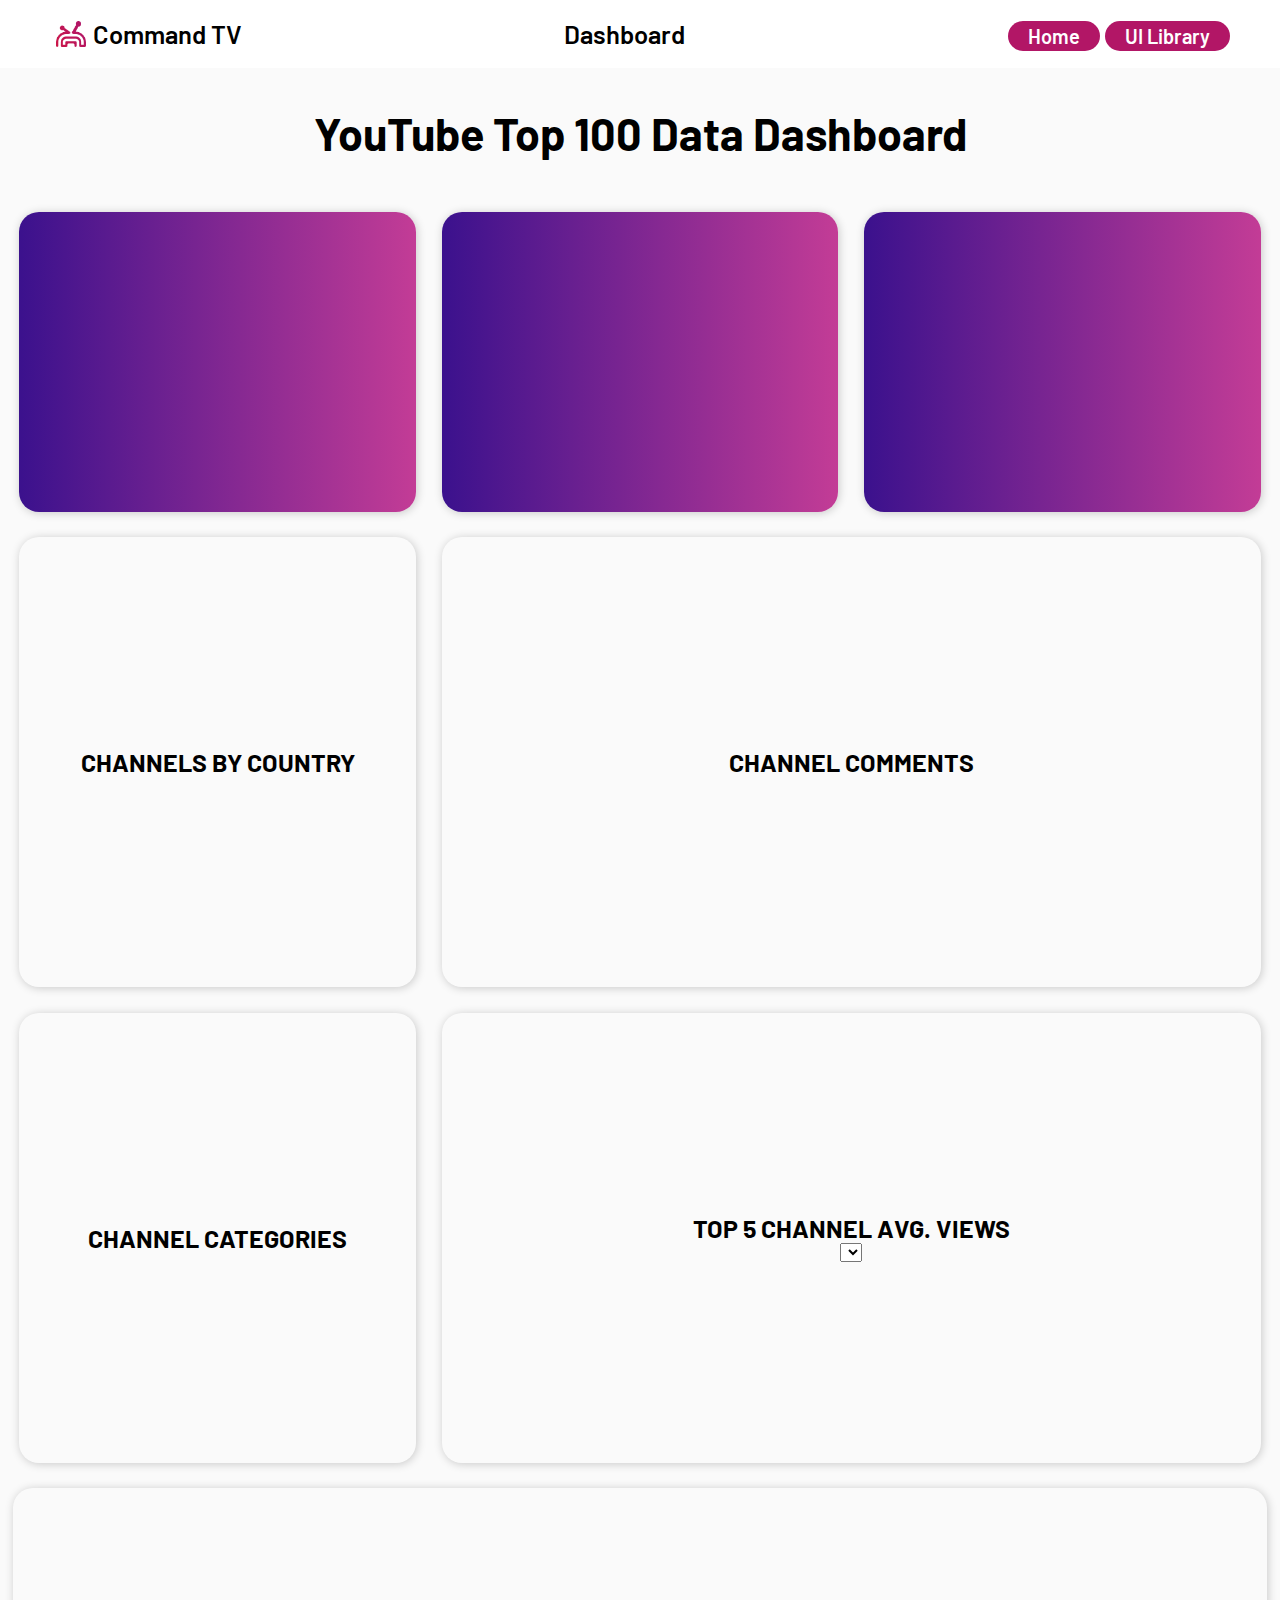
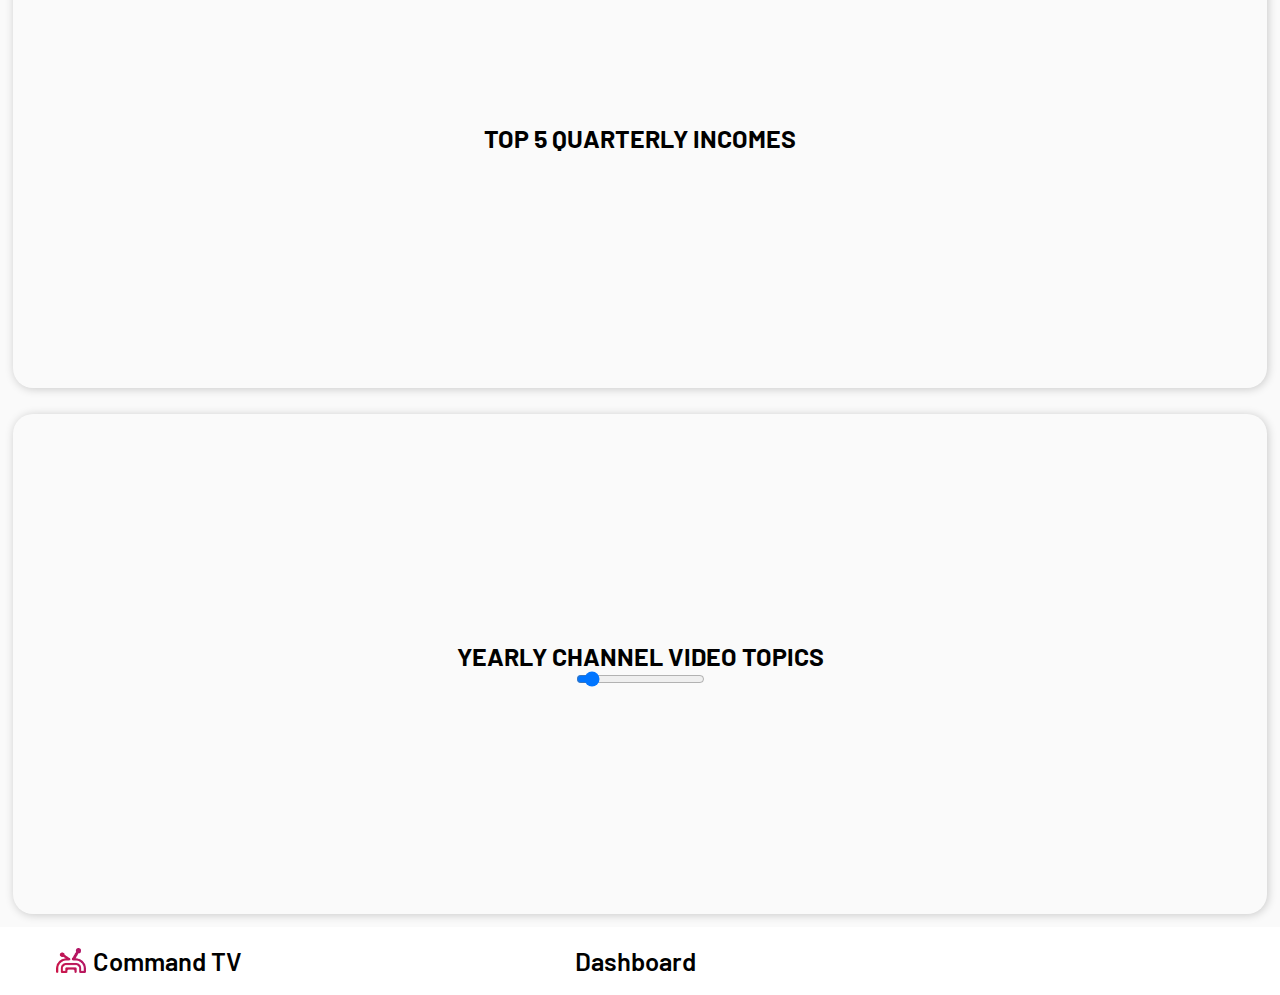
<file: index.html>
<!--

Student Names: 
- Frederik Sommer Brondum
- Kathleen Molloy
- Matthew Dans
- Matthew Gooding
- Vasili McGowans

Professor: Magdalene Ravichandran
Course: INFO-3171(01)-23F User Interfaces & Data Visualization
Date: 12-11-2023

Appendix:
- Chart 1: Vasili
- Chart 2: Frederik 
- Chart 3: Matthew D.
- Chart 4: Frederik, Kathleen
- Chart 5: Kathleen
- Chart 6: Kathleen
- Chart 7: Kathleen
- Chart 8: Vasili
- Chart 9: Matthew D. 
- UI Layout: Matthew G.
-->


<!DOCTYPE html>
<html lang="en">

<head>
  <!--Import Google Font / Google Icons-->
  <link href="https://fonts.googleapis.com/icon?family=Material+Icons" rel="stylesheet" />
  <link rel="preconnect" href="https://fonts.googleapis.com" />
  <link rel="preconnect" href="https://fonts.gstatic.com" crossorigin />
  <link
    href="https://fonts.googleapis.com/css2?family=Barlow:wght@300;400;500;600;700&family=Merriweather:wght@300;400;700&display=swap"
    rel="stylesheet" />

  <meta charset="UTF-8" />
  <meta name="viewport" content="width=device-width, initial-scale=1.0" />
  <title>CommandTV Data Dashboard</title>
  <script src="http://d3js.org/d3.v6.min.js" charset="utf-8"></script>

  <link rel="stylesheet" href="styles.css" />
  <script defer src="charts/chart1Script.js"></script>
  <script defer src="charts/chart2Script.js"></script>
  <script defer src="charts/chart3Script.js"></script>
  <script defer src="charts/chart4Script.js"></script>
  <script defer src="charts/chart5Script.js"></script>
  <script defer src="charts/chart6Script.js"></script>
  <script defer src="charts/chart7Script.js"></script>
  <script defer src="charts/chart8Script.js"></script>
  <script defer src="charts/chart9Script.js"></script>
</head>

<body>
  <header>
    <span>
      <img class="icon" src="assets/CTVIcon.png" />
      <a>Command TV</a>
    </span>
    <a>Dashboard</a>
    <div>
      <a class="button" href="./home.html">Home</a>
      <a class="button" href="./CTVPatternLibrary/library.html">UI Library</a>
    </div>

  </header>

  <main>
    <h1>YouTube Top 100 Data Dashboard</h1>
    <div class="chartContainer">
      <div id="chart-7">
      </div>
      <div id="chart-8">
      </div>
      <div id="chart-9">
      </div>
      <div id="chart-1">
        <h1>Channels By Country</h1>
      </div>
      <div id="chart-2">
        <h1>Channel Comments</h1>
      </div>
      <div id="chart-3">
        <h1>Channel Categories</h1>
      </div>
      <div id="chart-4">
        <h1>Top 5 Channel Avg. Views</h1>
        <select id="dataDropdown"></select>
      </div>
      <div id="chart-5">
        <h1>Top 5 Quarterly Incomes</h1>
      </div>
      <div id="chart-6">
        <h1>Yearly Channel Video Topics</h1>
        <div class="yearTitle"></div>
        <input type="range" name="year-slide" id="year-slider" min="2005" max="2018" value="2006" />
      </div>
    </div>
  </main>

  <footer>
    <span>
      <img class="icon" src="assets/CTVIcon.png" />
      <a>Command TV</a>
    </span>
    <a>Dashboard</a>
    <div style="width: 200px;"></div>
  </footer>
</body>

</html>
</file>
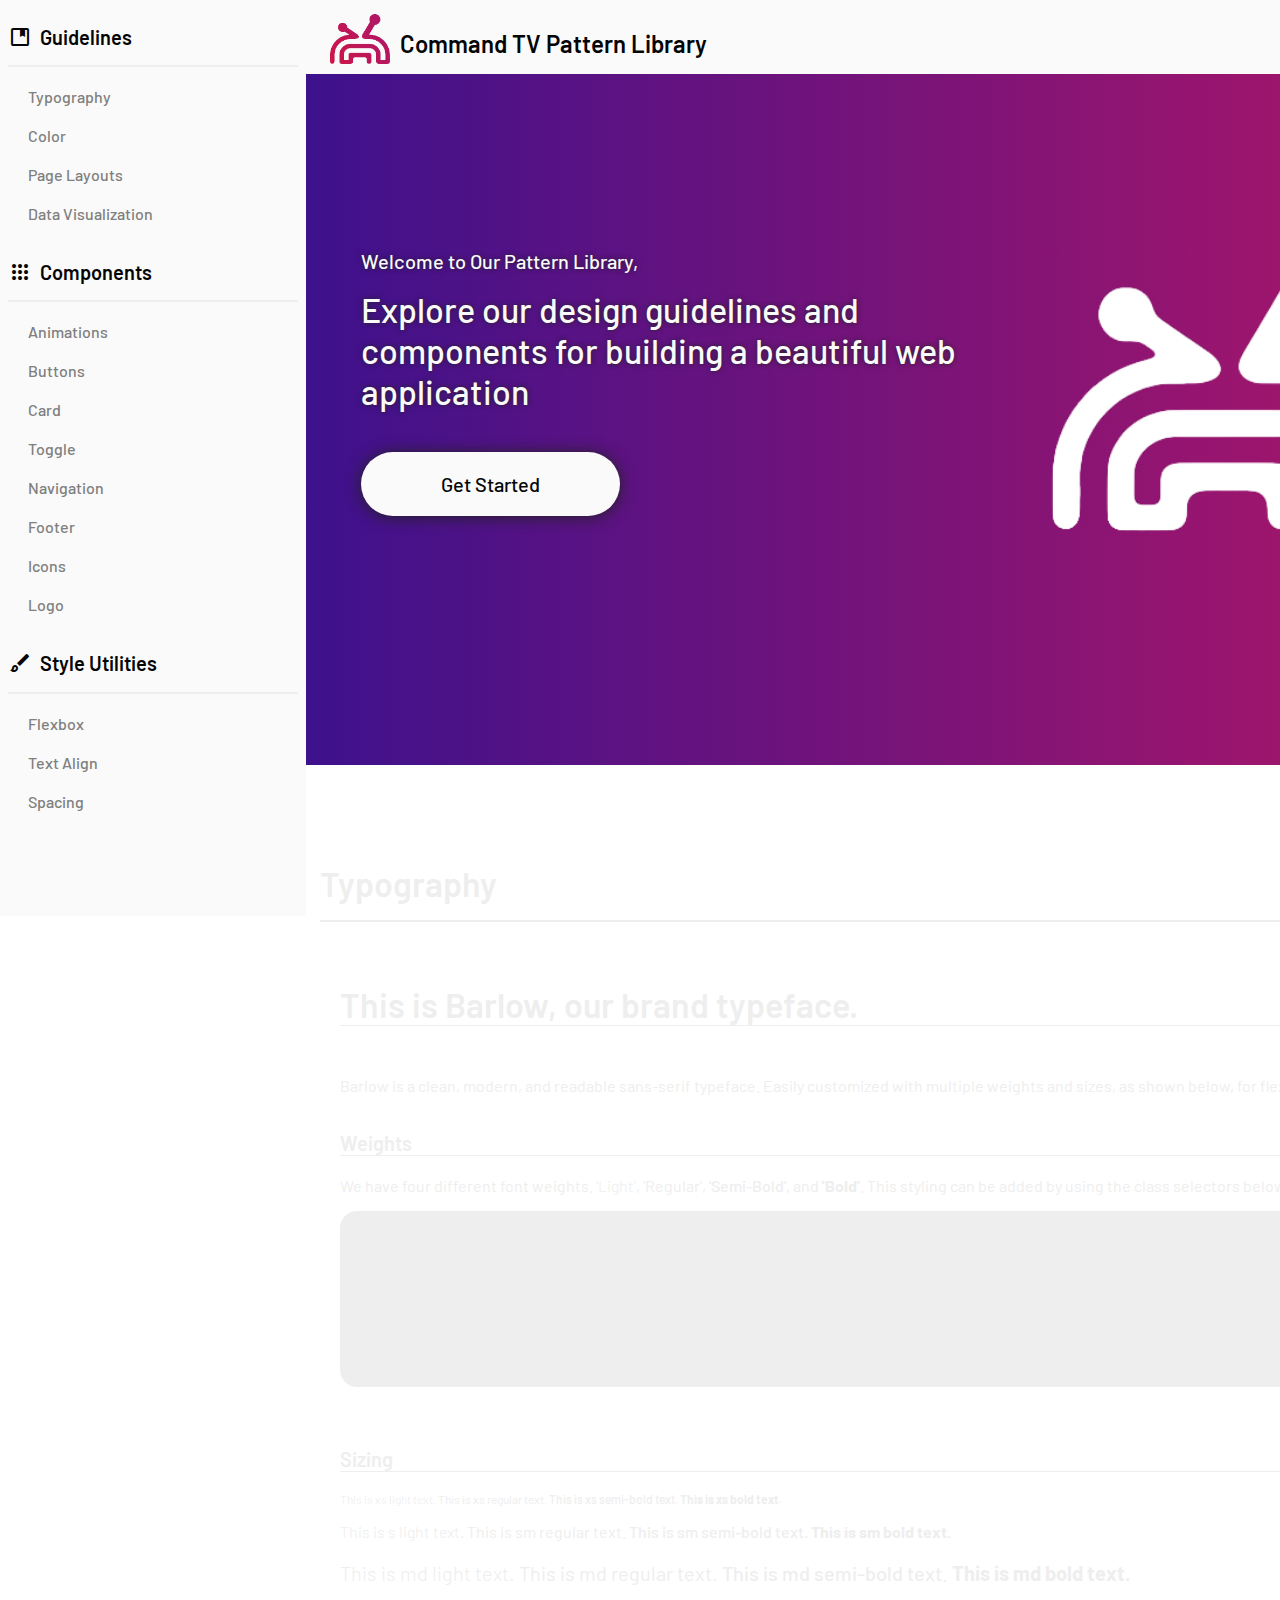
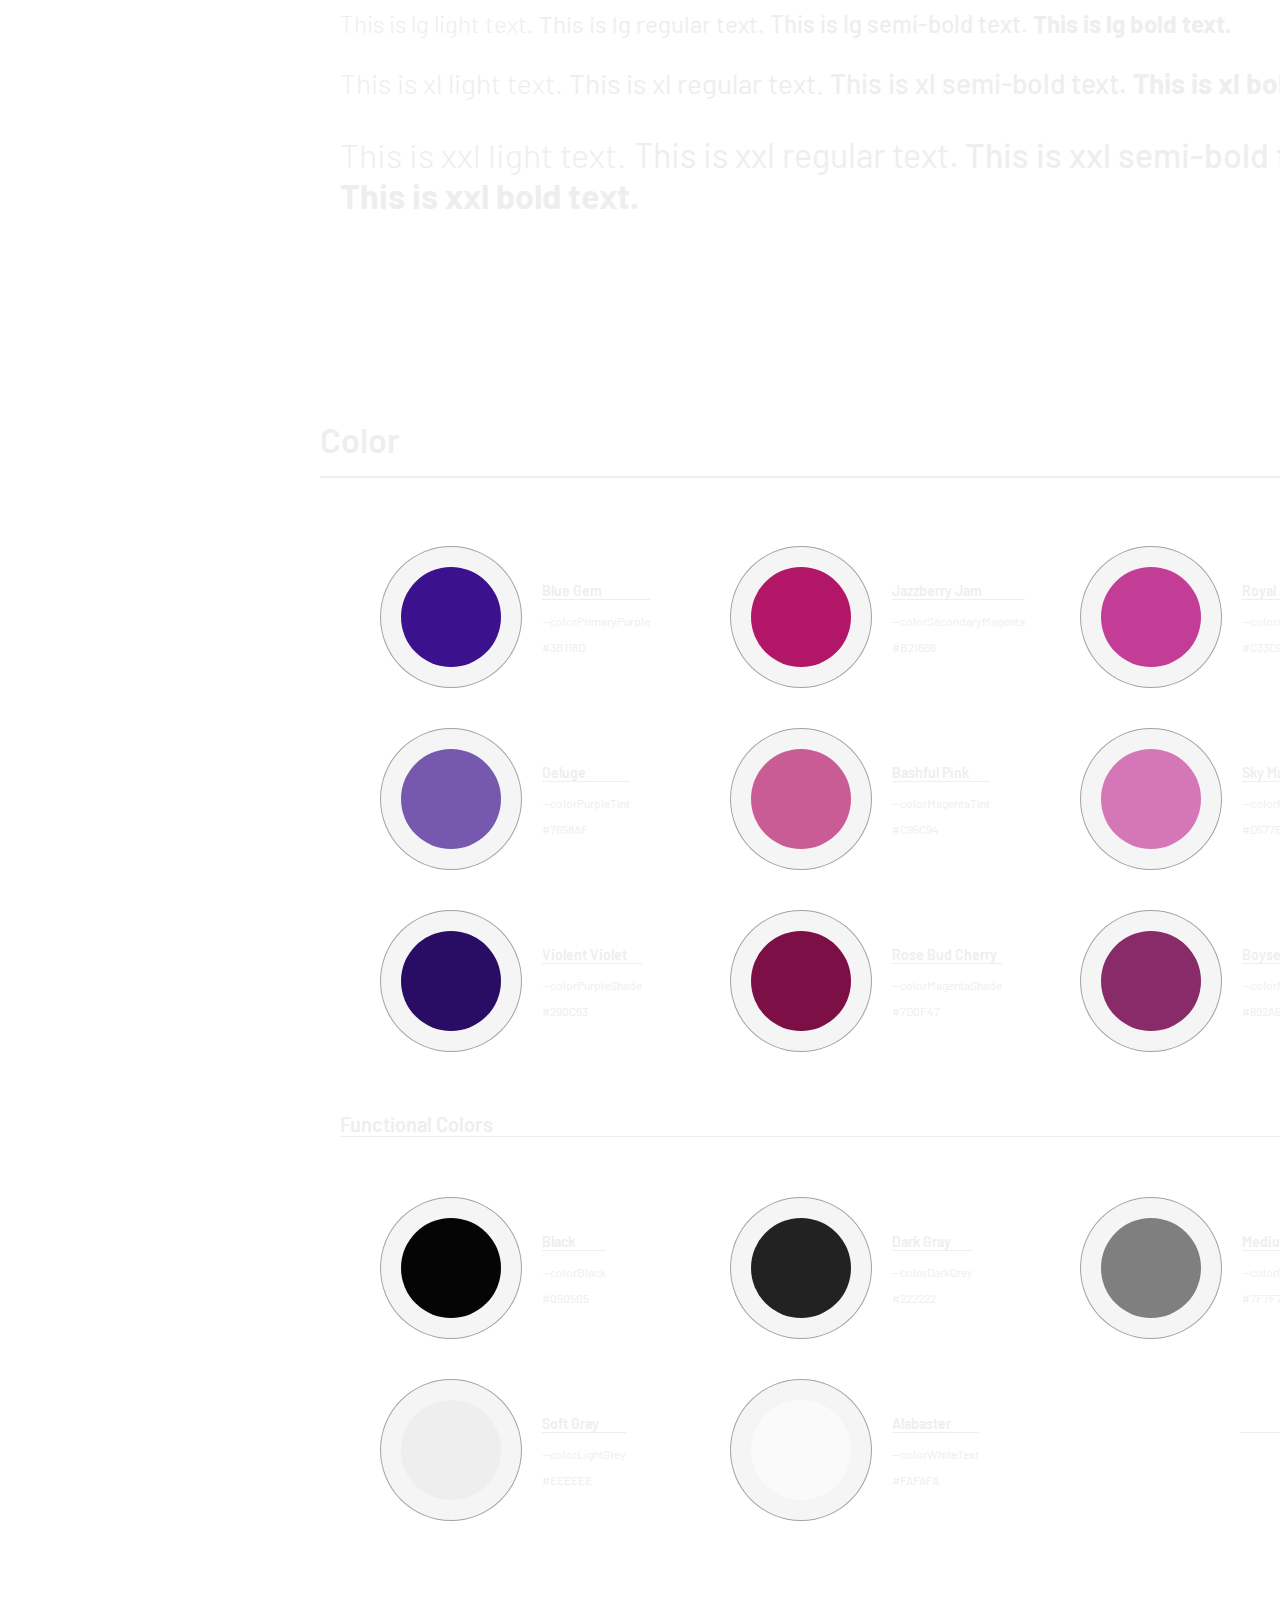
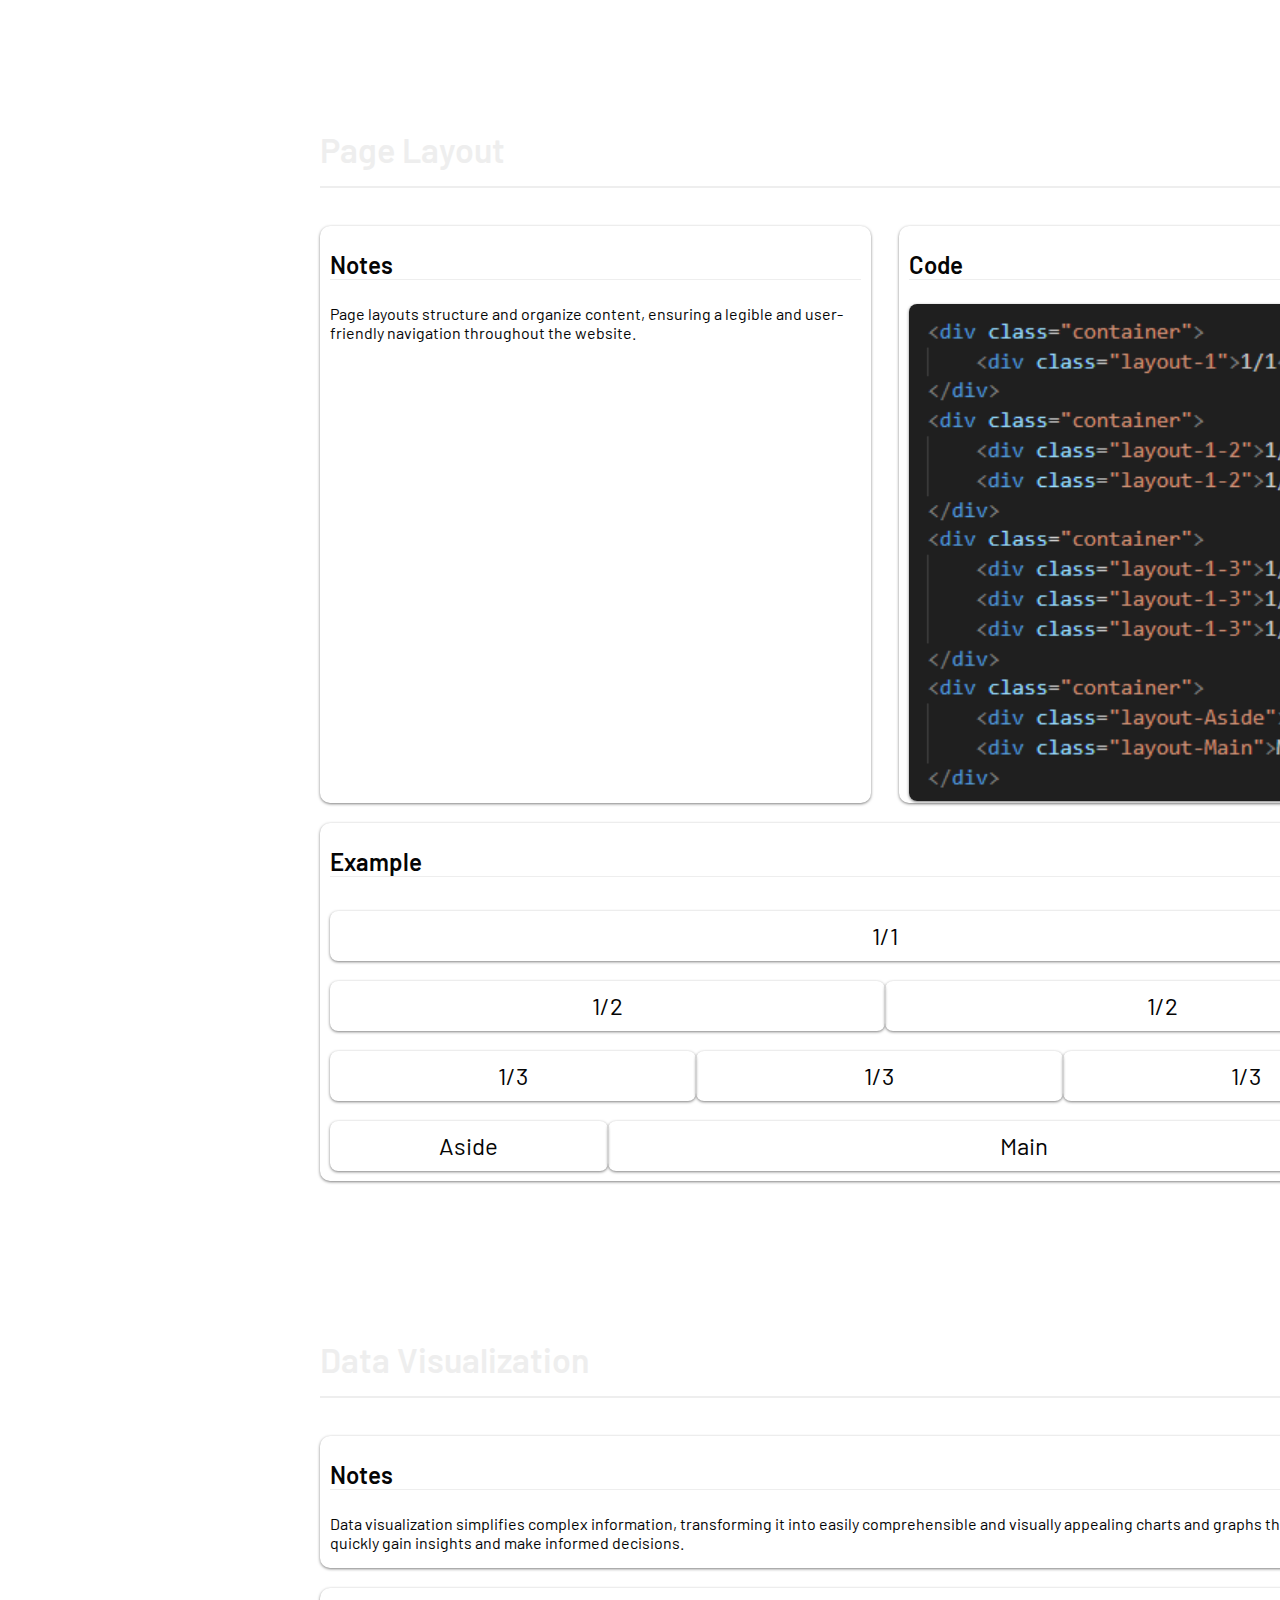
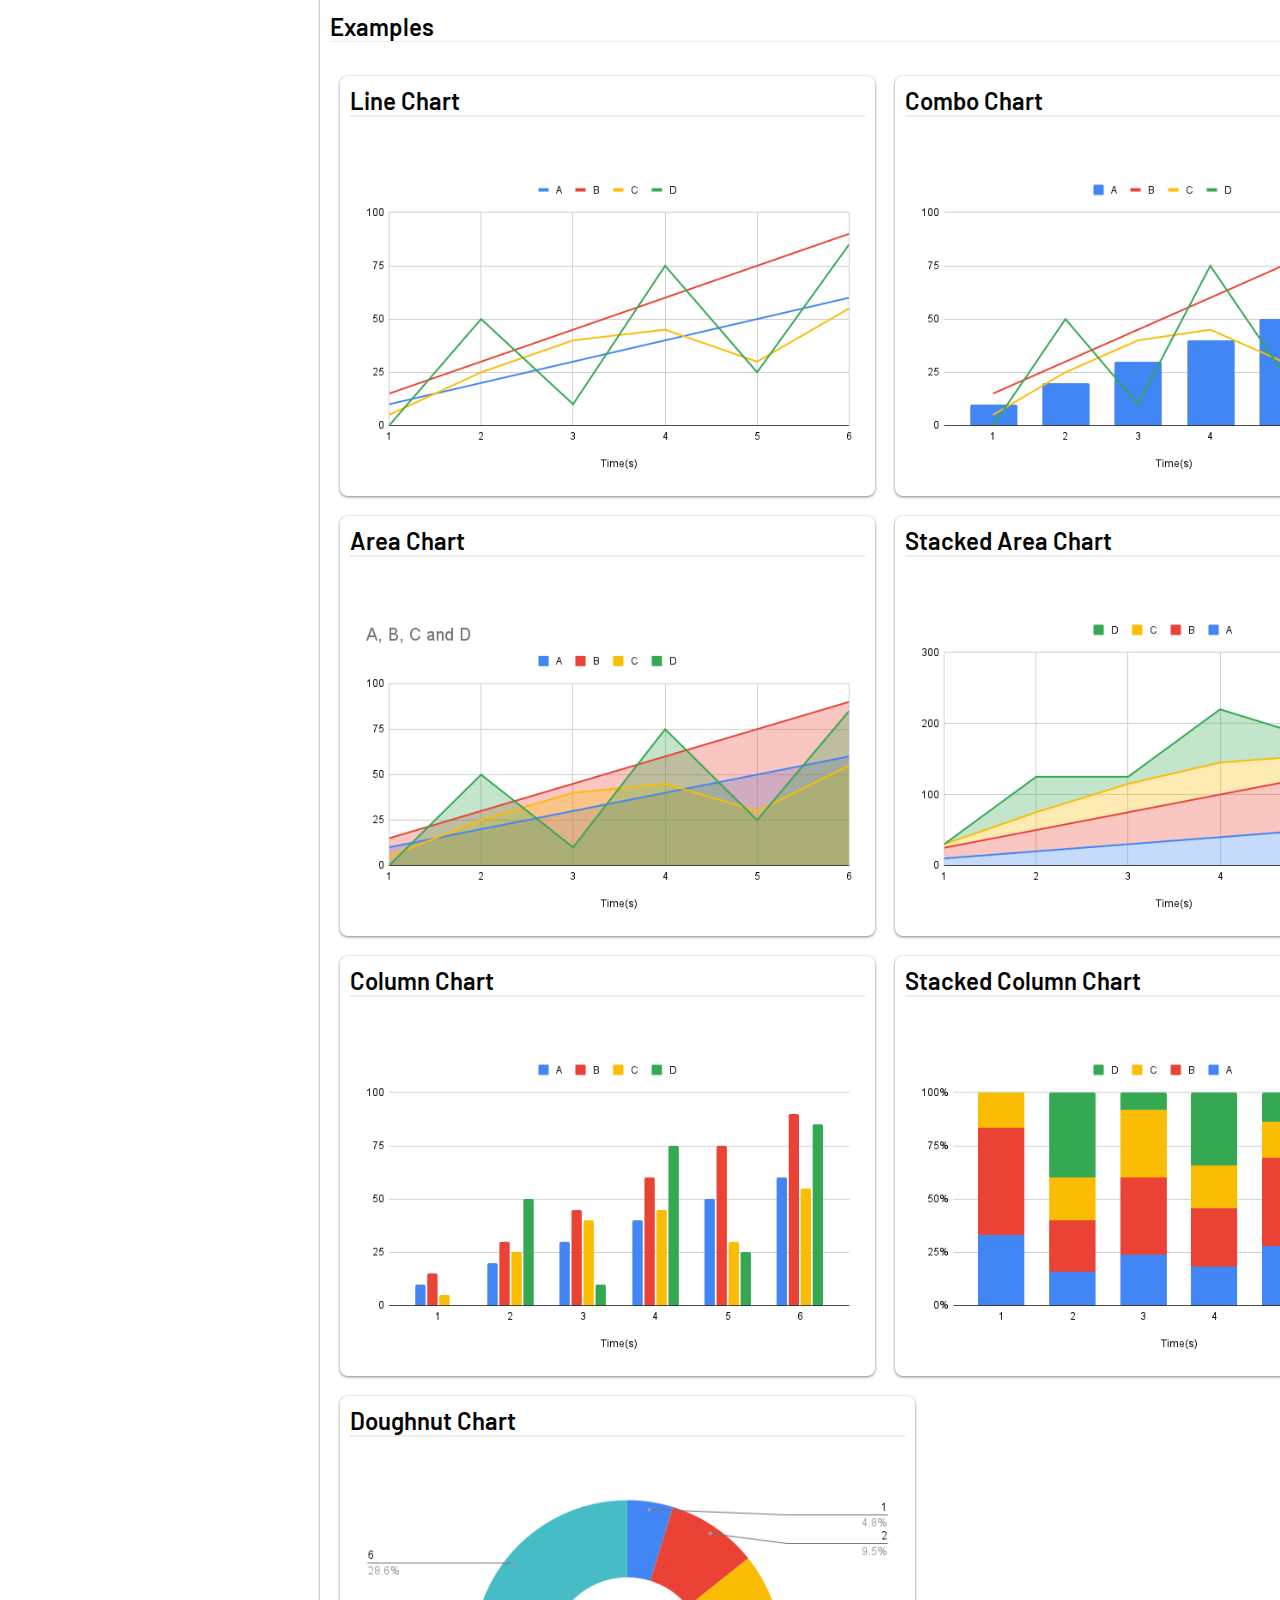
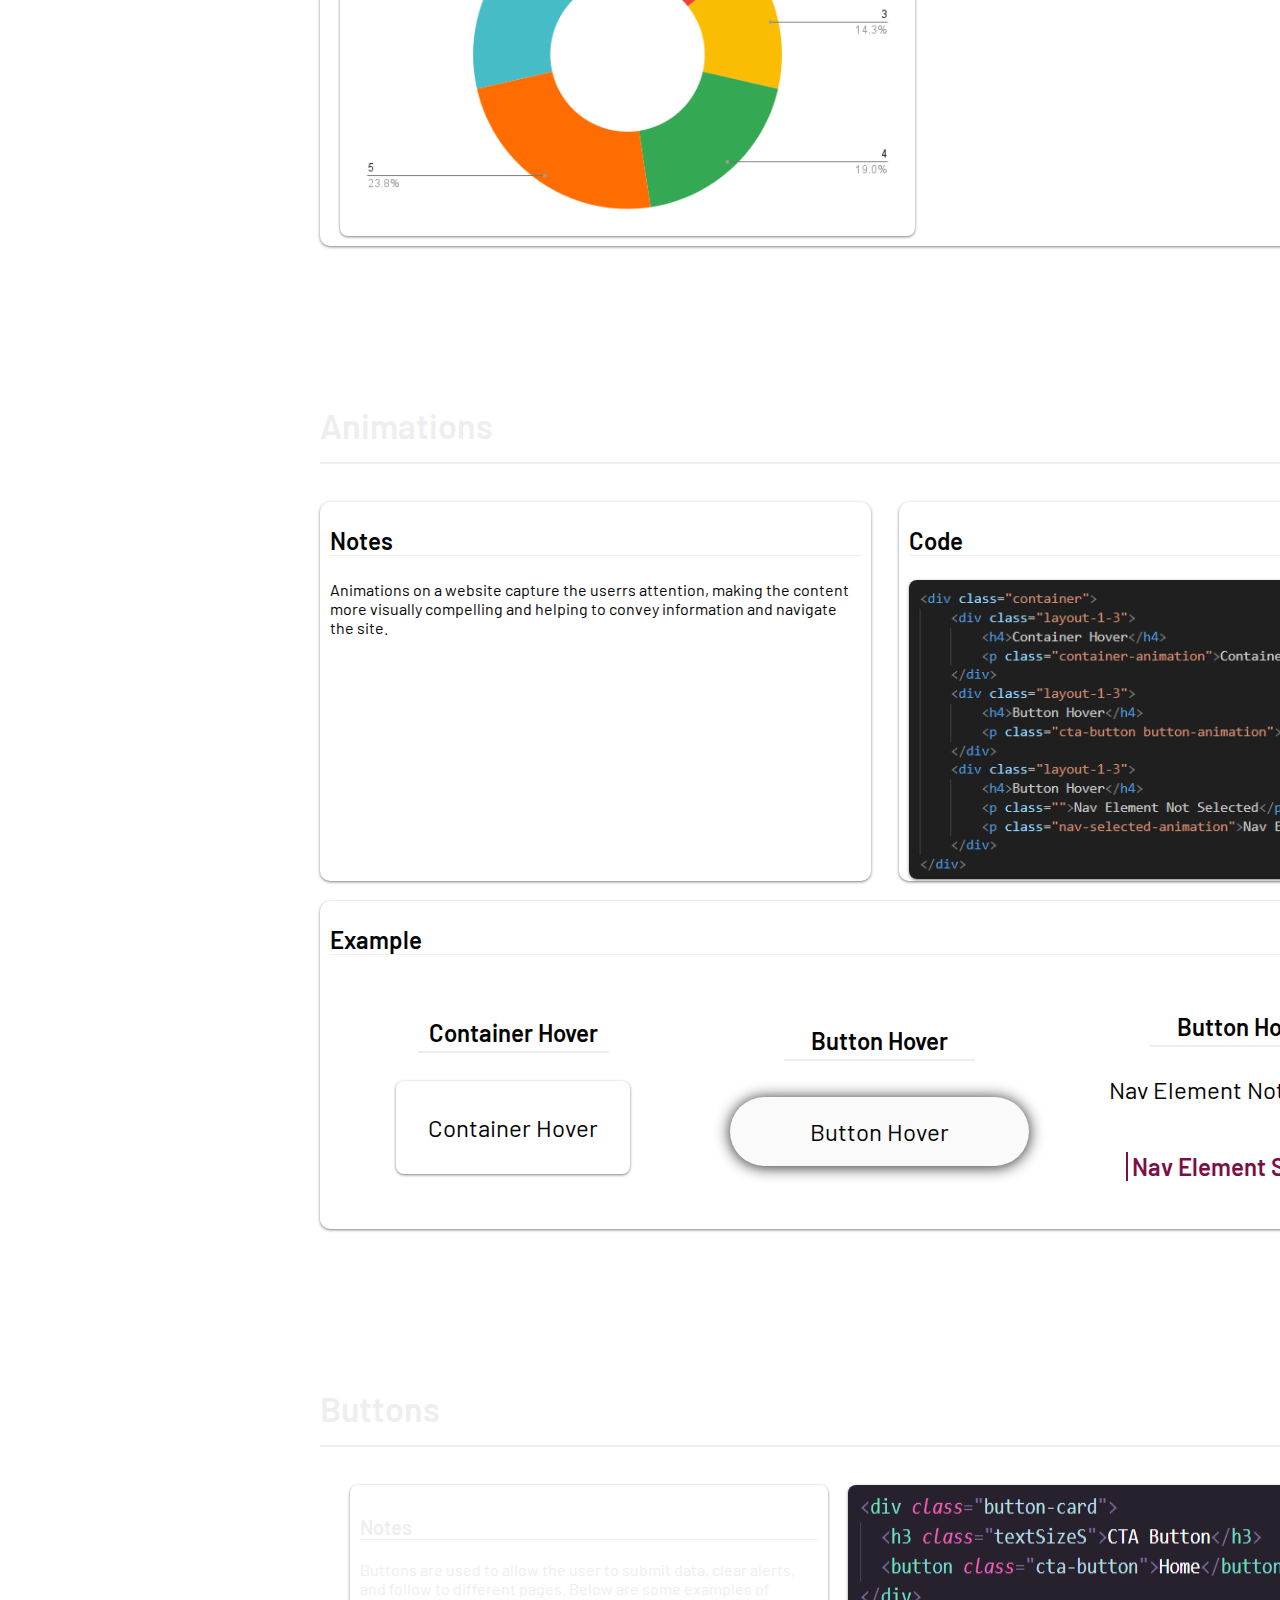
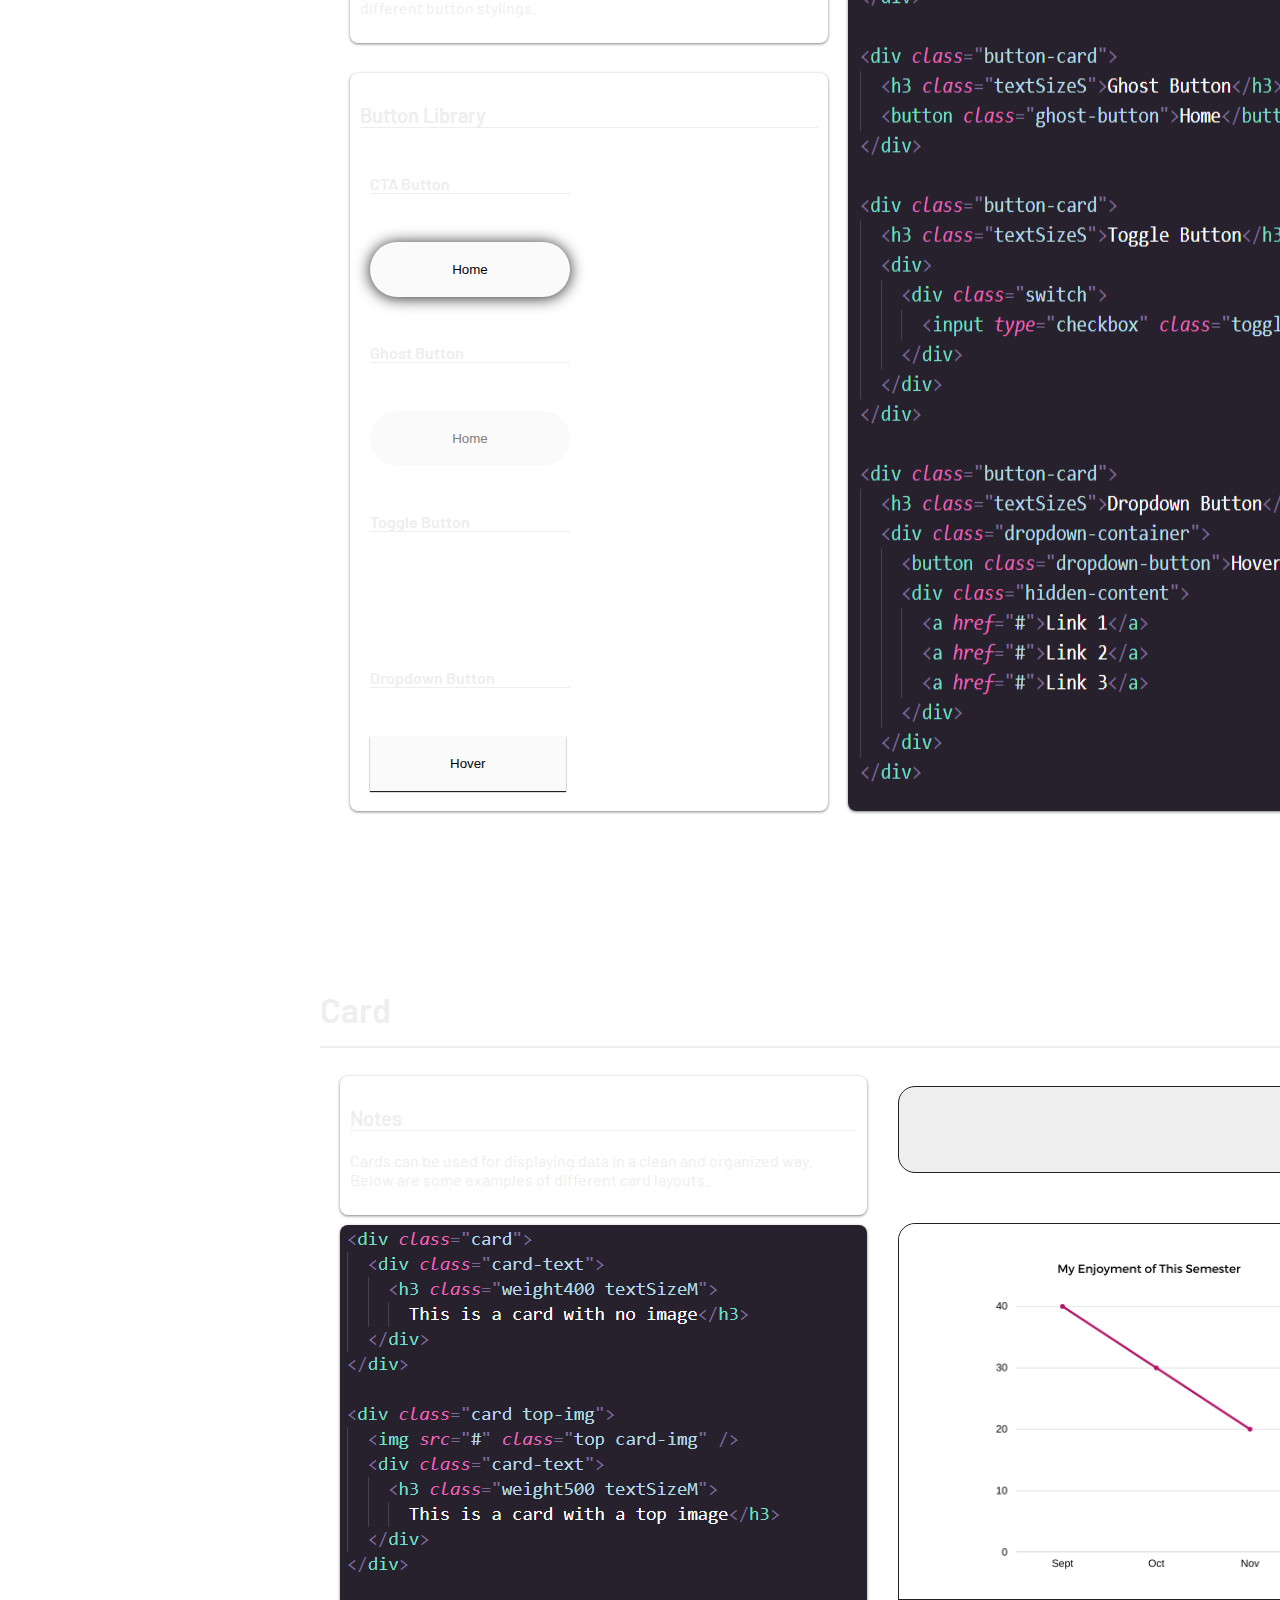
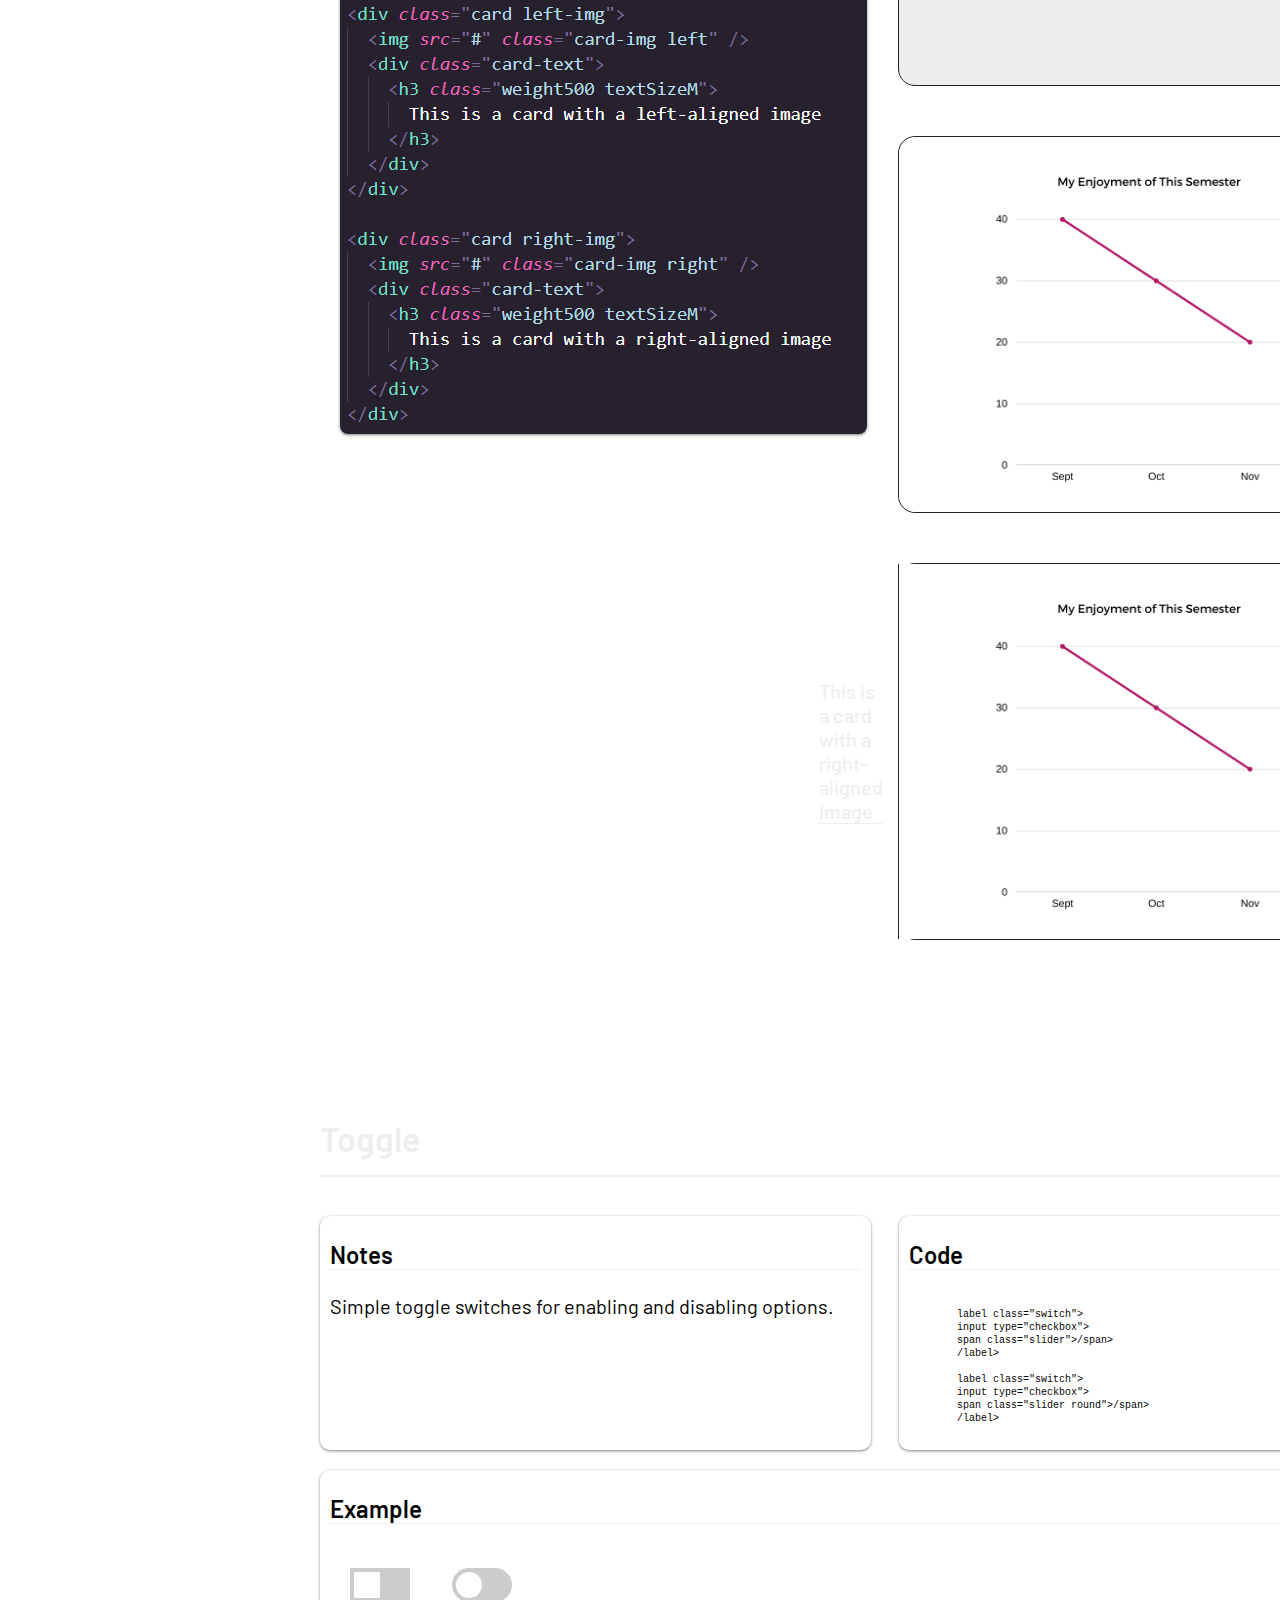
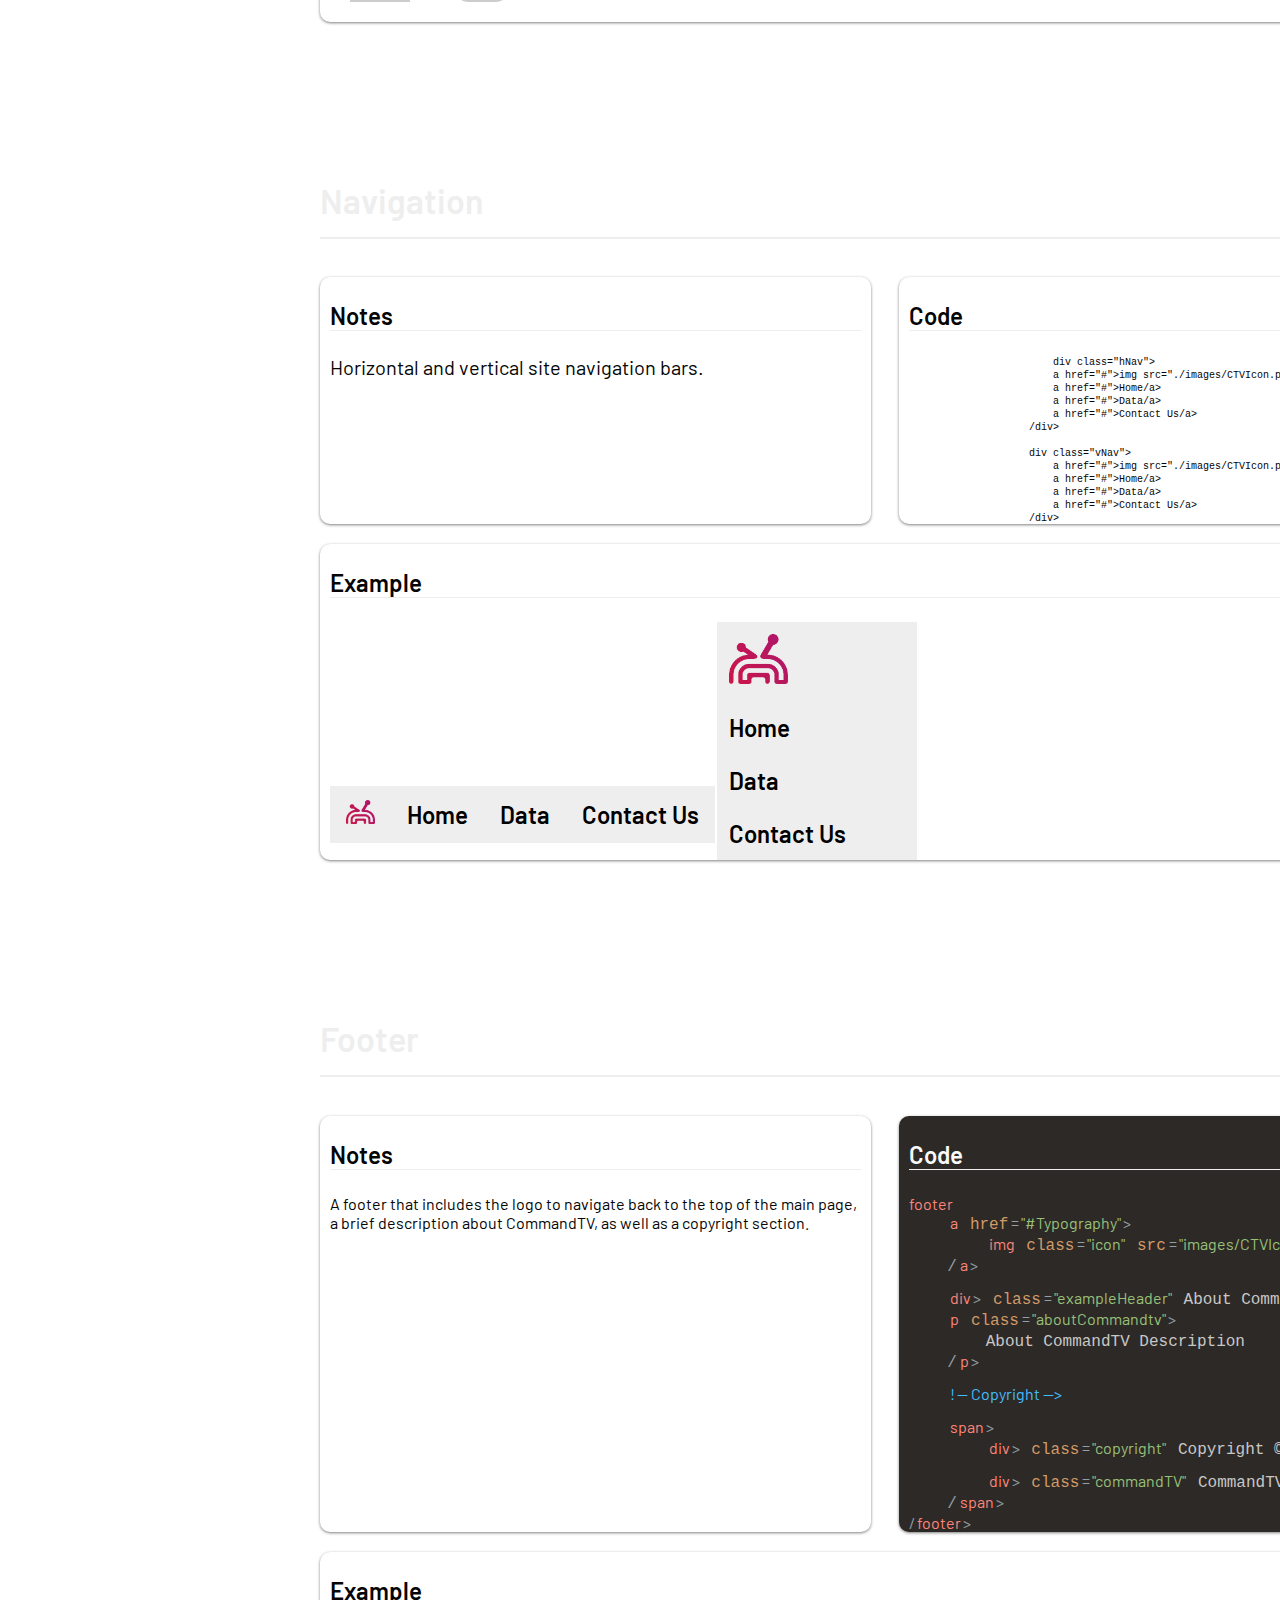
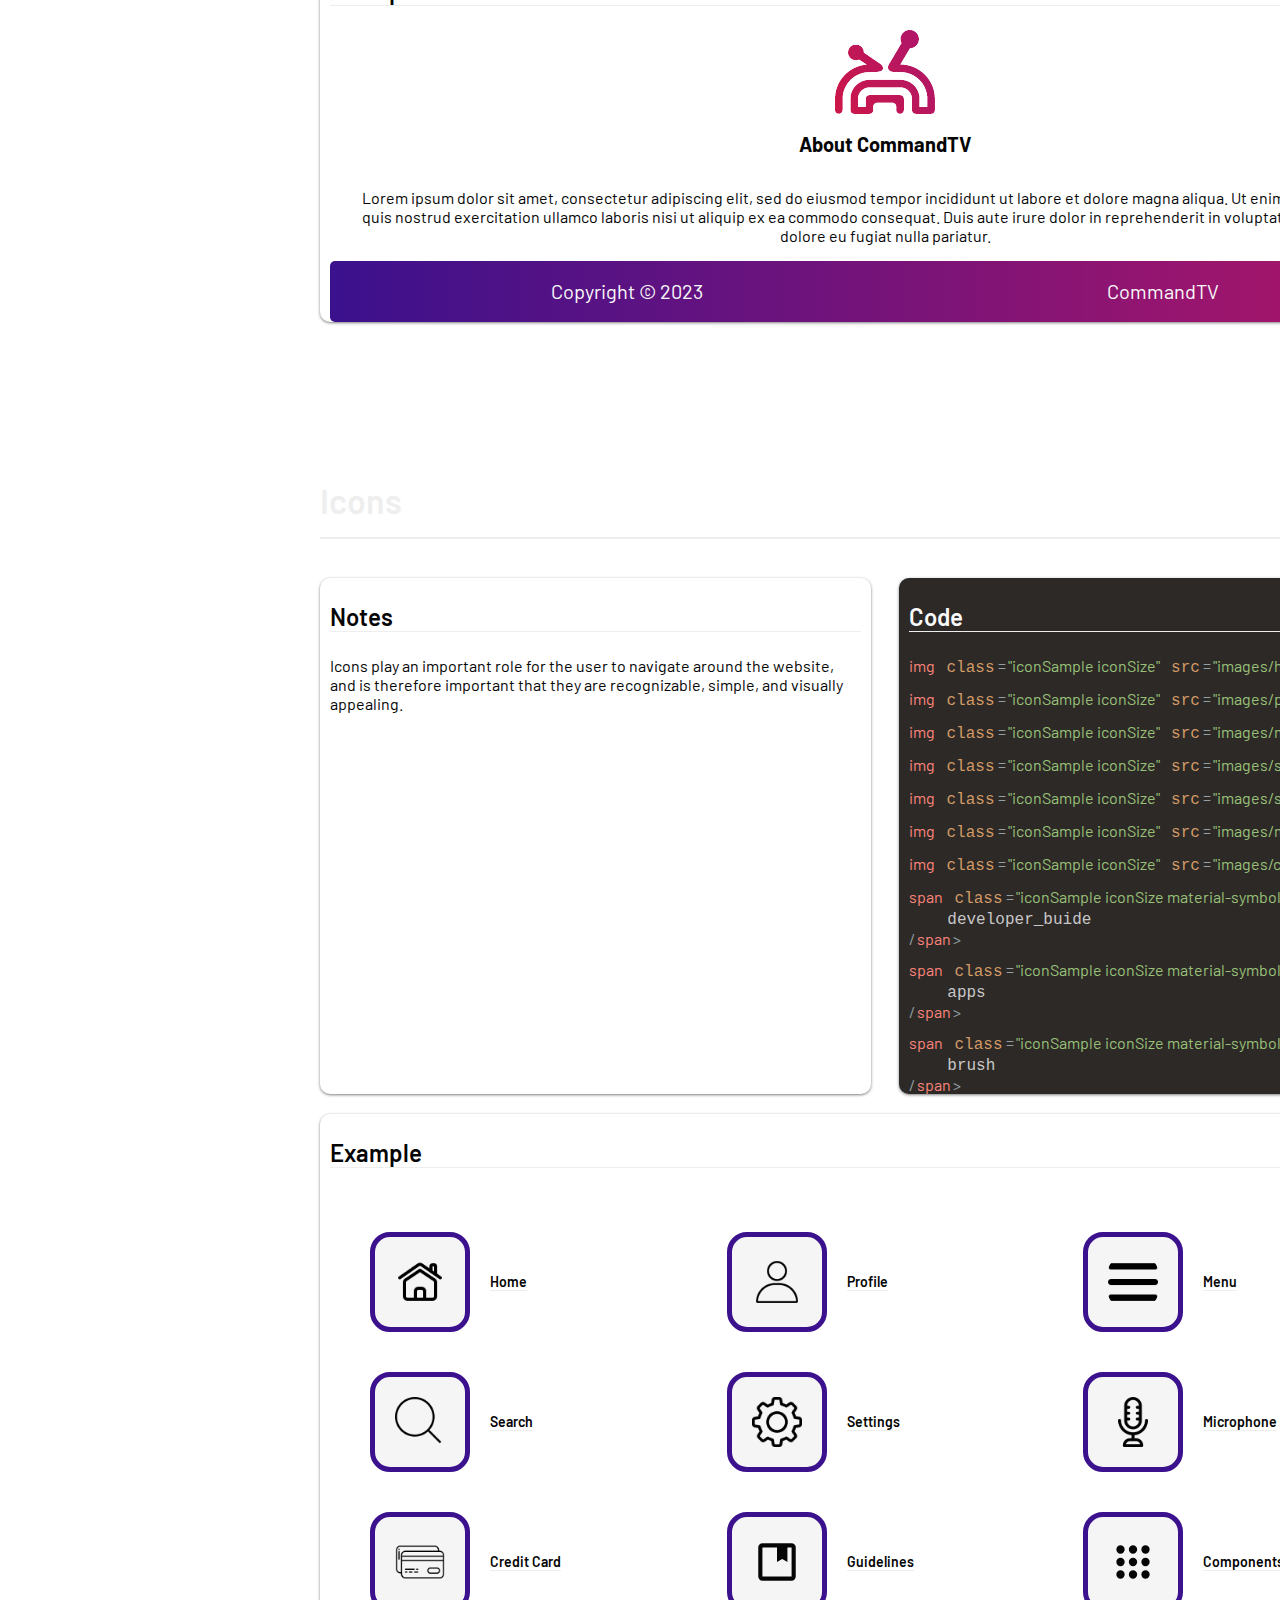
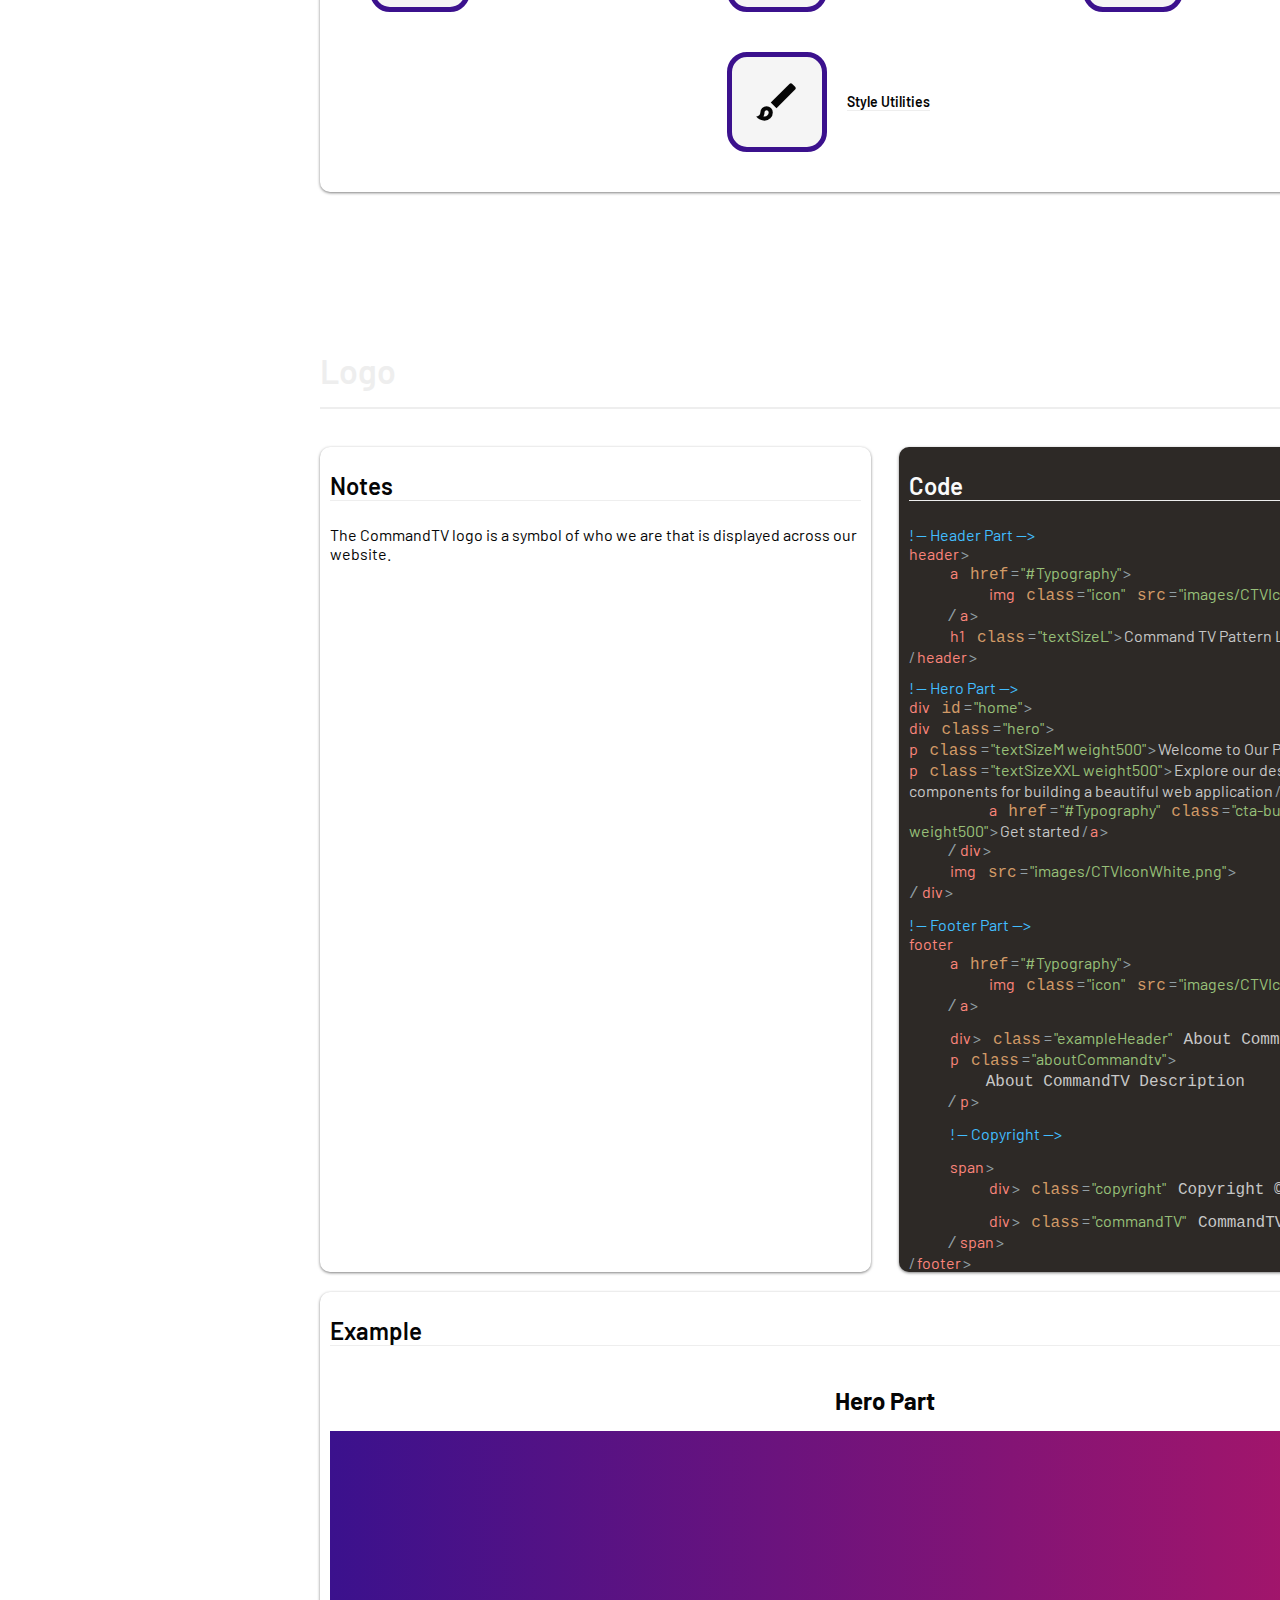
<file: CTVPatternLibrary/index.html>
<!DOCTYPE html>
<html>
<!--https://www.checklist.design/-->

<head>
    <!--Import Google Icon Font-->
    <link href="https://fonts.googleapis.com/icon?family=Material+Icons" rel="stylesheet">
    <!--Import CTVs Google Fonts-->
    <link rel="preconnect" href="https://fonts.googleapis.com">
    <link rel="preconnect" href="https://fonts.gstatic.com" crossorigin>
    <link
        href="https://fonts.googleapis.com/css2?family=Barlow:wght@300;400;500;600;700&family=Merriweather:wght@300;400;700&display=swap"
        rel="stylesheet">
    <!--Import Google Icons-->
    <link rel="stylesheet"
        href="https://fonts.googleapis.com/css2?family=Material+Symbols+Outlined:opsz,wght,FILL,GRAD@20..48,100..700,0..1,-50..200" />
    <!--Let browser know website is optimized for mobile-->
    <meta name="viewport" content="width=device-width, initial-scale=1.0" />
    <link rel="stylesheet" href="main.css" />
    <link rel="preconnect" href="https://fonts.googleapis.com">
    <link rel="preconnect" href="https://fonts.gstatic.com" crossorigin>
    <link href="https://fonts.googleapis.com/css2?family=Alatsi&family=Quicksand&display=swap" rel="stylesheet">
</head>

<body>
    <!--Aside Bar-->
    <aside>
        <nav>
            <span class="inline">
                <span class="material-symbols-outlined">
                    developer_guide
                </span>
                <h2 class="textSizeM">Guidelines</h2>
            </span>

            <ul>
                <li class="textSizeS"><a class="selected" href="#Typography">Typography</a></li>
                <li class="textSizeS"><a href="#Color">Color</a></li>
                <li class="textSizeS"><a href="#Page-Layouts">Page Layouts</a></li>
                <li class="textSizeS"><a href="#Data-Visualization">Data Visualization</a></li>
            </ul>

            <span class="inline">
                <span class="material-symbols-outlined">
                    apps
                </span>
                <h2 class="textSizeM">Components</h2>
            </span>
            <ul>
                <li class="textSizeS"><a href="#Animations">Animations</a></li>
                <li class="textSizeS"><a href="#Buttons">Buttons</a></li>
                <li class="textSizeS"><a href="#Card">Card</a></li>
                <li class="textSizeS"><a href="#Toggle">Toggle</a></li>
                <li class="textSizeS"><a href="#Navigation">Navigation</a></li>
                <li class="textSizeS"><a href="#Footer">Footer</a></li>
                <li class="textSizeS"><a href="#Icons">Icons</a></li>
                <li class="textSizeS"><a href="#Logo">Logo</a></li>

            </ul>

            <span class="inline">
                <span class="material-symbols-outlined">
                    brush
                </span>
                <h2 class="textSizeM">Style Utilities</h2>
            </span>
            <ul>
                <li class="textSizeS"><a href="#Flexbox">Flexbox</a></li>
                <li class="textSizeS"><a href="#textAlign">Text Align</a></li>
                <li class="textSizeS"><a href="#Spacing">Spacing</a></li>
            </ul>
        </nav>
    </aside>
    <main>
        <header>
            <a href="#home">
                <img class="icon" src="images/CTVIcon.png">
            </a>
            <h1 class="textSizeL">Command TV Pattern Library</h1>
        </header>
        <div id="home">
            <div class="hero">
                <p class="textSizeM weight500">Welcome to Our Pattern Library,</p>
                <p class="textSizeXXL weight500">Explore our design guidelines and components for building a beautiful
                    web
                    application</p>
                <a href="#Typography" class="cta-button textSizeM weight500">Get Started</a>

            </div>
            <img src="images/CTVIconWhite.png">
        </div>

        <!--Start of Typography - Katy-->
        <section id="Typography">
            <h2 class="textSizeXXL">Typography</h2>

            <div class="typo-container">
                <h3 class="textSizeXXL">
                    This is <span class="typo-animate">Barlow</span>, our brand
                    typeface.
                </h3>
                <p class="textSizeS">
                    Barlow is a clean, modern, and readable sans-serif typeface. Easily
                    customized with multiple weights and sizes, as shown below, for
                    flexible use.
                </p>
                <div>
                    <h3 class="textSizeM">Weights</h3>
                    <p class="textSizeS">
                        We have four different font weights.
                        <span class="weight300">'Light'</span>,
                        <span class="weight400">'Regular'</span>,
                        <span class="weight500">'Semi-Bold'</span>, and
                        <span class="weight700">'Bold'</span>. This styling can be added
                        by using the class selectors below.
                    </p>

                    <code data-lang="css" class="textSizeS code-block">
                        <pre>
                              .weight300 {
                                  font-weight: 300;
                                }
                                
                                .weight400 {
                                  font-weight: 400;
                                }
                              </pre
                        >
                        <pre>
                              .weight500 {
                                  font-weight: 500;
                                 }
                                    
                              .weight700 {
                                  font-weight: 700;
                                 }
                                </pre>
                   
                      </code>
                </div>
                <div class="textSizing">
                    <h3 class="textSizeM">Sizing</h3>
                    <p class="textSizeXS">
                        <span class="weight300">This is xs light text.</span><span class="weight400"> This is xs regular
                            text.</span><span class="weight500"> This is xs semi-bold text.</span><span
                            class="weight700"> This is xs bold
                            text.</span>
                    </p>
                    <p class="textSizeS">
                        <span class="weight300">This is s light text.</span><span class="weight400"> This is sm regular
                            text.</span><span class="weight500"> This is sm semi-bold text.</span><span
                            class="weight700"> This is sm bold
                            text.</span>
                    </p>
                    <p class="textSizeM">
                        <span class="weight300">This is md light text.</span><span class="weight400"> This is md regular
                            text.</span><span class="weight500"> This is md semi-bold text.</span><span
                            class="weight700"> This is md bold
                            text.</span>
                    </p>
                    <p class="textSizeL">
                        <span class="weight300">This is lg light text.</span><span class="weight400"> This is lg regular
                            text.</span><span class="weight500"> This is lg semi-bold text.</span><span
                            class="weight700"> This is lg bold
                            text.</span>
                    </p>
                    <p class="textSizeXL">
                        <span class="weight300">This is xl light text.</span><span class="weight400"> This is xl regular
                            text.</span><span class="weight500"> This is xl semi-bold text.</span><span
                            class="weight700"> This is xl bold
                            text.</span>
                    </p>
                    <p class="textSizeXXL">
                        <span class="weight300">This is xxl light text.</span><span class="weight400"> This is xxl
                            regular
                            text.</span><span class="weight500"> This is xxl semi-bold text.</span><span
                            class="weight700"> This is xxl
                            bold text.</span>
                    </p>
                </div>
            </div>
        </section>




        <!--Start of Color - Katy-->
        <section id="Color">
            <h2 class="textSizeXXL">Color</h2>

            <div class="color-section-container">
                <div class="color-container">
                    <div class="colorBox textSizeXS">
                        <div class="colorBorder">
                            <div class="colorSample primary"></div>
                        </div>
                        <div>
                            <h3>Blue Gem</h3>
                            <p>--colorPrimaryPurple</p>
                            <p>#3B118D</p>
                        </div>
                    </div>
                    <div class="colorBox textSizeXS">
                        <div class="colorBorder">
                            <div class="colorSample secondary"></div>
                        </div>
                        <div>
                            <h3>Jazzberry Jam</h3>
                            <p>--colorSecondaryMagenta</p>
                            <p>#B21666</p>
                        </div>
                    </div>
                    <div class="colorBox textSizeXS">
                        <div class="colorBorder">
                            <div class="colorSample accent"></div>
                        </div>
                        <div>
                            <h3>Royal Fuchsia</h3>
                            <p>--colorAccentPink</p>
                            <p>#C33C96</p>
                        </div>
                    </div>
                    <div class="colorBox textSizeXS">
                        <div class="colorBorder">
                            <div class="colorSample purpleTint"></div>
                        </div>
                        <div>
                            <div>
                                <h3>Deluge</h3>
                                <p>--colorPurpleTint</p>
                                <p>#7658AF</p>
                            </div>
                        </div>
                    </div>
                    <div class="colorBox textSizeXS">
                        <div class="colorBorder">
                            <div class="colorSample magentaTint"></div>
                        </div>
                        <div>
                            <h3>Bashful Pink</h3>
                            <p>--colorMagentaTint</p>
                            <p>#C95C94</p>
                        </div>
                    </div>
                    <div class="colorBox textSizeXS">
                        <div class="colorBorder">
                            <div class="colorSample pinkTint"></div>
                        </div>
                        <div>
                            <h3>Sky Magenta</h3>
                            <p>--colorPinkTint</p>
                            <p>#D577B6</p>
                        </div>
                    </div>
                    <div class="colorBox textSizeXS">
                        <div class="colorBorder">
                            <div class="colorSample purpleShade"></div>
                        </div>
                        <div>
                            <h3>Violent Violet</h3>
                            <p>--colorPurpleShade</p>
                            <p>#290C63</p>
                        </div>
                    </div>
                    <div class="colorBox textSizeXS">
                        <div class="colorBorder">
                            <div class="colorSample magentaShade"></div>
                        </div>
                        <div>
                            <h3>Rose Bud Cherry</h3>
                            <p>--colorMagentaShade</p>
                            <p>#7D0F47</p>
                        </div>
                    </div>
                    <div class="colorBox textSizeXS">
                        <div class="colorBorder">
                            <div class="colorSample pinkShade"></div>
                        </div>
                        <div>
                            <h3>Boysenberry</h3>
                            <p>--colorPinkShade</p>
                            <p>#892A69</p>
                        </div>
                    </div>
                </div>

                <h3 class="textSizeM">Functional Colors</h3>
                <div class="color-container">
                    <div class="colorBox textSizeXS">
                        <div class="colorBorder">
                            <div class="colorSample colorBlack"></div>
                        </div>
                        <div>
                            <h3>Black</h3>
                            <p>--colorBlack</p>
                            <p>#050505</p>
                        </div>
                    </div>
                    <div class="colorBox textSizeXS">
                        <div class="colorBorder">
                            <div class="colorSample colorDarkGray"></div>
                        </div>
                        <div>
                            <h3>Dark Gray</h3>
                            <p>--colorDarkGrey</p>
                            <p>#222222</p>
                        </div>
                    </div>
                    <div class="colorBox textSizeXS">
                        <div class="colorBorder">
                            <div class="colorSample colorGray"></div>
                        </div>
                        <div>
                            <h3>Medium Gray</h3>
                            <p>--colorGrey</p>
                            <p>#7F7F7F</p>
                        </div>
                    </div>
                    <div class="colorBox textSizeXS">
                        <div class="colorBorder">
                            <div class="colorSample colorLightGray"></div>
                        </div>
                        <div>
                            <h3>Soft Gray</h3>
                            <p>--colorLightGrey</p>
                            <p>#EEEEEE</p>
                        </div>
                    </div>
                    <div class="colorBox textSizeXS">
                        <div class="colorBorder">
                            <div class="colorSample colorWhiteText"></div>
                        </div>
                        <div>
                            <h3>Alabaster</h3>
                            <p>--colorWhiteText</p>
                            <p>#FAFAFA</p>
                        </div>
                    </div>
                    <div class="colorBox textSizeXS">
                        <div class="colorBorder filler">
                            <div class="colorSample"></div>
                        </div>
                        <div class="filler">
                            <h3>Alabaster</h3>
                            <p>--colorWhiteText</p>
                            <p>#FAFAFA</p>
                        </div>
                    </div>
                </div>
            </div>
        </section>

        <!--Start of Page Layouts - Matt G-->
        <section id="Page-Layouts">
            <h2 class="textSizeXXL">Page Layout</h2>
            <div class="section-container">
                <div class="contents box-shadow">
                    <h3 class="textSizeL">Notes</h3>
                    <p class="textSizeS">Page layouts structure and organize
                        content, ensuring a
                        legible and user-friendly navigation throughout the website.</p>
                </div>
                <div class="contents box-shadow">
                    <h3 class="textSizeL">Code</h3>
                    <img style="width: 100%;" class="box-shadow" src=" ./images/layoutCode.png">
                </div>
                <div class="contents-lg box-shadow">
                    <h3 class="textSizeL">Example</h3>

                    <div class="container">
                        <div class="layout-1">1/1</div>
                    </div>
                    <div class="container">
                        <div class="layout-1-2">1/2</div>
                        <div class="layout-1-2">1/2</div>
                    </div>
                    <div class="container">
                        <div class="layout-1-3">1/3</div>
                        <div class="layout-1-3">1/3</div>
                        <div class="layout-1-3">1/3</div>
                    </div>
                    <div class="container">
                        <div class="layout-Aside">Aside</div>
                        <div class="layout-Main">Main</div>
                    </div>

                </div>
            </div>
        </section>

        <!--Start of Data Visualization - Matt G-->
        <section id="Data-Visualization">
            <h2 class="textSizeXXL">Data Visualization</h2>
            <div class="section-container">
                <div class="contents-lg box-shadow">
                    <h3 class="textSizeL">Notes</h3>
                    <p class="textSizeS">Data visualization simplifies complex information, transforming it into easily
                        comprehensible and visually appealing charts and graphs that enable users to quickly gain
                        insights and
                        make informed decisions.</p>
                </div>
                <div class="contents-lg box-shadow">
                    <h3 class="textSizeL">Examples</h3>
                    <div class="container">
                        <div class="layout-1-2">
                            <h4>Line Chart</h4>
                            <img src="images/LineChart.png">
                        </div>
                        <div class="layout-1-2">
                            <h4>Combo Chart</h4>
                            <img src="images/ComboChart.png">
                        </div>
                    </div>
                    <div class="container">
                        <div class="layout-1-2">
                            <h4>Area Chart</h4>
                            <img src="images/AreaChart.png">
                        </div>
                        <div class="layout-1-2">
                            <h4>Stacked Area Chart</h4>
                            <img src="images/StackedAreaChart.png">
                        </div>
                    </div>
                    <div class="container">
                        <div class="layout-1-2">
                            <h4>Column Chart</h4>
                            <img src="images/ColumnChart.png">
                        </div>
                        <div class="layout-1-2">
                            <h4>Stacked Column Chart</h4>
                            <img src="images/StackedColumnChart.png">
                        </div>
                    </div>
                    <div class="container lg">
                        <div class="layout-1-2">
                            <h4>Doughnut Chart</h4>
                            <img src="images/DoughnutChart.png">
                        </div>
                    </div>

                </div>
            </div>
        </section>

        <!--Start of Animations - Matt G-->
        <section id="Animations">
            <h2 class="textSizeXXL">Animations</h2>
            <div class="section-container">
                <div class="contents box-shadow">
                    <h3 class="textSizeL">Notes</h3>
                    <p class="textSizeS">Animations on a website capture the userrs attention, making the content more
                        visually compelling and helping to convey information and navigate the site.
                    </p>
                </div>
                <div class="contents box-shadow">
                    <h3 class="textSizeL">Code</h3>
                    <img style="width: 100%;" class="box-shadow" src=" ./images/animationCode.png">
                </div>
                <div class="contents-lg box-shadow">
                    <h3 class="textSizeL">Example</h3>


                    <div class="container">
                        <div class="layout-1-3">
                            <h4>Container Hover</h4>
                            <p class="container-animation">Container Hover</p>
                        </div>
                        <div class="layout-1-3">
                            <h4>Button Hover</h4>
                            <p class="cta-button button-animation">Button Hover</p>
                        </div>
                        <div class="layout-1-3">
                            <h4>Button Hover</h4>
                            <p class="">Nav Element Not Selected</p>
                            <p class="nav-selected-animation">Nav Element Selected</p>
                        </div>
                    </div>

                </div>
            </div>
        </section>

        <!--Start of Buttons - Katy-->
        <section id="Buttons">


            <h2 class="textSizeXXL">Buttons</h2>

            <div class="button-section-container">
                <div class="left-col-buttons">
                    <div class="box-shadow" style="padding: 10px; margin: 10px;">
                        <h3 class="textSizeM">Notes</h3>
                        <p class="textSizeS">
                            Buttons are used to allow the user to submit data, clear alerts,
                            and follow to different pages. Below are some examples of
                            different button stylings.
                        </p>
                    </div>

                    <div class="box-shadow" style="padding: 10px; margin: 10px;">
                        <h3 class="textSizeM">Button Library</h3>
                        <div class="button-container">
                            <div class="button-card">
                                <h3 class="textSizeS">CTA Button</h3>
                                <button class="cta-button">Home</button>
                            </div>
                            <div class="button-card">
                                <h3 class="textSizeS">Ghost Button</h3>
                                <button class="ghost-button">Home</button>
                            </div>

                            <div class="button-card">
                                <h3 class="textSizeS">Toggle Button</h3>
                                <div>
                                    <div class="switch">
                                        <input type="checkbox" class="toggle-button" />
                                    </div>
                                </div>
                            </div>
                            <div class="button-card">
                                <h3 class="textSizeS">Dropdown Button</h3>
                                <div class="dropdown-container">
                                    <button class="dropdown-button">Hover</button>
                                    <div class="hidden-content">
                                        <a href="#">Link 1</a>
                                        <a href="#">Link 2</a>
                                        <a href="#">Link 3</a>
                                    </div>
                                </div>
                            </div>
                        </div>
                    </div>
                </div>
                <img class="box-shadow" style="margin: 10px;" src="./images/buttonCode.png"
                    alt="html code for the following button elements" />
            </div>
        </section>





        <!--Start of Cards - Katy-->
        <section id="Card">
            <h2 class="textSizeXXL">Card</h2>
            <div class="main-container">
                <div class="note-and-code">
                    <div class="notes box-shadow" style="padding: 10px;">
                        <h3 class="textSizeM">Notes</h3>
                        <p class="textSizeS">
                            Cards can be used for displaying data in a clean and organized
                            way. Below are some examples of different card layouts.
                        </p>
                    </div>
                    <img class="box-shadow" src="./images/cardCode.png" alt="html code for the card elements below" />
                </div>
                <div class="card-container">
                    <div class="card">
                        <div class="card-text">
                            <h3 class="weight400 textSizeM">
                                This is a card with no image
                            </h3>
                        </div>
                    </div>
                    <div class="card top-img">
                        <img src="./images/sadGraph.png" class="top card-img" />
                        <div class="card-text">
                            <h3 class="weight500 textSizeM">
                                This is a card with a top image
                            </h3>
                        </div>
                    </div>

                    <div class="card left-img">
                        <img src="./images/sadGraph.png" class="card-img left" />
                        <div class="card-text">
                            <h3 class="weight500 textSizeM">
                                This is a card with a left-aligned image
                            </h3>
                        </div>
                    </div>
                    <div class="card right-img">
                        <img src="./images/sadGraph.png" class="card-img right" />
                        <div class="card-text">
                            <h3 class="weight500 textSizeM">
                                This is a card with a right-aligned image
                            </h3>
                        </div>
                    </div>
                </div>
            </div>
        </section>

        <!--Start of Toggle - Matt D-->
        <section id="Toggle">
            <h2 class="textSizeXXL">Toggle</h2>
            <div class="section-container">
                <div class="contents box-shadow">
                    <h3 class="textSizeL">Notes</h3>
                    <p class="textSizeM">Simple toggle switches for enabling and disabling options.</p>
                </div>
                <div class="contents box-shadow">
                    <h3 class="textSizeL">Code
                    </h3>
                    <pre><code>
        label class="switch">
        input type="checkbox">
        span class="slider">/span>
        /label>
        
        label class="switch">
        input type="checkbox">
        span class="slider round">/span>
        /label>
        </code>
        </pre>
                </div>

                <div class="contents-lg box-shadow">

                    <h3 class="textSizeL">Example</h3>

                    <!-- Rectangular switch -->
                    <label class="switch">
                        <input type="checkbox">
                        <span class="slider"></span>
                    </label>

                    <!-- Rounded switch -->
                    <label class="switch">
                        <input type="checkbox">
                        <span class="slider round"></span>
                    </label>
                </div>
            </div>
        </section>
        <!--Start of Navigation - Matt D-->
        <section id="Navigation">
            <h2 class="textSizeXXL">Navigation</h2>
            <div class="section-container">
                <div class="contents box-shadow">
                    <h3 class="textSizeL">Notes</h3>
                    <p class="textSizeM">Horizontal and vertical site navigation bars.</p>
                </div>
                <div class="contents box-shadow">
                    <h3 class="textSizeL">Code
                    </h3>
                    <pre>
                        <code>div class="hNav">
                        a href="#">img src="./images/CTVIcon.png" alt="logo">/a>
                        a href="#">Home/a>
                        a href="#">Data/a>
                        a href="#">Contact Us/a>
                    /div>
        
                    div class="vNav">
                        a href="#">img src="./images/CTVIcon.png" alt="logo">/a>
                        a href="#">Home/a>
                        a href="#">Data/a>
                        a href="#">Contact Us/a>
                    /div></code></pre>
                </div>

                <div class="contents-lg box-shadow">

                    <h3 class="textSizeL">Example</h3>

                    <div class="hNav">
                        <a href="#"><img src="./images/CTVIcon.png" alt="logo"></a>
                        <a href="#">Home</a>
                        <a href="#">Data</a>
                        <a href="#">Contact Us</a>
                    </div>

                    <div class="vNav">
                        <a href="#"><img src="./images/CTVIcon.png" alt="logo"></a>
                        <a href="#">Home</a>
                        <a href="#">Data</a>
                        <a href="#">Contact Us</a>
                    </div>
                </div>
            </div>
        </section>

        <!--Start of Footer - Frederik-->
        <section id="Footer">
            <h2 class="textSizeXXL">Footer</h2>


            <!-- Notes -->
            <div class="section-container">
                <div class="contents box-shadow">
                    <h3 class="textSizeL">Notes</h3>
                    <p class="textSizeS">
                        A footer that includes the logo to navigate back to the top of the main page, a brief
                        description about CommandTV, as
                        well as a copyright section.
                    </p>
                </div>


                <!-- Code -->
                <div class="contents box-shadow" style="background-color: rgb(45, 41, 38);">
                    <h3 class="textSizeL" style="color: #fafafa">Code</h3>

                    <div style="color: rgb(199, 199, 199);">
                        <span class="textSizeS" style="color: rgb(146, 159, 165);"></span>
                        <span class="textSizeS" style="color: rgb(251, 133, 123);">footer</span>
                    </div>
                    <div style="color: rgb(199, 199, 199);">
                        <span class="textSizeS" style="color: rgb(146, 159, 165);">
                            <pre>    </pre>
                        </span>
                        <span class="textSizeS" style="color: rgb(251, 133, 123);">a</span>
                        <span class="textSizeS" style="color: rgb(209, 154, 102);">
                            <pre> href</pre>
                        </span>
                        <span class="textSizeS" style="color: rgb(146, 159, 165);">=</span>
                        <span class="textSizeS" style="color: rgb(152, 192, 121);">"#Typography"</span>
                        <span class="textSizeS" style="color: rgb(146, 159, 165);">></span>
                    </div>
                    <div style="color: rgb(199, 199, 199);">
                        <span class="textSizeS" style="color: rgb(146, 159, 165);">
                            <pre>        </pre>
                        </span>
                        <span class="textSizeS" style="color: rgb(251, 133, 123);">img</span>
                        <span class="textSizeS" style="color: rgb(209, 154, 102);">
                            <pre> class</pre>
                        </span>
                        <span class="textSizeS" style="color: rgb(146, 159, 165);">=</span>
                        <span class="textSizeS" style="color: rgb(152, 192, 121);">"icon"</span>
                        <span class="textSizeS" style="color: rgb(209, 154, 102);">
                            <pre> src</pre>
                        </span>
                        <span class="textSizeS" style="color: rgb(146, 159, 165);">=</span>
                        <span class="textSizeS" style="color: rgb(152, 192, 121);">"images/CTVIcon.png"</span>
                        <span class="textSizeS" style="color: rgb(146, 159, 165);">></span>
                    </div>
                    <div style="color: rgb(199, 199, 199);">
                        <span class="textSizeS" style="color: rgb(146, 159, 165);">
                            <pre>    /</pre>
                        </span>
                        <span class="textSizeS" style="color: rgb(251, 133, 123);">a</span>
                        <span class="textSizeS" style="color: rgb(146, 159, 165);">></span>
                    </div>
                    <br />
                    <div style="color: rgb(199, 199, 199);">
                        <span class="textSizeS" style="color: rgb(146, 159, 165);">
                            <pre>    </pre>
                        </span>
                        <span class="textSizeS" style="color: rgb(251, 133, 123);">div</span>
                        <span class="textSizeS" style="color: rgb(146, 159, 165);">></span>
                        <span class="textSizeS" style="color: rgb(209, 154, 102);">
                            <pre> class</pre>
                        </span>
                        <span class="textSizeS" style="color: rgb(146, 159, 165);">=</span>
                        <span class="textSizeS" style="color: rgb(152, 192, 121);">"exampleHeader"</span>
                        <span class="textSizeS" style="color: rgb(199, 199, 199);">
                            <pre> About CommandTV </pre>
                        </span>
                        <span class="textSizeS" style="color: rgb(146, 159, 165);">
                            <pre>    /</pre>
                        </span>
                        <span class="textSizeS" style="color: rgb(251, 133, 123);">div</span>
                        <span class="textSizeS" style="color: rgb(146, 159, 165);">></span>
                    </div>
                    <div style="color: rgb(199, 199, 199);">
                        <span class="textSizeS" style="color: rgb(146, 159, 165);">
                            <pre>    </pre>
                        </span>
                        <span class="textSizeS" style="color: rgb(251, 133, 123);">p</span>
                        <span class="textSizeS" style="color: rgb(209, 154, 102);">
                            <pre> class</pre>
                        </span>
                        <span class="textSizeS" style="color: rgb(146, 159, 165);">=</span>
                        <span class="textSizeS" style="color: rgb(152, 192, 121);">"aboutCommandtv"</span>
                        <span class="textSizeS" style="color: rgb(146, 159, 165);">></span>
                        <div style="color: rgb(199, 199, 199);">
                            <span class="textSizeS" style="color: rgb(199, 199, 199);">
                                <pre>        About CommandTV Description</pre>
                            </span>
                        </div>
                        <span class="textSizeS" style="color: rgb(146, 159, 165);">
                            <pre>    /</pre>
                        </span>
                        <span class="textSizeS" style="color: rgb(251, 133, 123);">p</span>
                        <span class="textSizeS" style="color: rgb(146, 159, 165);">></span>
                    </div>
                    <br />
                    <div style="color: rgb(199, 199, 199);">
                        <span class="textSizeS" style="color: rgb(66, 189, 255);">
                            <pre>    </pre>
                        </span>
                        <span class="textSizeS" style="color: rgb(66, 189, 255);">!</span>
                        <span class="textSizeS" style="color: rgb(66, 189, 255);">-- Copyright --&gt;</span>
                    </div>
                    <br />
                    <div style="color: rgb(199, 199, 199);">
                        <span class="textSizeS" style="color: rgb(146, 159, 165);">
                            <pre>    </pre>
                        </span>
                        <span class="textSizeS" style="color: rgb(251, 133, 123);">span</span>
                        <span class="textSizeS" style="color: rgb(146, 159, 165);">></span>
                    </div>
                    <div style="color: rgb(199, 199, 199);">
                        <span class="textSizeS" style="color: rgb(146, 159, 165);">
                            <pre>        </pre>
                        </span>
                        <span class="textSizeS" style="color: rgb(251, 133, 123);">div</span>
                        <span class="textSizeS" style="color: rgb(146, 159, 165);">></span>
                        <span class="textSizeS" style="color: rgb(209, 154, 102);">
                            <pre> class</pre>
                        </span>
                        <span class="textSizeS" style="color: rgb(146, 159, 165);">=</span>
                        <span class="textSizeS" style="color: rgb(152, 192, 121);">"copyright"</span>
                        <span class="textSizeS" style="color: rgb(199, 199, 199);">
                            <pre> Copyright &copy 2023</pre>
                        </span>
                        <span class="textSizeS" style="color: rgb(146, 159, 165);">/</span>
                        <span class="textSizeS" style="color: rgb(251, 133, 123);">div</span>
                        <span class="textSizeS" style="color: rgb(146, 159, 165);">></span>
                    </div>
                    <br />
                    <div style="color: rgb(199, 199, 199);">
                        <span class="textSizeS" style="color: rgb(146, 159, 165);">
                            <pre>        </pre>
                        </span>
                        <span class="textSizeS" style="color: rgb(251, 133, 123);">div</span>
                        <span class="textSizeS" style="color: rgb(146, 159, 165);">></span>
                        <span class="textSizeS" style="color: rgb(209, 154, 102);">
                            <pre> class</pre>
                        </span>
                        <span class="textSizeS" style="color: rgb(146, 159, 165);">=</span>
                        <span class="textSizeS" style="color: rgb(152, 192, 121);">"commandTV"</span>
                        <span class="textSizeS" style="color: rgb(199, 199, 199);">
                            <pre> CommandTV</pre>
                        </span>
                        <span class="textSizeS" style="color: rgb(146, 159, 165);">/</span>
                        <span class="textSizeS" style="color: rgb(251, 133, 123);">div</span>
                        <span class="textSizeS" style="color: rgb(146, 159, 165);">></span>
                    </div>
                    <div style="color: rgb(199, 199, 199);">
                        <span class="textSizeS" style="color: rgb(146, 159, 165);">
                            <pre>    /</pre>
                        </span>
                        <span class="textSizeS" style="color: rgb(251, 133, 123);">span</span>
                        <span class="textSizeS" style="color: rgb(146, 159, 165);">></span>
                    </div>
                    <div style="color: rgb(199, 199, 199);">
                        <span class="textSizeS" style="color: rgb(146, 159, 165);">/</span>
                        <span class="textSizeS" style="color: rgb(251, 133, 123);">footer</span>
                        <span class="textSizeS" style="color: rgb(146, 159, 165);">></span>
                    </div>


                </div>


                <!-- Example -->
                <div class="contents-lg box-shadow">
                    <h3 class="textSizeL">Example</h3>

                    <footer>

                        <a href="#Typography">
                            <img class="icon" src="images/CTVIcon.png">
                        </a>

                        <div class="commandTVHeader">About CommandTV</div>
                        <p class="aboutCommandtv">
                            Lorem ipsum dolor sit amet, consectetur adipiscing elit, sed do eiusmod tempor incididunt ut
                            labore et dolore magna
                            aliqua. Ut enim ad minim veniam, quis nostrud exercitation ullamco laboris nisi ut aliquip
                            ex ea commodo consequat.
                            Duis aute irure dolor in reprehenderit in voluptate velit esse cillum dolore eu fugiat nulla
                            pariatur.
                        </p>

                        <!-- Copyright -->

                        <span>
                            <div class="copyright">Copyright &copy 2023</div>

                            <div class="commandTV">CommandTV</div>
                        </span>

                    </footer>

                </div>
            </div>

        </section>


        <!--Start of Icons - Frederik-->
        <section id="Icons">
            <h2 class="textSizeXXL">Icons</h2>

            <div class="section-container">


                <!-- Notes -->
                <div class="contents box-shadow">
                    <h3 class="textSizeL">Notes</h3>
                    <p class="textSizeS">
                        Icons play an important role for the user to navigate around the website, and is therefore
                        important that
                        they are recognizable, simple, and visually appealing.
                    </p>
                </div>


                <!-- Code -->
                <div class="contents box-shadow" style="background-color: rgb(45, 41, 38);">
                    <h3 class="textSizeL" style="color: #fafafa">Code</h3>

                    <div style="color: rgb(199, 199, 199);">
                        <span class="textSizeS" style="color: rgb(146, 159, 165);"></span>
                        <span class="textSizeS" style="color: rgb(251, 133, 123);">img</span>
                        <span class="textSizeS" style="color: rgb(209, 154, 102);">
                            <pre> class</pre>
                        </span>
                        <span class="textSizeS" style="color: rgb(146, 159, 165);">=</span>
                        <span class="textSizeS" style="color: rgb(152, 192, 121);">"iconSample iconSize"</span>
                        <span class="textSizeS" style="color: rgb(209, 154, 102);">
                            <pre> src</pre>
                        </span>
                        <span class="textSizeS" style="color: rgb(146, 159, 165);">=</span>
                        <span class="textSizeS" style="color: rgb(152, 192, 121);">"images/home.png"</span>
                        <span class="textSizeS" style="color: rgb(146, 159, 165);">></span>
                    </div>
                    <br />
                    <div style="color: rgb(199, 199, 199);">
                        <span class="textSizeS" style="color: rgb(146, 159, 165);"></span>
                        <span class="textSizeS" style="color: rgb(251, 133, 123);">img</span>
                        <span class="textSizeS" style="color: rgb(209, 154, 102);">
                            <pre> class</pre>
                        </span>
                        <span class="textSizeS" style="color: rgb(146, 159, 165);">=</span>
                        <span class="textSizeS" style="color: rgb(152, 192, 121);">"iconSample iconSize"</span>
                        <span class="textSizeS" style="color: rgb(209, 154, 102);">
                            <pre> src</pre>
                        </span>
                        <span class="textSizeS" style="color: rgb(146, 159, 165);">=</span>
                        <span class="textSizeS" style="color: rgb(152, 192, 121);">"images/profile.png"</span>
                        <span class="textSizeS" style="color: rgb(146, 159, 165);">></span>
                    </div>
                    <br />
                    <div style="color: rgb(199, 199, 199);">
                        <span class="textSizeS" style="color: rgb(146, 159, 165);"></span>
                        <span class="textSizeS" style="color: rgb(251, 133, 123);">img</span>
                        <span class="textSizeS" style="color: rgb(209, 154, 102);">
                            <pre> class</pre>
                        </span>
                        <span class="textSizeS" style="color: rgb(146, 159, 165);">=</span>
                        <span class="textSizeS" style="color: rgb(152, 192, 121);">"iconSample iconSize"</span>
                        <span class="textSizeS" style="color: rgb(209, 154, 102);">
                            <pre> src</pre>
                        </span>
                        <span class="textSizeS" style="color: rgb(146, 159, 165);">=</span>
                        <span class="textSizeS" style="color: rgb(152, 192, 121);">"images/menu.png"</span>
                        <span class="textSizeS" style="color: rgb(146, 159, 165);">></span>
                    </div>
                    <br />
                    <div style="color: rgb(199, 199, 199);">
                        <span class="textSizeS" style="color: rgb(146, 159, 165);"></span>
                        <span class="textSizeS" style="color: rgb(251, 133, 123);">img</span>
                        <span class="textSizeS" style="color: rgb(209, 154, 102);">
                            <pre> class</pre>
                        </span>
                        <span class="textSizeS" style="color: rgb(146, 159, 165);">=</span>
                        <span class="textSizeS" style="color: rgb(152, 192, 121);">"iconSample iconSize"</span>
                        <span class="textSizeS" style="color: rgb(209, 154, 102);">
                            <pre> src</pre>
                        </span>
                        <span class="textSizeS" style="color: rgb(146, 159, 165);">=</span>
                        <span class="textSizeS" style="color: rgb(152, 192, 121);">"images/search.png"</span>
                        <span class="textSizeS" style="color: rgb(146, 159, 165);">></span>
                    </div>
                    <br />
                    <div style="color: rgb(199, 199, 199);">
                        <span class="textSizeS" style="color: rgb(146, 159, 165);"></span>
                        <span class="textSizeS" style="color: rgb(251, 133, 123);">img</span>
                        <span class="textSizeS" style="color: rgb(209, 154, 102);">
                            <pre> class</pre>
                        </span>
                        <span class="textSizeS" style="color: rgb(146, 159, 165);">=</span>
                        <span class="textSizeS" style="color: rgb(152, 192, 121);">"iconSample iconSize"</span>
                        <span class="textSizeS" style="color: rgb(209, 154, 102);">
                            <pre> src</pre>
                        </span>
                        <span class="textSizeS" style="color: rgb(146, 159, 165);">=</span>
                        <span class="textSizeS" style="color: rgb(152, 192, 121);">"images/settings.png"</span>
                        <span class="textSizeS" style="color: rgb(146, 159, 165);">></span>
                    </div>
                    <br />
                    <div style="color: rgb(199, 199, 199);">
                        <span class="textSizeS" style="color: rgb(146, 159, 165);"></span>
                        <span class="textSizeS" style="color: rgb(251, 133, 123);">img</span>
                        <span class="textSizeS" style="color: rgb(209, 154, 102);">
                            <pre> class</pre>
                        </span>
                        <span class="textSizeS" style="color: rgb(146, 159, 165);">=</span>
                        <span class="textSizeS" style="color: rgb(152, 192, 121);">"iconSample iconSize"</span>
                        <span class="textSizeS" style="color: rgb(209, 154, 102);">
                            <pre> src</pre>
                        </span>
                        <span class="textSizeS" style="color: rgb(146, 159, 165);">=</span>
                        <span class="textSizeS" style="color: rgb(152, 192, 121);">"images/microphone.png"</span>
                        <span class="textSizeS" style="color: rgb(146, 159, 165);">></span>
                    </div>
                    <br />
                    <div style="color: rgb(199, 199, 199);">
                        <span class="textSizeS" style="color: rgb(146, 159, 165);"></span>
                        <span class="textSizeS" style="color: rgb(251, 133, 123);">img</span>
                        <span class="textSizeS" style="color: rgb(209, 154, 102);">
                            <pre> class</pre>
                        </span>
                        <span class="textSizeS" style="color: rgb(146, 159, 165);">=</span>
                        <span class="textSizeS" style="color: rgb(152, 192, 121);">"iconSample iconSize"</span>
                        <span class="textSizeS" style="color: rgb(209, 154, 102);">
                            <pre> src</pre>
                        </span>
                        <span class="textSizeS" style="color: rgb(146, 159, 165);">=</span>
                        <span class="textSizeS" style="color: rgb(152, 192, 121);">"images/credit_card.png"</span>
                        <span class="textSizeS" style="color: rgb(146, 159, 165);">></span>
                    </div>
                    <br />
                    <div style="color: rgb(199, 199, 199);">
                        <span class="textSizeS" style="color: rgb(146, 159, 165);"></span>
                        <span class="textSizeS" style="color: rgb(251, 133, 123);">span</span>
                        <span class="textSizeS" style="color: rgb(209, 154, 102);">
                            <pre> class</pre>
                        </span>
                        <span class="textSizeS" style="color: rgb(146, 159, 165);">=</span>
                        <span class="textSizeS" style="color: rgb(152, 192, 121);">"iconSample iconSize
                            material-symbols-outlined"</span>
                        <span class="textSizeS" style="color: rgb(146, 159, 165);">></span>
                    </div>
                    <div>
                        <span class="textSizeS" style="color: rgb(199, 199, 199);">
                            <pre>    developer_buide</pre>
                        </span>
                    </div>
                    <div style="color: rgb(199, 199, 199);">
                        <span class="textSizeS" style="color: rgb(146, 159, 165);">/</span>
                        <span class="textSizeS" style="color: rgb(251, 133, 123);">span</span>
                        <span class="textSizeS" style="color: rgb(146, 159, 165);">></span>
                    </div>
                    <br />
                    <div style="color: rgb(199, 199, 199);">
                        <span class="textSizeS" style="color: rgb(146, 159, 165);"></span>
                        <span class="textSizeS" style="color: rgb(251, 133, 123);">span</span>
                        <span class="textSizeS" style="color: rgb(209, 154, 102);">
                            <pre> class</pre>
                        </span>
                        <span class="textSizeS" style="color: rgb(146, 159, 165);">=</span>
                        <span class="textSizeS" style="color: rgb(152, 192, 121);">"iconSample iconSize
                            material-symbols-outlined"</span>
                        <span class="textSizeS" style="color: rgb(146, 159, 165);">></span>
                    </div>
                    <div>
                        <span class="textSizeS" style="color: rgb(199, 199, 199);">
                            <pre>    apps</pre>
                        </span>
                    </div>
                    <div style="color: rgb(199, 199, 199);">
                        <span class="textSizeS" style="color: rgb(146, 159, 165);">/</span>
                        <span class="textSizeS" style="color: rgb(251, 133, 123);">span</span>
                        <span class="textSizeS" style="color: rgb(146, 159, 165);">></span>
                    </div>
                    <br />
                    <div style="color: rgb(199, 199, 199);">
                        <span class="textSizeS" style="color: rgb(146, 159, 165);"></span>
                        <span class="textSizeS" style="color: rgb(251, 133, 123);">span</span>
                        <span class="textSizeS" style="color: rgb(209, 154, 102);">
                            <pre> class</pre>
                        </span>
                        <span class="textSizeS" style="color: rgb(146, 159, 165);">=</span>
                        <span class="textSizeS" style="color: rgb(152, 192, 121);">"iconSample iconSize
                            material-symbols-outlined"</span>
                        <span class="textSizeS" style="color: rgb(146, 159, 165);">></span>
                    </div>
                    <div>
                        <span class="textSizeS" style="color: rgb(199, 199, 199);">
                            <pre>    brush</pre>
                        </span>
                    </div>
                    <div style="color: rgb(199, 199, 199);">
                        <span class="textSizeS" style="color: rgb(146, 159, 165);">/</span>
                        <span class="textSizeS" style="color: rgb(251, 133, 123);">span</span>
                        <span class="textSizeS" style="color: rgb(146, 159, 165);">></span>
                    </div>

                </div>


                <!-- Example -->
                <div class="contents-lg box-shadow">
                    <h3 class="textSizeL">Example</h3>

                    <div class="iconContainer">

                        <div class="iconBox textSizeXS">
                            <div class="iconBorder">
                                <img class="iconSample iconSize" src="images/home.png">
                            </div>
                            <div>
                                <h3>Home</h3>
                            </div>
                        </div>

                        <div class="iconBox textSizeXS">
                            <div class="iconBorder">
                                <img class="iconSample iconSize" src="images/profile.png">
                            </div>
                            <div>
                                <h3>Profile</h3>
                            </div>
                        </div>

                        <div class="iconBox textSizeXS">
                            <div class="iconBorder">
                                <img class="iconSample iconSize" src="images/menu.png">
                            </div>
                            <div>
                                <h3>Menu</h3>
                            </div>
                        </div>

                        <div class="iconBox textSizeXS">
                            <div class="iconBorder">
                                <img class="iconSample iconSize" src="images/search.png">
                            </div>
                            <div>
                                <h3>Search</h3>
                            </div>
                        </div>

                        <div class="iconBox textSizeXS">
                            <div class="iconBorder">
                                <img class="iconSample iconSize" src="images/settings.png">
                            </div>
                            <div>
                                <h3>Settings</h3>
                            </div>
                        </div>

                        <div class="iconBox textSizeXS">
                            <div class="iconBorder">
                                <img class="iconSample iconSize" src="images/microphone.png">
                            </div>
                            <div>
                                <h3>Microphone</h3>
                            </div>
                        </div>

                        <div class="iconBox textSizeXS">
                            <div class="iconBorder">
                                <img class="iconSample iconSize" src="images/credit_card.png">
                            </div>
                            <div>
                                <h3>Credit Card</h3>
                            </div>
                        </div>

                        <div class="iconBox textSizeXS">
                            <div class="iconBorder">
                                <span class="iconSample iconSize material-symbols-outlined">
                                    developer_guide
                                </span>
                            </div>
                            <div>
                                <h3>Guidelines</h3>
                            </div>
                        </div>
                        <div class="iconBox textSizeXS">
                            <div class="iconBorder">
                                <span class="iconSample iconSize material-symbols-outlined">
                                    apps
                                </span>
                            </div>
                            <div>
                                <h3>Components</h3>
                            </div>
                        </div>
                        <div class="iconBox textSizeXS">
                            <div class="iconBorder">
                                <span class="iconSample iconSize material-symbols-outlined">
                                    brush
                                </span>
                            </div>
                            <div>
                                <h3>Style Utilities</h3>
                            </div>
                        </div>

                    </div>

                </div>

        </section>

        <!--Start of Logo - Frederik-->
        <section id="Logo">
            <h2 class="textSizeXXL">Logo</h2>


            <!-- Notes -->
            <div class="section-container">
                <div class="contents box-shadow">
                    <h3 class="textSizeL">Notes</h3>
                    <p class="textSizeS">
                        The CommandTV logo is a symbol of who we are that is displayed across our website.
                    </p>
                </div>


                <!-- Code -->
                <div class="contents box-shadow" style="background-color: rgb(45, 41, 38);">
                    <h3 class="textSizeL" style="color: #fafafa">Code</h3>

                    <!-- Header Part -->
                    <div style="color: rgb(199, 199, 199);">
                        <span class="textSizeS" style="color: rgb(66, 189, 255);"></span>
                        <span class="textSizeS" style="color: rgb(66, 189, 255);">!</span>
                        <span class="textSizeS" style="color: rgb(66, 189, 255);">-- Header Part --&gt;</span>
                    </div>
                    <div style="color: rgb(199, 199, 199);">
                        <span class="textSizeS" style="color: rgb(146, 159, 165);"></span>
                        <span class="textSizeS" style="color: rgb(251, 133, 123);">header</span>
                        <span class="textSizeS" style="color: rgb(146, 159, 165);">></span>
                    </div>
                    <div style="color: rgb(199, 199, 199);">
                        <span class="textSizeS" style="color: rgb(146, 159, 165);">
                            <pre>    </pre>
                        </span>
                        <span class="textSizeS" style="color: rgb(251, 133, 123);">a</span>
                        <span class="textSizeS" style="color: rgb(209, 154, 102);">
                            <pre> href</pre>
                        </span>
                        <span class="textSizeS" style="color: rgb(146, 159, 165);">=</span>
                        <span class="textSizeS" style="color: rgb(152, 192, 121);">"#Typography"</span>
                        <span class="textSizeS" style="color: rgb(146, 159, 165);">></span>
                    </div>
                    <div style="color: rgb(199, 199, 199);">
                        <span class="textSizeS" style="color: rgb(146, 159, 165);">
                            <pre>        </pre>
                        </span>
                        <span class="textSizeS" style="color: rgb(251, 133, 123);">img</span>
                        <span class="textSizeS" style="color: rgb(209, 154, 102);">
                            <pre> class</pre>
                        </span>
                        <span class="textSizeS" style="color: rgb(146, 159, 165);">=</span>
                        <span class="textSizeS" style="color: rgb(152, 192, 121);">"icon"</span>
                        <span class="textSizeS" style="color: rgb(209, 154, 102);">
                            <pre> src</pre>
                        </span>
                        <span class="textSizeS" style="color: rgb(146, 159, 165);">=</span>
                        <span class="textSizeS" style="color: rgb(152, 192, 121);">"images/CTVIcon.png"</span>
                        <span class="textSizeS" style="color: rgb(146, 159, 165);">></span>
                    </div>
                    <div style="color: rgb(199, 199, 199);">
                        <span class="textSizeS" style="color: rgb(146, 159, 165);">
                            <pre>    /</pre>
                        </span>
                        <span class="textSizeS" style="color: rgb(251, 133, 123);">a</span>
                        <span class="textSizeS" style="color: rgb(146, 159, 165);">></span>
                    </div>
                    <div style="color: rgb(199, 199, 199);">
                        <span class="textSizeS" style="color: rgb(146, 159, 165);">
                            <pre>    </pre>
                        </span>
                        <span class="textSizeS" style="color: rgb(251, 133, 123);">h1</span>
                        <span class="textSizeS" style="color: rgb(209, 154, 102);">
                            <pre> class</pre>
                        </span>
                        <span class="textSizeS" style="color: rgb(146, 159, 165);">=</span>
                        <span class="textSizeS" style="color: rgb(152, 192, 121);">"textSizeL"</span>
                        <span class="textSizeS" style="color: rgb(146, 159, 165);">></span>
                        <span class="textSizeS" style="color: rgb(199, 199, 199);">Command TV Pattern Library</span>
                        <span class="textSizeS" style="color: rgb(146, 159, 165);">/</span>
                        <span class="textSizeS" style="color: rgb(251, 133, 123);">h1</span>
                        <span class="textSizeS" style="color: rgb(146, 159, 165);">></span>
                    </div>
                    <div style="color: rgb(199, 199, 199);">
                        <span class="textSizeS" style="color: rgb(146, 159, 165);">/</span>
                        <span class="textSizeS" style="color: rgb(251, 133, 123);">header</span>
                        <span class="textSizeS" style="color: rgb(146, 159, 165);">></span>
                    </div>
                    <br />


                    <!-- Hero Part -->
                    <div style="color: rgb(199, 199, 199);">
                        <span class="textSizeS" style="color: rgb(66, 189, 255);"></span>
                        <span class="textSizeS" style="color: rgb(66, 189, 255);">!</span>
                        <span class="textSizeS" style="color: rgb(66, 189, 255);">-- Hero Part --&gt;</span>
                    </div>
                    <div style="color: rgb(199, 199, 199);">
                        <span class="textSizeS" style="color: rgb(146, 159, 165);"></span>
                        <span class="textSizeS" style="color: rgb(251, 133, 123);">div</span>
                        <span class="textSizeS" style="color: rgb(209, 154, 102);">
                            <pre> id</pre>
                        </span>
                        <span class="textSizeS" style="color: rgb(146, 159, 165);">=</span>
                        <span class="textSizeS" style="color: rgb(152, 192, 121);">"home"</span>
                        <span class="textSizeS" style="color: rgb(146, 159, 165);">></span>
                    </div>
                    <div style="color: rgb(199, 199, 199);">
                        <span class="textSizeS" style="color: rgb(146, 159, 165);"> </span>
                        <span class="textSizeS" style="color: rgb(251, 133, 123);">div</span>
                        <span class="textSizeS" style="color: rgb(209, 154, 102);">
                            <pre> class</pre>
                        </span>
                        <span class="textSizeS" style="color: rgb(146, 159, 165);">=</span>
                        <span class="textSizeS" style="color: rgb(152, 192, 121);">"hero"</span>
                        <span class="textSizeS" style="color: rgb(146, 159, 165);">></span>
                    </div>
                    <div style="color: rgb(199, 199, 199);">
                        <span class="textSizeS" style="color: rgb(146, 159, 165);"> </span>
                        <span class="textSizeS" style="color: rgb(251, 133, 123);">p</span>
                        <span class="textSizeS" style="color: rgb(209, 154, 102);">
                            <pre> class</pre>
                        </span>
                        <span class="textSizeS" style="color: rgb(146, 159, 165);">=</span>
                        <span class="textSizeS" style="color: rgb(152, 192, 121);">"textSizeM weight500"</span>
                        <span class="textSizeS" style="color: rgb(146, 159, 165);">></span>
                        <span class="textSizeS" style="color: rgb(199, 199, 199);">Welcome to Our Pattern
                            Library,</span>
                        <span class="textSizeS" style="color: rgb(146, 159, 165);">/</span>
                        <span class="textSizeS" style="color: rgb(251, 133, 123);">p</span>
                        <span class="textSizeS" style="color: rgb(146, 159, 165);">></span>
                    </div>
                    <div style="color: rgb(199, 199, 199);">
                        <span class="textSizeS" style="color: rgb(146, 159, 165);"> </span>
                        <span class="textSizeS" style="color: rgb(251, 133, 123);">p</span>
                        <span class="textSizeS" style="color: rgb(209, 154, 102);">
                            <pre> class</pre>
                        </span>
                        <span class="textSizeS" style="color: rgb(146, 159, 165);">=</span>
                        <span class="textSizeS" style="color: rgb(152, 192, 121);">"textSizeXXL weight500"</span>
                        <span class="textSizeS" style="color: rgb(146, 159, 165);">></span>
                        <span class="textSizeS" style="color: rgb(199, 199, 199);">Explore our design guidelines and
                            components for building a beautiful web application</span>
                        <span class="textSizeS" style="color: rgb(146, 159, 165);">/</span>
                        <span class="textSizeS" style="color: rgb(251, 133, 123);">p</span>
                        <span class="textSizeS" style="color: rgb(146, 159, 165);">></span>
                    </div>
                    <div style="color: rgb(199, 199, 199);">
                        <span class="textSizeS" style="color: rgb(146, 159, 165);">
                            <pre>        </pre>
                        </span>
                        <span class="textSizeS" style="color: rgb(251, 133, 123);">a</span>
                        <span class="textSizeS" style="color: rgb(209, 154, 102);">
                            <pre> href</pre>
                        </span>
                        <span class="textSizeS" style="color: rgb(146, 159, 165);">=</span>
                        <span class="textSizeS" style="color: rgb(152, 192, 121);">"#Typography"</span>
                        <span class="textSizeS" style="color: rgb(209, 154, 102);">
                            <pre> class</pre>
                        </span>
                        <span class="textSizeS" style="color: rgb(146, 159, 165);">=</span>
                        <span class="textSizeS" style="color: rgb(152, 192, 121);">"cta-button textSizeM
                            weight500"</span>
                        <span class="textSizeS" style="color: rgb(146, 159, 165);">></span>
                        <span class="textSizeS" style="color: rgb(199, 199, 199);">Get started</span>
                        <span class="textSizeS" style="color: rgb(146, 159, 165);">/</span>
                        <span class="textSizeS" style="color: rgb(251, 133, 123);">a</span>
                        <span class="textSizeS" style="color: rgb(146, 159, 165);">></span>
                    </div>
                    <div style="color: rgb(199, 199, 199);">
                        <span class="textSizeS" style="color: rgb(146, 159, 165);">
                            <pre>    /</pre>
                        </span>
                        <span class="textSizeS" style="color: rgb(251, 133, 123);">div</span>
                        <span class="textSizeS" style="color: rgb(146, 159, 165);">></span>
                    </div>
                    <div style="color: rgb(199, 199, 199);">
                        <span class="textSizeS" style="color: rgb(146, 159, 165);">
                            <pre>    </pre>
                        </span>
                        <span class="textSizeS" style="color: rgb(251, 133, 123);">img</span>
                        <span class="textSizeS" style="color: rgb(209, 154, 102);">
                            <pre> src</pre>
                        </span>
                        <span class="textSizeS" style="color: rgb(146, 159, 165);">=</span>
                        <span class="textSizeS" style="color: rgb(152, 192, 121);">"images/CTVIconWhite.png"</span>
                        <span class="textSizeS" style="color: rgb(146, 159, 165);">></span>
                    </div>
                    <div style="color: rgb(199, 199, 199);">
                        <span class="textSizeS" style="color: rgb(146, 159, 165);">
                            <pre>/</pre>
                        </span>
                        <span class="textSizeS" style="color: rgb(251, 133, 123);">div</span>
                        <span class="textSizeS" style="color: rgb(146, 159, 165);">></span>
                    </div>
                    <br />


                    <!-- Footer Part -->
                    <div style="color: rgb(199, 199, 199);">
                        <span class="textSizeS" style="color: rgb(66, 189, 255);"></span>
                        <span class="textSizeS" style="color: rgb(66, 189, 255);">!</span>
                        <span class="textSizeS" style="color: rgb(66, 189, 255);">-- Footer Part --&gt;</span>
                    </div>
                    <div style="color: rgb(199, 199, 199);">
                        <span class="textSizeS" style="color: rgb(146, 159, 165);"></span>
                        <span class="textSizeS" style="color: rgb(251, 133, 123);">footer</span>
                    </div>
                    <div style="color: rgb(199, 199, 199);">
                        <span class="textSizeS" style="color: rgb(146, 159, 165);">
                            <pre>    </pre>
                        </span>
                        <span class="textSizeS" style="color: rgb(251, 133, 123);">a</span>
                        <span class="textSizeS" style="color: rgb(209, 154, 102);">
                            <pre> href</pre>
                        </span>
                        <span class="textSizeS" style="color: rgb(146, 159, 165);">=</span>
                        <span class="textSizeS" style="color: rgb(152, 192, 121);">"#Typography"</span>
                        <span class="textSizeS" style="color: rgb(146, 159, 165);">></span>
                    </div>
                    <div style="color: rgb(199, 199, 199);">
                        <span class="textSizeS" style="color: rgb(146, 159, 165);">
                            <pre>        </pre>
                        </span>
                        <span class="textSizeS" style="color: rgb(251, 133, 123);">img</span>
                        <span class="textSizeS" style="color: rgb(209, 154, 102);">
                            <pre> class</pre>
                        </span>
                        <span class="textSizeS" style="color: rgb(146, 159, 165);">=</span>
                        <span class="textSizeS" style="color: rgb(152, 192, 121);">"icon"</span>
                        <span class="textSizeS" style="color: rgb(209, 154, 102);">
                            <pre> src</pre>
                        </span>
                        <span class="textSizeS" style="color: rgb(146, 159, 165);">=</span>
                        <span class="textSizeS" style="color: rgb(152, 192, 121);">"images/CTVIcon.png"</span>
                        <span class="textSizeS" style="color: rgb(146, 159, 165);">></span>
                    </div>
                    <div style="color: rgb(199, 199, 199);">
                        <span class="textSizeS" style="color: rgb(146, 159, 165);">
                            <pre>    /</pre>
                        </span>
                        <span class="textSizeS" style="color: rgb(251, 133, 123);">a</span>
                        <span class="textSizeS" style="color: rgb(146, 159, 165);">></span>
                    </div>
                    <br />
                    <div style="color: rgb(199, 199, 199);">
                        <span class="textSizeS" style="color: rgb(146, 159, 165);">
                            <pre>    </pre>
                        </span>
                        <span class="textSizeS" style="color: rgb(251, 133, 123);">div</span>
                        <span class="textSizeS" style="color: rgb(146, 159, 165);">></span>
                        <span class="textSizeS" style="color: rgb(209, 154, 102);">
                            <pre> class</pre>
                        </span>
                        <span class="textSizeS" style="color: rgb(146, 159, 165);">=</span>
                        <span class="textSizeS" style="color: rgb(152, 192, 121);">"exampleHeader"</span>
                        <span class="textSizeS" style="color: rgb(199, 199, 199);">
                            <pre> About CommandTV </pre>
                        </span>
                        <span class="textSizeS" style="color: rgb(146, 159, 165);">
                            <pre>    /</pre>
                        </span>
                        <span class="textSizeS" style="color: rgb(251, 133, 123);">div</span>
                        <span class="textSizeS" style="color: rgb(146, 159, 165);">></span>
                    </div>
                    <div style="color: rgb(199, 199, 199);">
                        <span class="textSizeS" style="color: rgb(146, 159, 165);">
                            <pre>    </pre>
                        </span>
                        <span class="textSizeS" style="color: rgb(251, 133, 123);">p</span>
                        <span class="textSizeS" style="color: rgb(209, 154, 102);">
                            <pre> class</pre>
                        </span>
                        <span class="textSizeS" style="color: rgb(146, 159, 165);">=</span>
                        <span class="textSizeS" style="color: rgb(152, 192, 121);">"aboutCommandtv"</span>
                        <span class="textSizeS" style="color: rgb(146, 159, 165);">></span>
                        <div style="color: rgb(199, 199, 199);">
                            <span class="textSizeS" style="color: rgb(199, 199, 199);">
                                <pre>        About CommandTV Description</pre>
                            </span>
                        </div>
                        <span class="textSizeS" style="color: rgb(146, 159, 165);">
                            <pre>    /</pre>
                        </span>
                        <span class="textSizeS" style="color: rgb(251, 133, 123);">p</span>
                        <span class="textSizeS" style="color: rgb(146, 159, 165);">></span>
                    </div>
                    <br />
                    <div style="color: rgb(199, 199, 199);">
                        <span class="textSizeS" style="color: rgb(66, 189, 255);">
                            <pre>    </pre>
                        </span>
                        <span class="textSizeS" style="color: rgb(66, 189, 255);">!</span>
                        <span class="textSizeS" style="color: rgb(66, 189, 255);">-- Copyright --&gt;</span>
                    </div>
                    <br />
                    <div style="color: rgb(199, 199, 199);">
                        <span class="textSizeS" style="color: rgb(146, 159, 165);">
                            <pre>    </pre>
                        </span>
                        <span class="textSizeS" style="color: rgb(251, 133, 123);">span</span>
                        <span class="textSizeS" style="color: rgb(146, 159, 165);">></span>
                    </div>
                    <div style="color: rgb(199, 199, 199);">
                        <span class="textSizeS" style="color: rgb(146, 159, 165);">
                            <pre>        </pre>
                        </span>
                        <span class="textSizeS" style="color: rgb(251, 133, 123);">div</span>
                        <span class="textSizeS" style="color: rgb(146, 159, 165);">></span>
                        <span class="textSizeS" style="color: rgb(209, 154, 102);">
                            <pre> class</pre>
                        </span>
                        <span class="textSizeS" style="color: rgb(146, 159, 165);">=</span>
                        <span class="textSizeS" style="color: rgb(152, 192, 121);">"copyright"</span>
                        <span class="textSizeS" style="color: rgb(199, 199, 199);">
                            <pre> Copyright &copy 2023</pre>
                        </span>
                        <span class="textSizeS" style="color: rgb(146, 159, 165);">/</span>
                        <span class="textSizeS" style="color: rgb(251, 133, 123);">div</span>
                        <span class="textSizeS" style="color: rgb(146, 159, 165);">></span>
                    </div>
                    <br />
                    <div style="color: rgb(199, 199, 199);">
                        <span class="textSizeS" style="color: rgb(146, 159, 165);">
                            <pre>        </pre>
                        </span>
                        <span class="textSizeS" style="color: rgb(251, 133, 123);">div</span>
                        <span class="textSizeS" style="color: rgb(146, 159, 165);">></span>
                        <span class="textSizeS" style="color: rgb(209, 154, 102);">
                            <pre> class</pre>
                        </span>
                        <span class="textSizeS" style="color: rgb(146, 159, 165);">=</span>
                        <span class="textSizeS" style="color: rgb(152, 192, 121);">"commandTV"</span>
                        <span class="textSizeS" style="color: rgb(199, 199, 199);">
                            <pre> CommandTV</pre>
                        </span>
                        <span class="textSizeS" style="color: rgb(146, 159, 165);">/</span>
                        <span class="textSizeS" style="color: rgb(251, 133, 123);">div</span>
                        <span class="textSizeS" style="color: rgb(146, 159, 165);">></span>
                    </div>
                    <div style="color: rgb(199, 199, 199);">
                        <span class="textSizeS" style="color: rgb(146, 159, 165);">
                            <pre>    /</pre>
                        </span>
                        <span class="textSizeS" style="color: rgb(251, 133, 123);">span</span>
                        <span class="textSizeS" style="color: rgb(146, 159, 165);">></span>
                    </div>
                    <div style="color: rgb(199, 199, 199);">
                        <span class="textSizeS" style="color: rgb(146, 159, 165);">/</span>
                        <span class="textSizeS" style="color: rgb(251, 133, 123);">footer</span>
                        <span class="textSizeS" style="color: rgb(146, 159, 165);">></span>
                    </div>

                </div>


                <!-- Example -->
                <div class="contents-lg box-shadow">
                    <h3 class="textSizeL">Example</h3>

                    <div>

                        <!-- Hero Part -->
                        <div class="exampleHeader">Hero Part</div>
                        <div id="home">
                            <div class="hero">
                                <p class="textSizeM weight500">Welcome to Our Pattern Library,</p>
                                <p class="textSizeXXL weight500">Explore our design guidelines and components for
                                    building a beautiful
                                    web
                                    application</p>
                                <a href="#Typography" class="cta-button textSizeM weight500">Get Started</a>

                            </div>
                            <img src="images/CTVIconWhite.png">
                        </div>

                    </div>

                    <!-- Header Part -->
                    <div class="exampleHeader">Header</div>
                    <div class="exampleHead">
                        <header>
                            <a href="#Typography">
                                <img class="icon" src="images/CTVIcon.png">
                            </a>
                            <h1 class="textSizeL">Command TV Pattern Library</h1>
                        </header>
                    </div>


                    <!-- Footer Part -->
                    <div>
                        <footer>

                            <div class="exampleHeader">Footer Section</div>

                            <a href="#Typography">
                                <img class="icon" src="images/CTVIcon.png">
                            </a>

                            <div class="commandTVHeader">About CommandTV</div>
                            <p class="aboutCommandtv">
                                Lorem ipsum dolor sit amet, consectetur adipiscing elit, sed do eiusmod tempor
                                incididunt ut labore et dolore magna
                                aliqua. Ut enim ad minim veniam, quis nostrud exercitation ullamco laboris nisi ut
                                aliquip ex ea commodo consequat.
                                Duis aute irure dolor in reprehenderit in voluptate velit esse cillum dolore eu fugiat
                                nulla pariatur.
                            </p>

                            <!-- Copyright -->

                            <span>
                                <div class="copyright">Copyright &copy 2023</div>

                                <div class="commandTV">CommandTV</div>
                            </span>

                        </footer>
                    </div>

                </div>
            </div>

        </section>

        <!-- Style Utilities Section - Written by Vasili -->

        <!--Start of Flexbox - Vasili-->
        <section id="Flexbox">
            <h2 class="textSizeXXL">Flexbox</h2>
            <div class="textSizeL mb-5">
                <h3>Introduction</h3>
                <p>Flexbox is a CSS web layout that allows for easier placement of objects in columns and rows</p>
            </div>
            <!-- Justify-Content Start -->
            <article class="p-1 box-shadow" style="padding: 10px" id="flexboxArticle">
                <h3 class="textSizeL">Justify Content</h3>

                <div id="flexboxImageContainer" class="flex j-around">
                    <img class="box-shadow" src="./images/justifyContent.png" alt="" />
                </div>
                <!-- Flex-Start -->
                <div class="flex j-start m-1 p-1" style="background-color: var(--colorGrey);">
                    <div class="textSizeL mr-1 p-1" style="border: 5px solid var(--colorWhiteText);">.j-start</div>
                    <div class="textSizeL p-1" style="border: 2px solid var(--colorPurpleShade);">CommandTV</div>
                </div>
                <!-- Center -->
                <div class="flex j-center m-1 p-1" style="background-color: var(--colorGrey);">
                    <div class="textSizeL mr-1 p-1" style="border: 5px solid var(--colorWhiteText);">.j-center</div>
                    <div class="textSizeL p-1" style="border: 2px solid var(--colorPurpleShade)">CommandTV</div>
                </div>
                <!-- End -->
                <div class="flex j-end m-1 p-1" style="background-color: var(--colorGrey);">
                    <div class="textSizeL mr-1 p-1" style="border: 5px solid var(--colorWhiteText);">.j-end</div>
                    <div class="textSizeL p-1" style="border: 2px solid var(--colorPurpleShade);">CommandTV</div>
                </div>
            </article> <!-- Justify-Content End -->

            <!-- Flexbox Align Items Start -->
            <article class="mt-1 box-shadow" style="padding: 10px">
                <h3 class="textSizeL">Flex Align Items</h3>
                <div id="flexboxImageContainer" class="flex j-around">
                    <img class="box-shadow" src="./images/flexAlignItems.png" alt="" />
                </div>
                <!-- Align-Start -->
                <div class="flex align-start" style="background-color: var(--colorGrey)">
                    <div class="textSizeL" style="background: red;">.align-start</div>
                    <div class="textSizeL ml-2" style="height: 100px;background: var(--colorMagentaShade);">CommandTV
                    </div>
                </div>
                <!-- Align-Center -->
                <div class="flex align-center mt-2" style="background-color: var(--colorGrey)">
                    <div class="textSizeL" style="background: red;">.align-start</div>
                    <div class="textSizeL ml-2" style="height: 100px;background: var(--colorMagentaShade);">CommandTV
                    </div>
                </div>
                <!-- Align-End -->
                <div class="flex align-end mt-2" style="background-color: var(--colorGrey)">
                    <div class="textSizeL" style="background: red;">.align-start</div>
                    <div class="textSizeL ml-2" style="height: 100px;background: var(--colorMagentaShade);">CommandTV
                    </div>
                </div>
            </article> <!-- Flexbox Align-Items End -->
        </section> <!--Flexbox Section End-->


        <!-- Section elements are affected by main.css properties that prevent new sections from appearing properly -->
        <!-- Margin-top is used to seperate this section from the one above -->
        <!--Start of Align - Vasili-->
        <section id="textAlign">
            <h2 class="textSizeXXL">Text Align</h2>
            <div class="textSizeL mb-5">
                <p>Text alignment allows for the adjustment of inline content in block elements or table-cells on the x
                    or y
                    axis</p>
            </div>
            <article class="box-shadow" style="padding: 10px">
                <div id="textAlignTest">
                    <div id="flexboxImageContainer" class="flex j-around">
                        <img class="box-shadow" src="./images/textAlign.png" alt="" />
                    </div>
                    <div class="textSizeL mb-3">
                        An <img src="./images/frame_image.svg" alt="link" width="32" height="32" /> image with
                        a default alignment.
                    </div>
                    <div class="textSizeL">
                        An
                        <img class="vertText-top" src="./images/frame_image.svg" alt="link" width="32" height="32" />
                        image with a text-top alignment.
                    </div>
                    <div class="textSizeL">
                        An
                        <img class="vertText-mid" src="./images/frame_image.svg" alt="link" width="32" height="32" />
                        image with a middle alignment.
                    </div>
                    <div class="textSizeL">
                        An
                        <img class="vertText-bot" src="./images/frame_image.svg" alt="link" width="32" height="32" />
                        image with a text-bottom alignment.
                    </div>
                </div>
                <table style="border-spacing: 8px; border-collapse: separate;">
                    <tbody>
                        <tr>
                            <td class="textSizeM vertText-top" style="border: 2px solid var(--colorPurpleShade);">
                                .vertText-top</td>
                            <td class='p-3 textSizeXL'>CommandTV</td>
                        </tr>
                        <tr>
                            <td class="textSizeM vertText-mid" style="border: 2px solid var(--colorPurpleShade);">
                                .vertText-middle
                            </td>
                            <td class='p-3 textSizeXL'>CommandTV</td>
                        </tr>
                        <tr>
                            <td class="textSizeM vertText-bot" style="border: 2px solid var(--colorPurpleShade)">
                                .vertText-bottom</td>
                            <td class='p-3 textSizeXL'>CommandTV</td>
                        </tr>
                    </tbody>
                </table>
            </article>
            <article class="box-shadow" style="padding: 10px">
                <h3 class="textSizeL">Text Align: x-axis</h3>
                <div id="flexboxImageContainer" class="flex j-around">
                    <img class="box-shadow" src="./images/textAlign2.png" />
                </div>
                <!-- Text-Align Left -->
                <div class="textSizeL text-left"
                    style="border-top: 1px solid var(--colorPurpleShade);background-color: var(--colorGrey)">
                    .text-left
                </div>
                <!-- Text Align Center -->
                <div class="textSizeL text-center"
                    style="border-top: 1px solid var(--colorPurpleShade);background-color: var(--colorGrey)">
                    .text-center
                </div>
                <!-- Text Align Right -->
                <div class="textSizeL text-right"
                    style="border-top: 1px solid var(--colorPurpleShade);background-color: var(--colorGrey)">
                    .text-right
                </div>
            </article>
        </section>
        <!--Start of Spacing - Vasili-->
        <section id="Spacing">
            <h2 class="textSizeXXL">Spacing - Margin & Padding</h2>
            <div class="textSizeL">
                <p>Classes for margin and padding help keep spacing consistent.</p>
            </div>
            <article class="box-shadow" style="padding: 10px">
                <h3 class="textSizeL">Margin - All Sides</h3>
                <div id="flexboxImageContainer" class="flex j-around">
                    <img class="box-shadow" src="./images/marginAll.png" alt="" />
                </div>
                <div id="marginAll">
                    <div id="marginExample" class="m-0 textSizeM">m0</div>
                    <div id="marginExample" class="m-0 textSizeM">m0</div>
                    <div id="marginExample" class="m-1 textSizeM">m1</div>
                    <div id="marginExample" class="m-1 textSizeM">m1</div>
                    <div id="marginExample" class="m-2 textSizeM">m2</div>
                    <div id="marginExample" class="m-2 textSizeM">m2</div>
                    <div id="marginExample" class="m-3 textSizeM">m3</div>
                    <div id="marginExample" class="m-3 textSizeM">m3</div>
                    <div id="marginExample" class="m-4 textSizeM">m4</div>
                    <div id="marginExample" class="m-4 textSizeM">m4</div>
                    <div id="marginExample" class="m-5 textSizeM">m5</div>
                    <div id="marginExample" class="m-5 textSizeM">m5</div>
                </div>
            </article>
            <div style="margin: 10px"></div>
            <article class="box-shadow" style="padding: 10px">
                <h3 class="textSizeL">Margin - Bottom</h3>
                <div id="flexboxImageContainer" class="flex j-around">
                    <img class="box-shadow" src="./images/marginBottom.png" alt="" />
                </div>
                <div id="marginBottom">
                    <div id="marginExample" class="mb-0 textSizeM">m0</div>
                    <div id="marginExample" class="mb-0 textSizeM">m0</div>
                    <div id="marginExample" class="mb-1 textSizeM">m1</div>
                    <div id="marginExample" class="mb-1 textSizeM">m1</div>
                    <div id="marginExample" class="mb-2 textSizeM">m2</div>
                    <div id="marginExample" class="mb-2 textSizeM">m2</div>
                    <div id="marginExample" class="mb-3 textSizeM">m3</div>
                    <div id="marginExample" class="mb-3 textSizeM">m3</div>
                    <div id="marginExample" class="mb-4 textSizeM">m4</div>
                    <div id="marginExample" class="mb-4 textSizeM">m4</div>
                    <div id="marginExample" class="mb-5 textSizeM">m5</div>
                    <div id="marginExample" class="mb-5 textSizeM">m5</div>
                </div>
            </article>
            <div style="margin: 10px"></div>
            <article class="box-shadow" style="padding: 10px">
                <h3 class="textSizeL">Margin - Top</h3>
                <div id="flexboxImageContainer" class="flex j-around">
                    <img class="box-shadow" src="./images/marginTop.png" alt="" />
                </div>
                <div id="marginExample" class="mt-0 textSizeM">m0</div>
                <div id="marginExample" class="mt-0 textSizeM">m0</div>
                <div id="marginExample" class="mt-1 textSizeM">m1</div>
                <div id="marginExample" class="mt-1 textSizeM">m1</div>
                <div id="marginExample" class="mt-2 textSizeM">m2</div>
                <div id="marginExample" class="mt-2 textSizeM">m2</div>
                <div id="marginExample" class="mt-3 textSizeM">m3</div>
                <div id="marginExample" class="mt-3 textSizeM">m3</div>
                <div id="marginExample" class="mt-4 textSizeM">m4</div>
                <div id="marginExample" class="mt-4 textSizeM">m4</div>
                <div id="marginExample" class="mt-5 textSizeM">m5</div>
                <div id="marginExample" class="mt-5 textSizeM">m5</div>
                </div>
            </article>
            <div style="margin: 10px"></div>
            <article class="box-shadow" style="padding: 10px">
                <h3 class="textSizeL">Margin - Left</h3>
                <div id="flexboxImageContainer" class="flex j-around">
                    <img class="box-shadow" src="./images/marginLeft.png" alt="" />
                </div>
                <div id="marginLeft">
                    <div id="marginExample" class="textSizeM flex j-end" style="background-color: var(--colorGrey);">
                        <div>CommandTV</div>
                        <div class="ml-0 flex j-end">ml0</div>
                    </div>
                    <div id="marginExample" class="textSizeM flex j-end" style="background-color: var(--colorGrey);">
                        <span>CommandTV</span>
                        <span class="ml-1 flex j-end">ml1</span>
                    </div>
                    <div id="marginExample" class="textSizeM flex j-end" style="background-color: var(--colorGrey);">
                        <span>CommandTV</span>
                        <span class="ml-2 flex j-end">ml2</span>
                    </div>
                    <div id="marginExample" class="textSizeM flex j-end" style="background-color: var(--colorGrey);">
                        <span>CommandTV</span>
                        <span class="ml-3 flex j-end">ml3</span>
                    </div>
                    <div id="marginExample" class="textSizeM flex j-end" style="background-color: var(--colorGrey);">
                        <span>CommandTV</span>
                        <span class="ml-4 flex j-end">ml4</span>
                    </div>
                    <div id="marginExample" class="textSizeM flex j-end" style="background-color: var(--colorGrey);">
                        <span>CommandTV</span>
                        <span class="ml-5 flex j-end">ml5</span>
                    </div>
                </div>
            </article>
            <div style="margin: 10px"></div>
            <article class="box-shadow" style="padding: 10px">
                <h3 class="textSizeL">Margin - Right</h3>
                <div id="flexboxImageContainer" class="flex j-around">
                    <img class="box-shadow" src="./images/marginRight.png" alt="" />
                </div>
                <div id="marginRight">
                    <div id="marginExample" class="textSizeM" style="background-color: var(--colorGrey);">
                        <span class="mr-0" style="width: 100px">mr0</span>
                        <span style="display: inline-block">CommandTV</span>
                    </div>
                    <div id="marginExample" class="textSizeM" style="background-color: var(--colorGrey);">
                        <span class="mr-1" style="width: 100px">mr1</span>
                        <span style="display: inline-block">CommandTV</span>
                    </div>
                    <div id="marginExample" class="textSizeM" style="background-color: var(--colorGrey);">
                        <span class="mr-2" style="width: 100px">mr2</span>
                        <span style="display: inline-block">CommandTV</span>
                    </div>
                    <div id="marginExample" class="textSizeM" style="background-color: var(--colorGrey);">
                        <span class="mr-3" style="width: 100px">mr3</span>
                        <span style="display: inline-block">CommandTV</span>
                    </div>
                    <div id="marginExample" class="textSizeM" style="background-color: var(--colorGrey);">
                        <span class="mr-4" style="width: 100px">mr4</span>
                        <span style="display: inline-block">CommandTV</span>
                    </div>
                    <div id="marginExample" class="textSizeM" style="background-color: var(--colorGrey);">
                        <span class="mr-5" style="width: 100px">mr5</span>
                        <span style="display: inline-block">CommandTV</span>
                    </div>
                </div>
            </article>
            <div style="margin: 10px">
                <article class="box-shadow" style="padding: 10px">
                    <h3 class="textSizeL">Padding</h3>
                    <div id="flexboxImageContainer" class="flex j-around">
                        <img class="box-shadow" src="./images/padding.png" alt="" />
                    </div>
                    <div id="padding">
                        <div id="paddingExample" class="p-0 textSizeM">p0</div>
                        <div id="paddingExample" class="p-1 textSizeM">p1</div>
                        <div id="paddingExample" class="p-2 textSizeM">p2</div>
                        <div id="paddingExample" class="p-3 textSizeM">p3</div>
                        <div id="paddingExample" class="p-4 textSizeM">p4</div>
                        <div id="paddingExample" class="p-5 textSizeM">p5</div>
                    </div>
                </article>
        </section> <!-- Style Utilities Section - Written by Vasili -->

    </main>
</body>
<script src="script.js"></script>

</html>
</file>
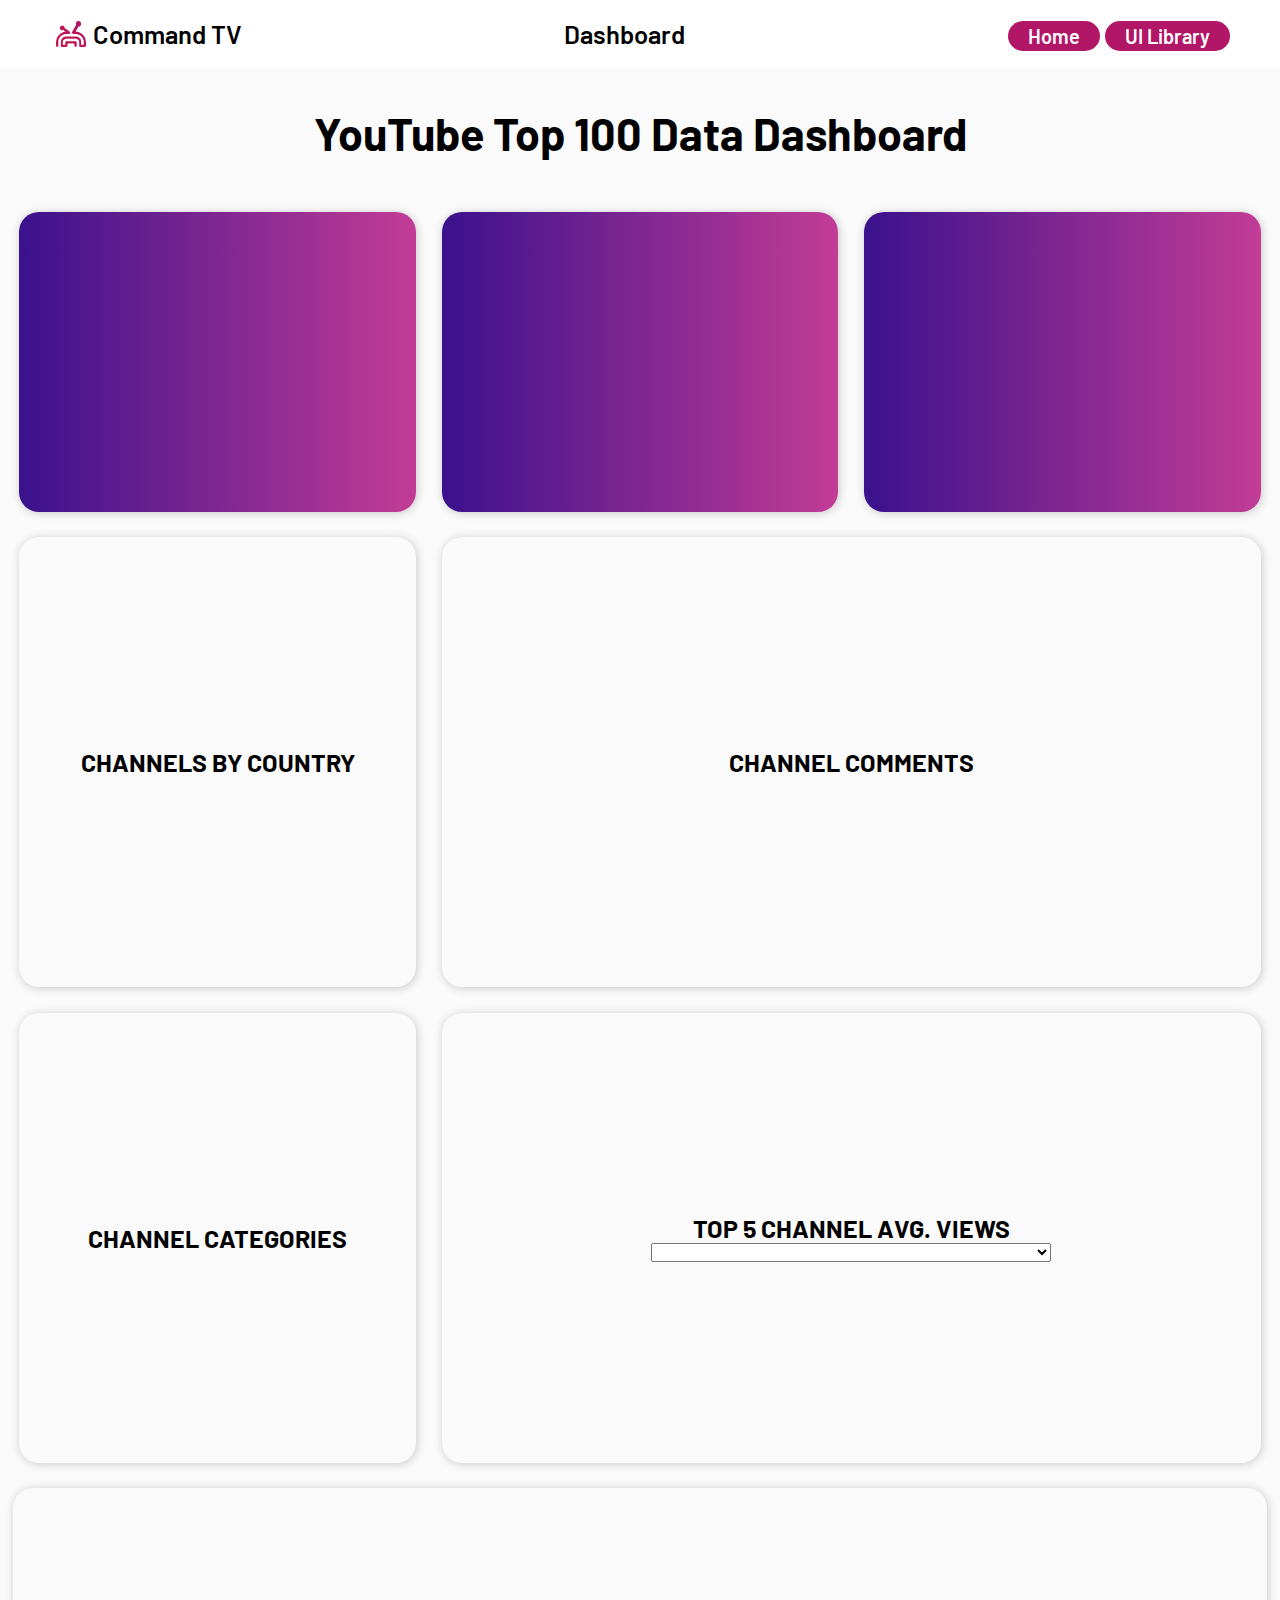
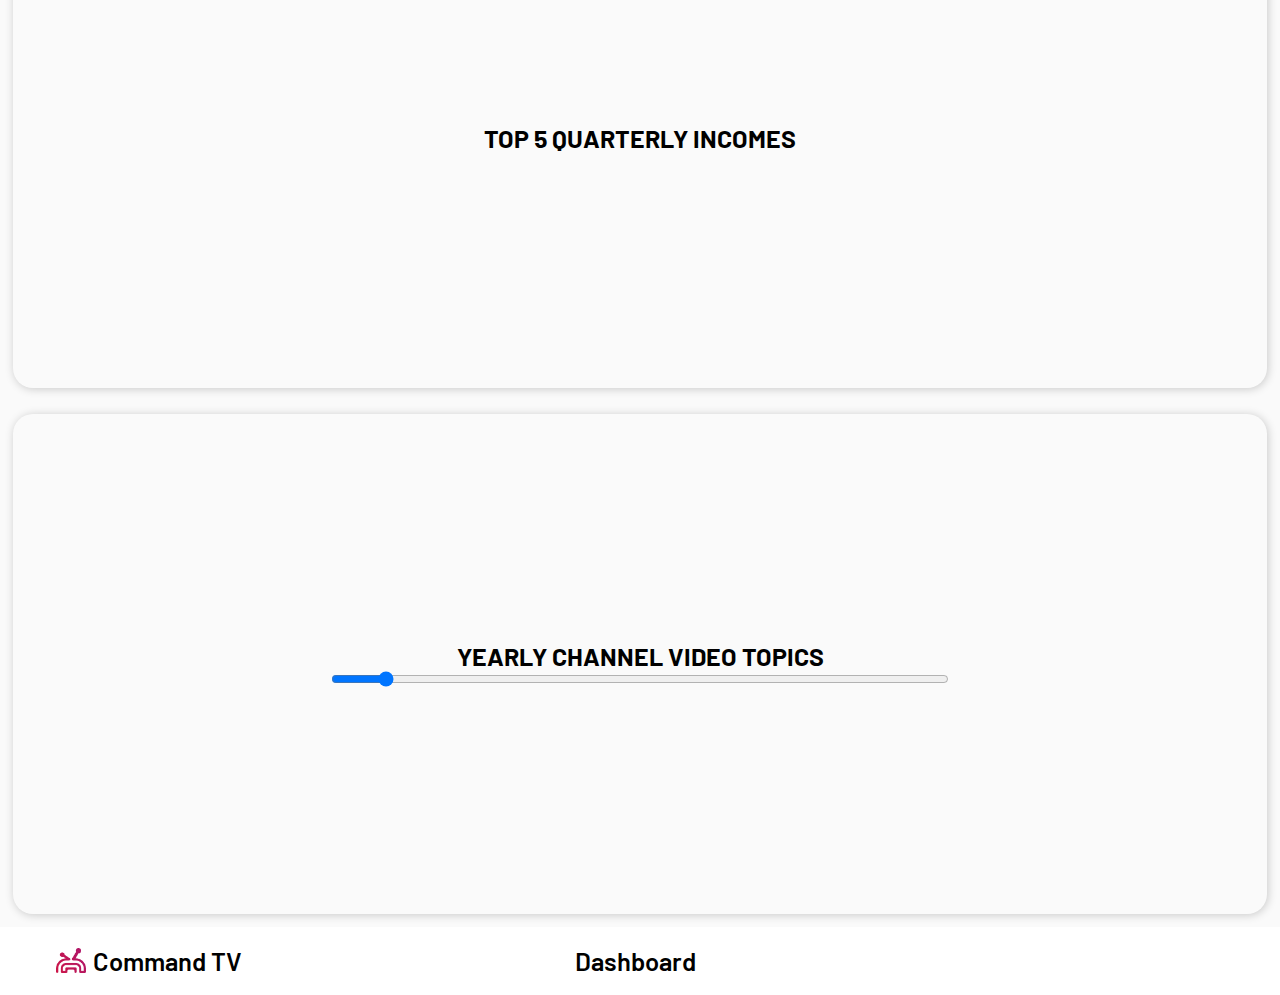
<file: dashboard.html>
<!--

Student Names: 
- Frederik Sommer Brondum
- Kathleen Molloy
- Matthew Dans
- Matthew Gooding
- Vasili McGowans

Professor: Magdalene Ravichandran
Course: INFO-3171(01)-23F User Interfaces & Data Visualization
Date: 12-11-2023

Appendix:
- Chart 1: Vasili
- Chart 2: Frederik 
- Chart 3: Matthew D.
- Chart 4: Frederik, Kathleen
- Chart 5: Kathleen
- Chart 6: Kathleen
- Chart 7: Kathleen
- Chart 8: Vasili
- Chart 9: Matthew D. 
- UI Layout: Matthew G.
-->


<!DOCTYPE html>
<html lang="en">

<head>
  <!--Import Google Font / Google Icons-->
  <link href="https://fonts.googleapis.com/icon?family=Material+Icons" rel="stylesheet" />
  <link rel="preconnect" href="https://fonts.googleapis.com" />
  <link rel="preconnect" href="https://fonts.gstatic.com" crossorigin />
  <link
    href="https://fonts.googleapis.com/css2?family=Barlow:wght@300;400;500;600;700&family=Merriweather:wght@300;400;700&display=swap"
    rel="stylesheet" />

  <meta charset="UTF-8" />
  <meta name="viewport" content="width=device-width, initial-scale=1.0" />
  <title>CommandTV Data Dashboard</title>
  <script src="https://d3js.org/d3.v6.min.js" charset="utf-8"></script>

  <link rel="stylesheet" href="styles.css" />
  <script defer src="charts/chart1Script.js"></script>
  <script defer src="charts/chart2Script.js"></script>
  <script defer src="charts/chart3Script.js"></script>
  <script defer src="charts/chart4Script.js"></script>
  <script defer src="charts/chart5Script.js"></script>
  <script defer src="charts/chart6Script.js"></script>
  <script defer src="charts/chart7Script.js"></script>
  <script defer src="charts/chart8Script.js"></script>
  <script defer src="charts/chart9Script.js"></script>
</head>

<body>
  <header>
    <span>
      <img class="icon" src="assets/CTVIcon.png" />
      <a>Command TV</a>
    </span>
    <a>Dashboard</a>
    <div>
      <a class="button" href="./index.html">Home</a>
      <a class="button" href="./CTVPatternLibrary/library.html">UI Library</a>
    </div>

  </header>

  <main>
    <h1>YouTube Top 100 Data Dashboard</h1>
    <div class="chartContainer">
      <div id="chart-7">
      </div>
      <div id="chart-8">
      </div>
      <div id="chart-9">
      </div>
      <div id="chart-1">
        <h1>Channels By Country</h1>
      </div>
      <div id="chart-2">
        <h1>Channel Comments</h1>
      </div>
      <div id="chart-3">
        <h1>Channel Categories</h1>
      </div>
      <div id="chart-4">
        <h1>Top 5 Channel Avg. Views</h1>
        <select style="width: 50%;" id="dataDropdown"></select>
      </div>
      <div id="chart-5">
        <h1>Top 5 Quarterly Incomes</h1>
      </div>
      <div id="chart-6">
        <h1>Yearly Channel Video Topics</h1>
        <div class="yearTitle"></div>
        <input style="width: 50%;" type="range" name="year-slide" id="year-slider" min="2005" max="2018" value="2006" />
      </div>
    </div>
  </main>

  <footer>
    <span>
      <img class="icon" src="assets/CTVIcon.png" />
      <a>Command TV</a>
    </span>
    <a>Dashboard</a>
    <div style="width: 200px;"></div>
  </footer>
</body>

</html>
</file>
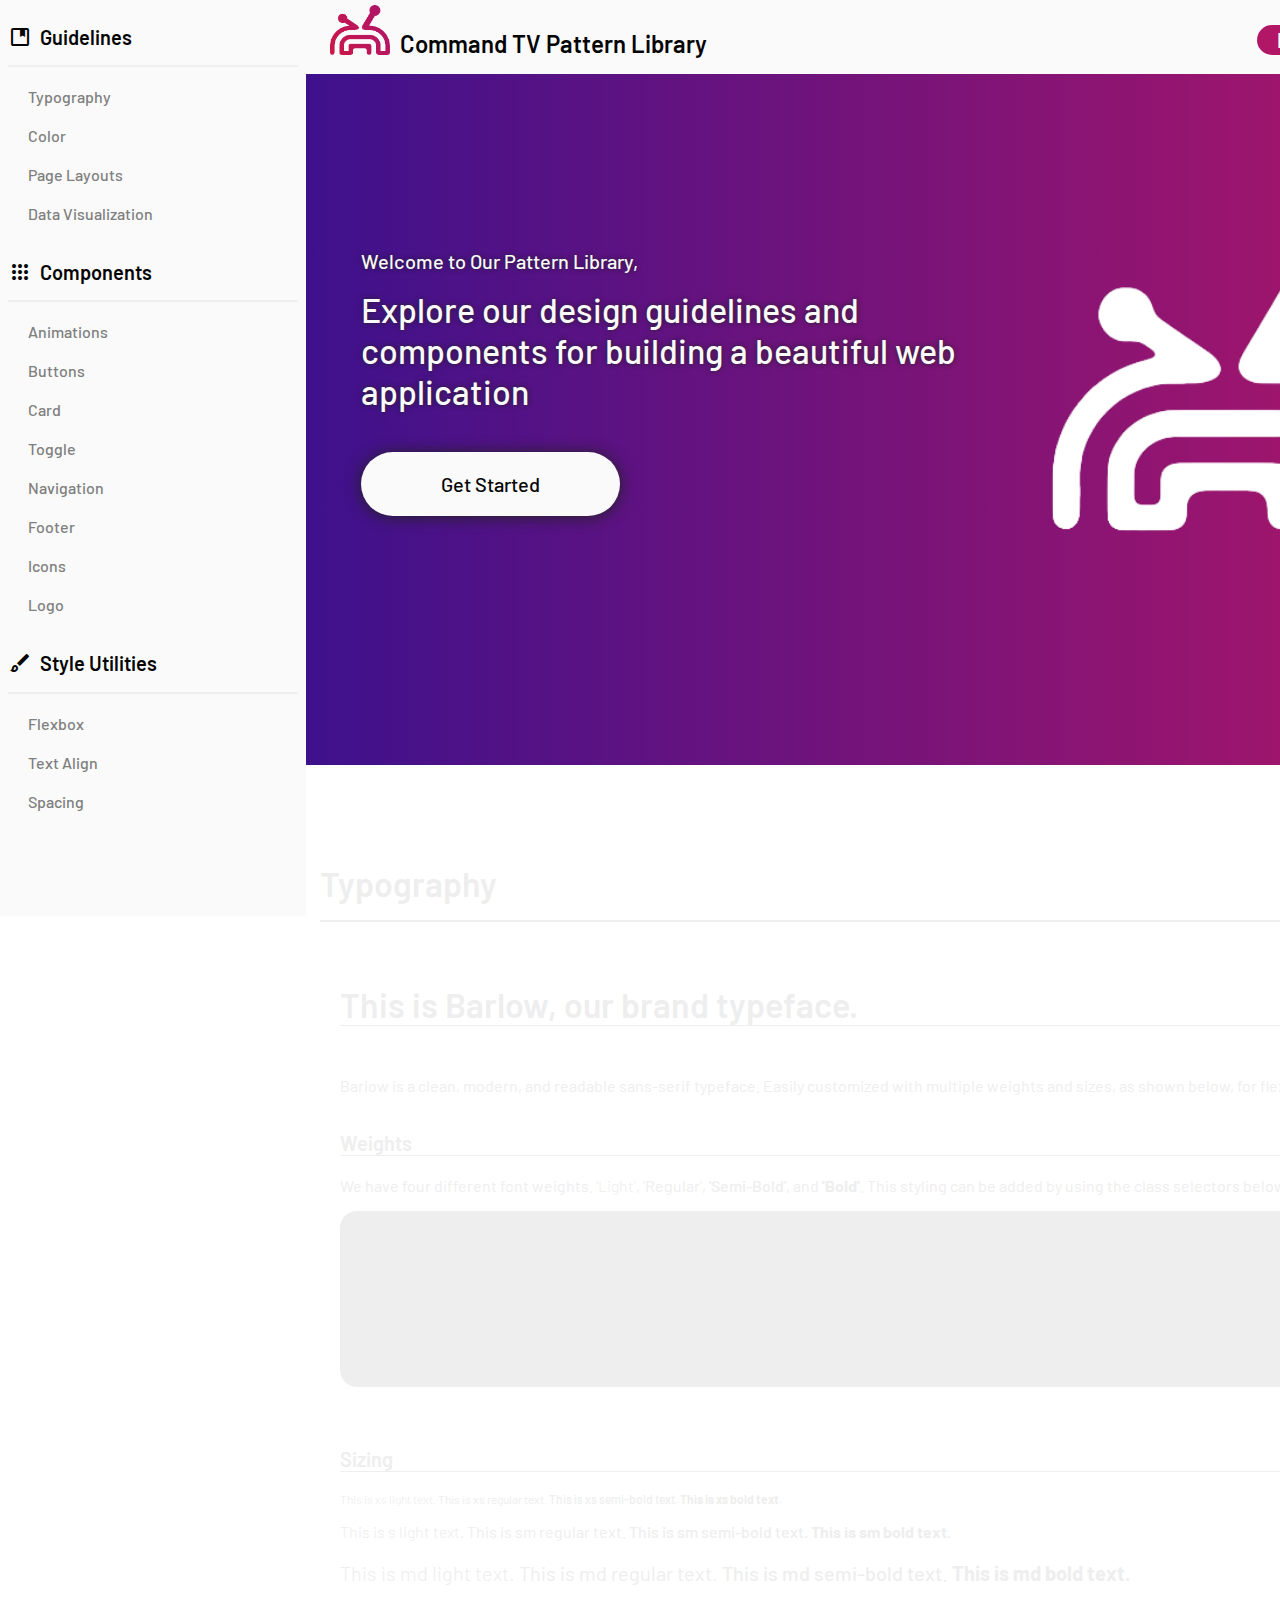
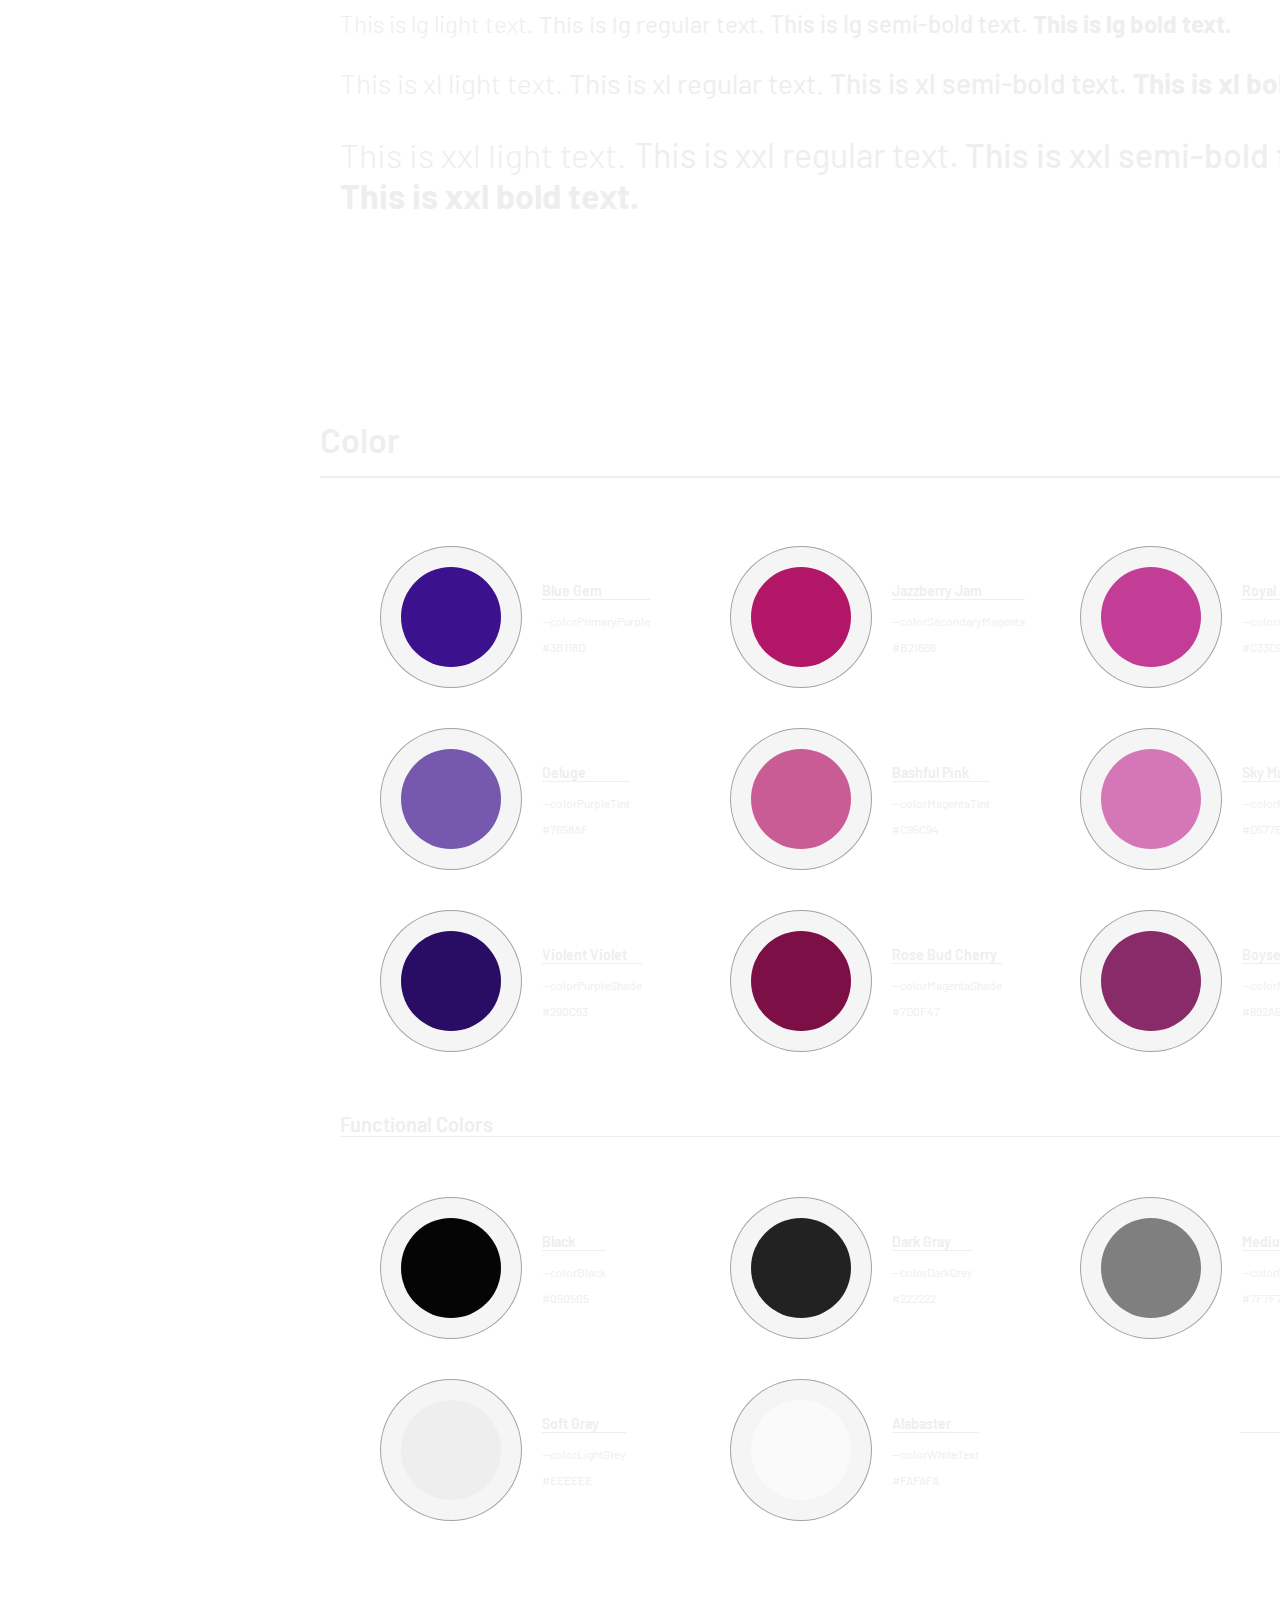
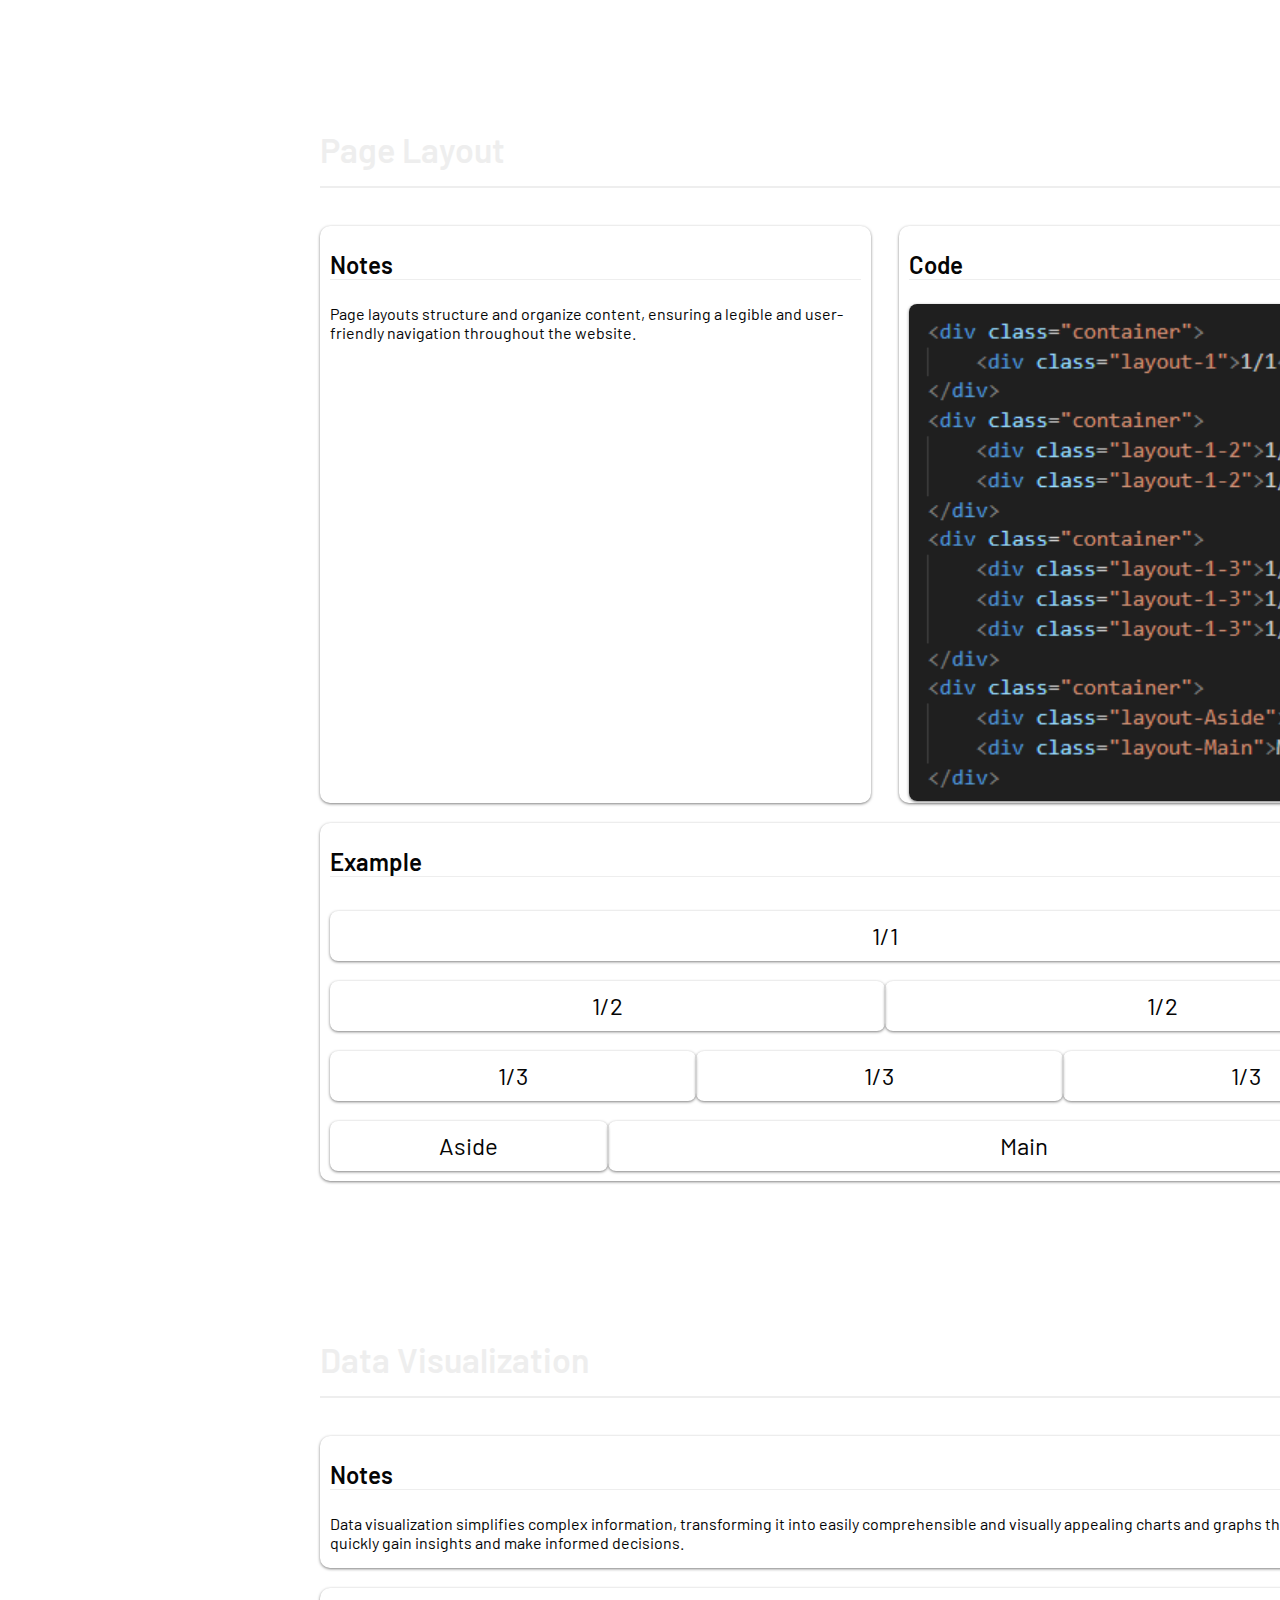
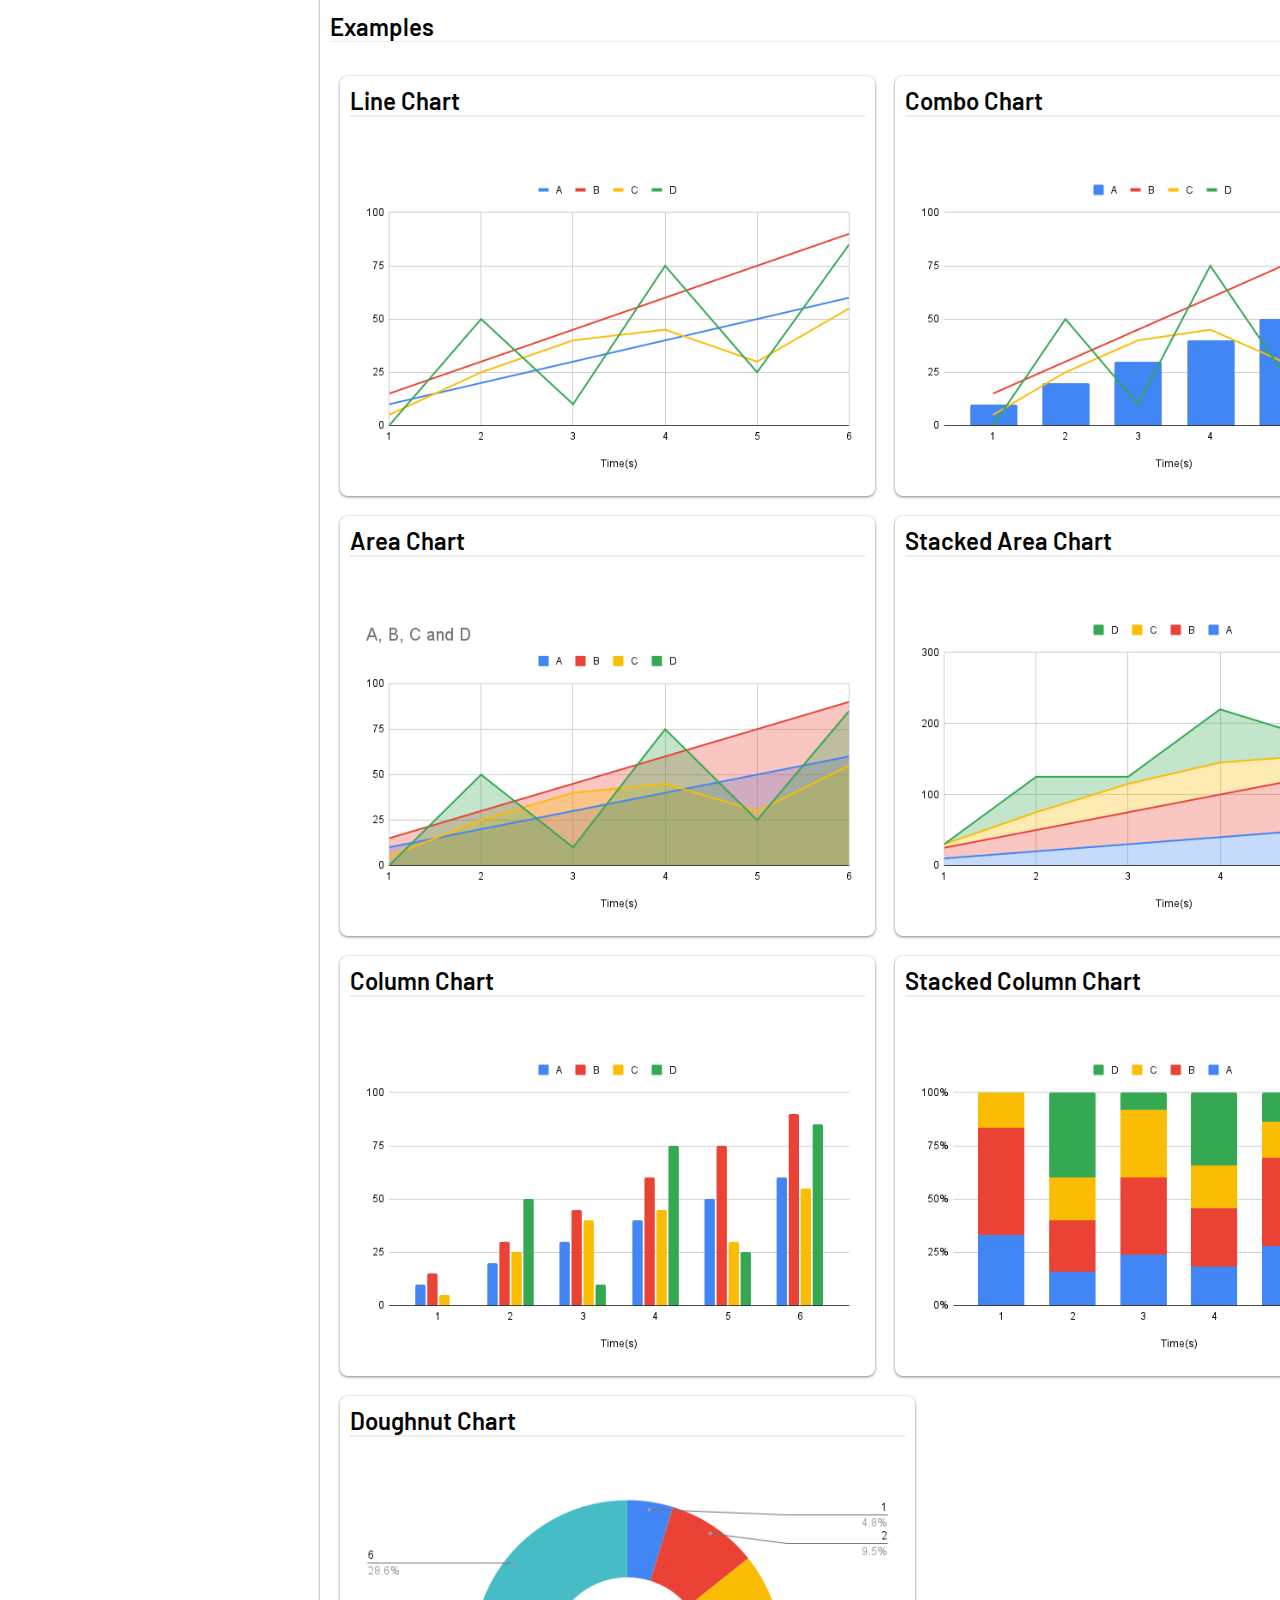
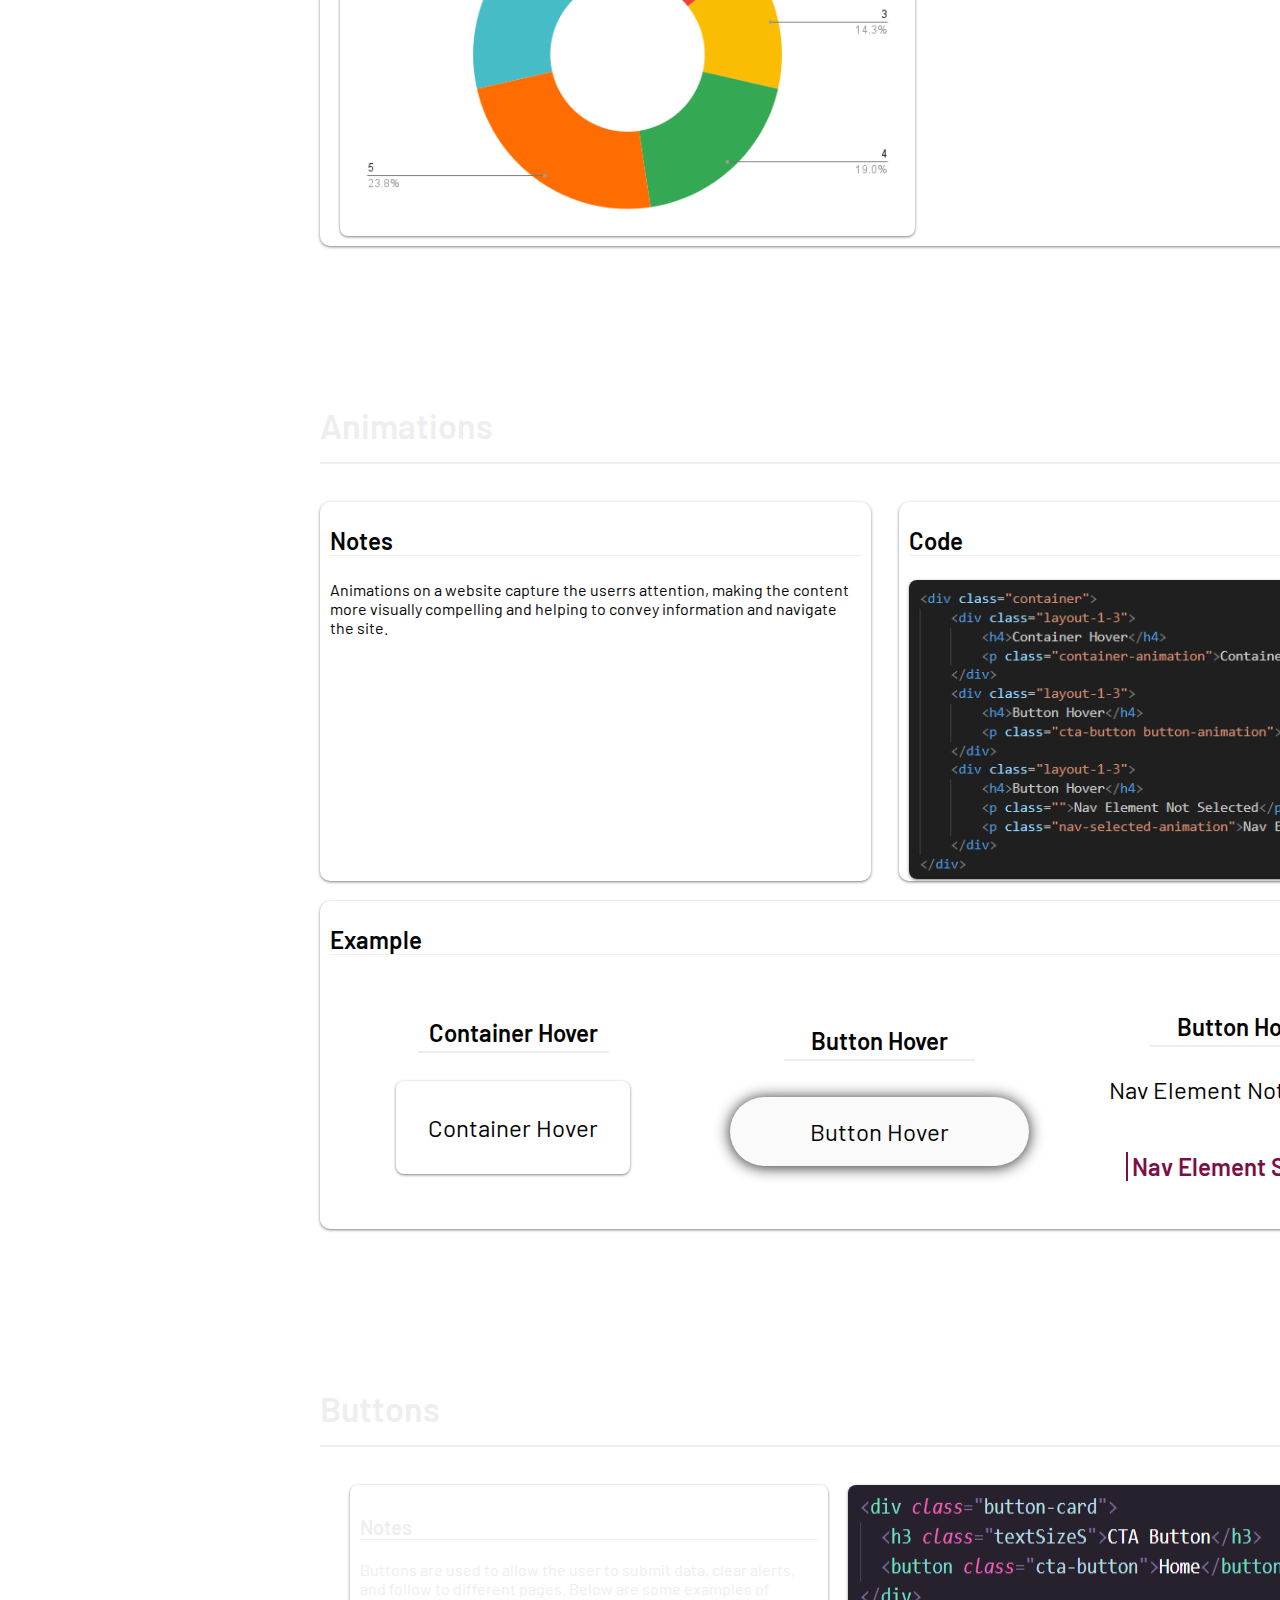
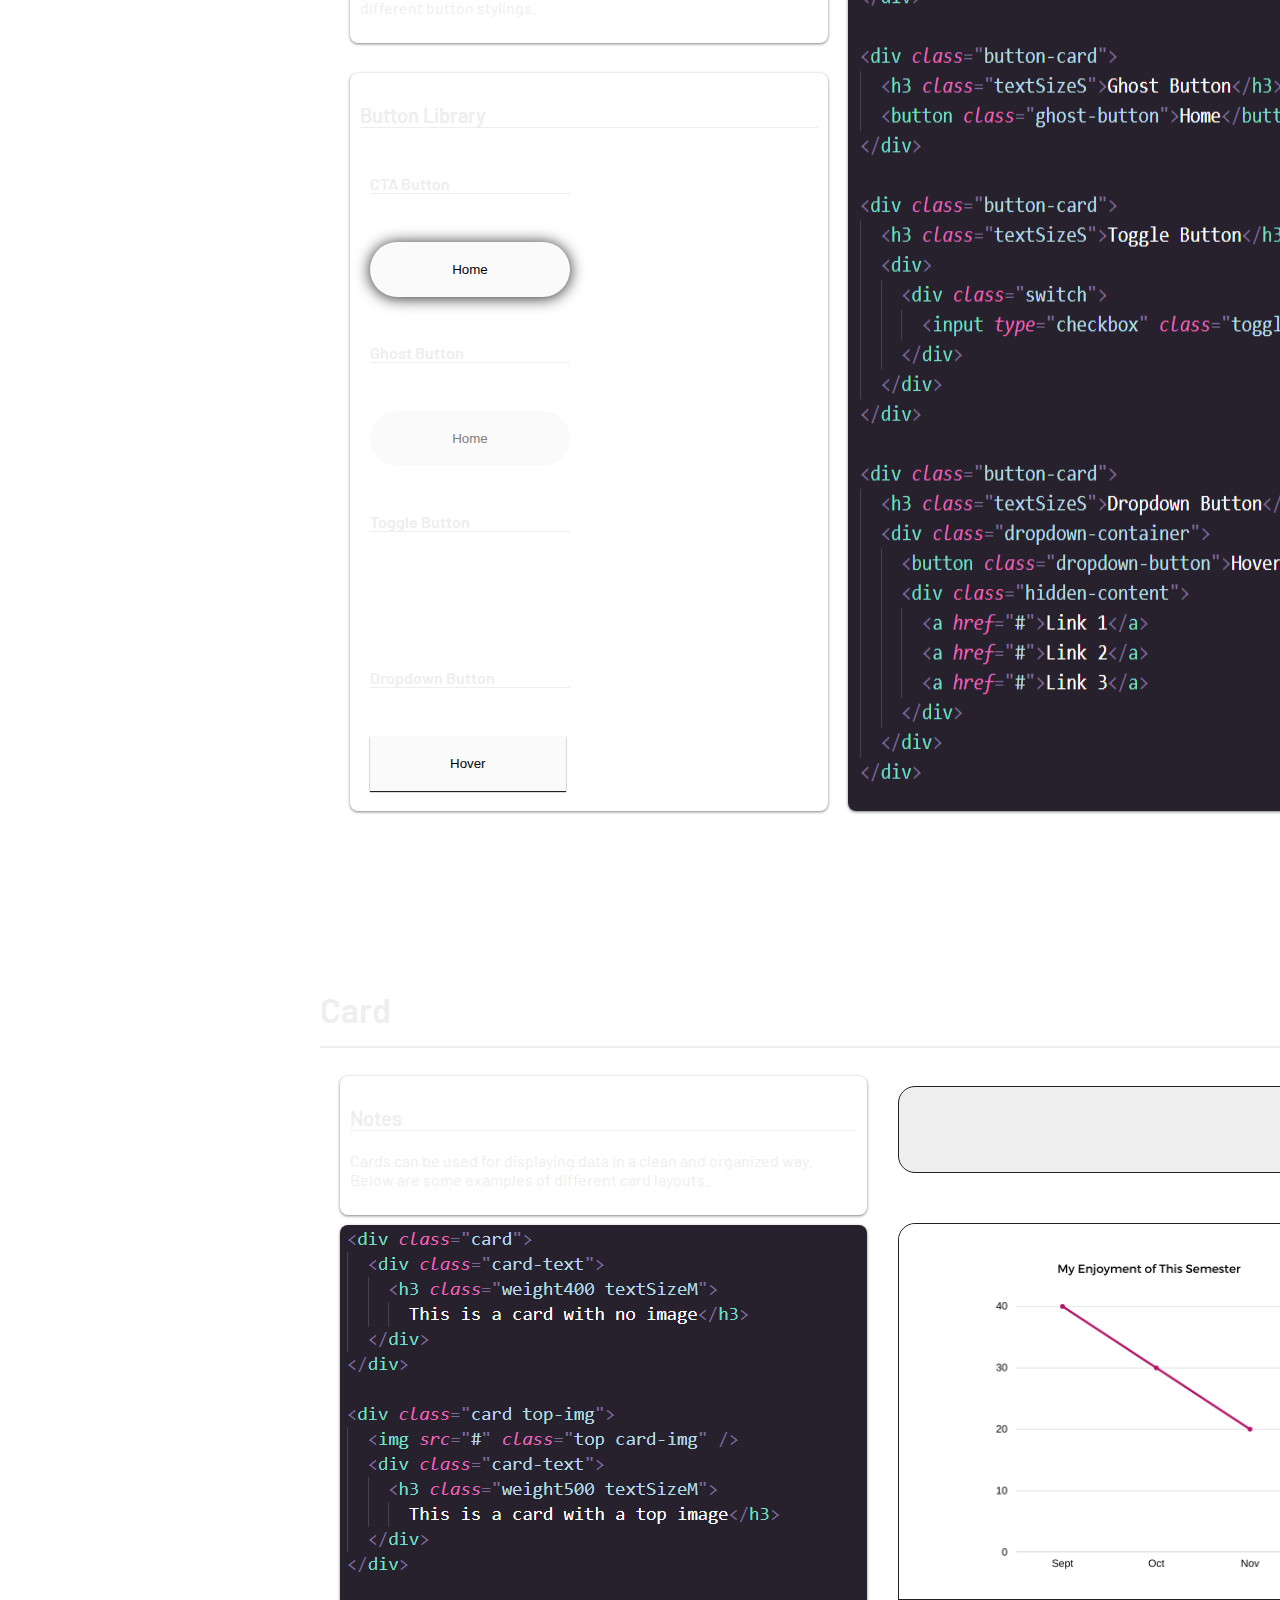
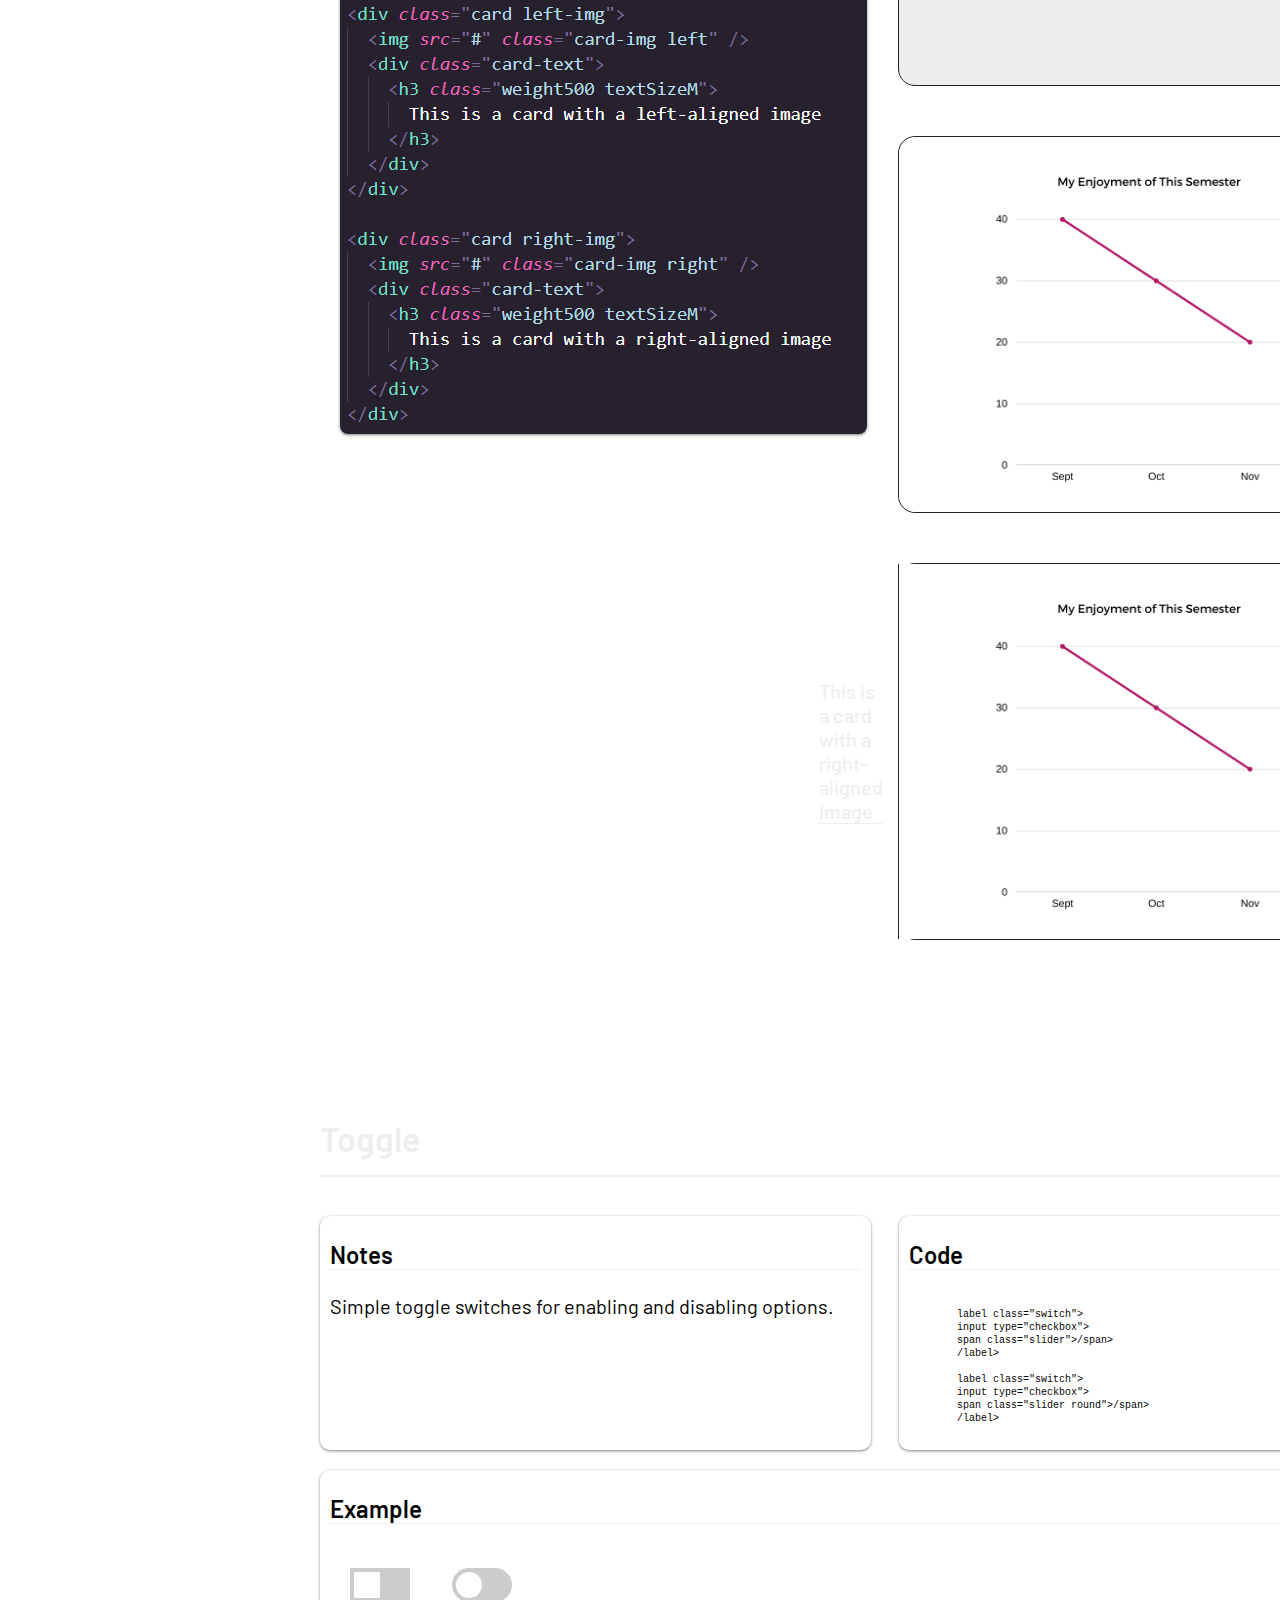
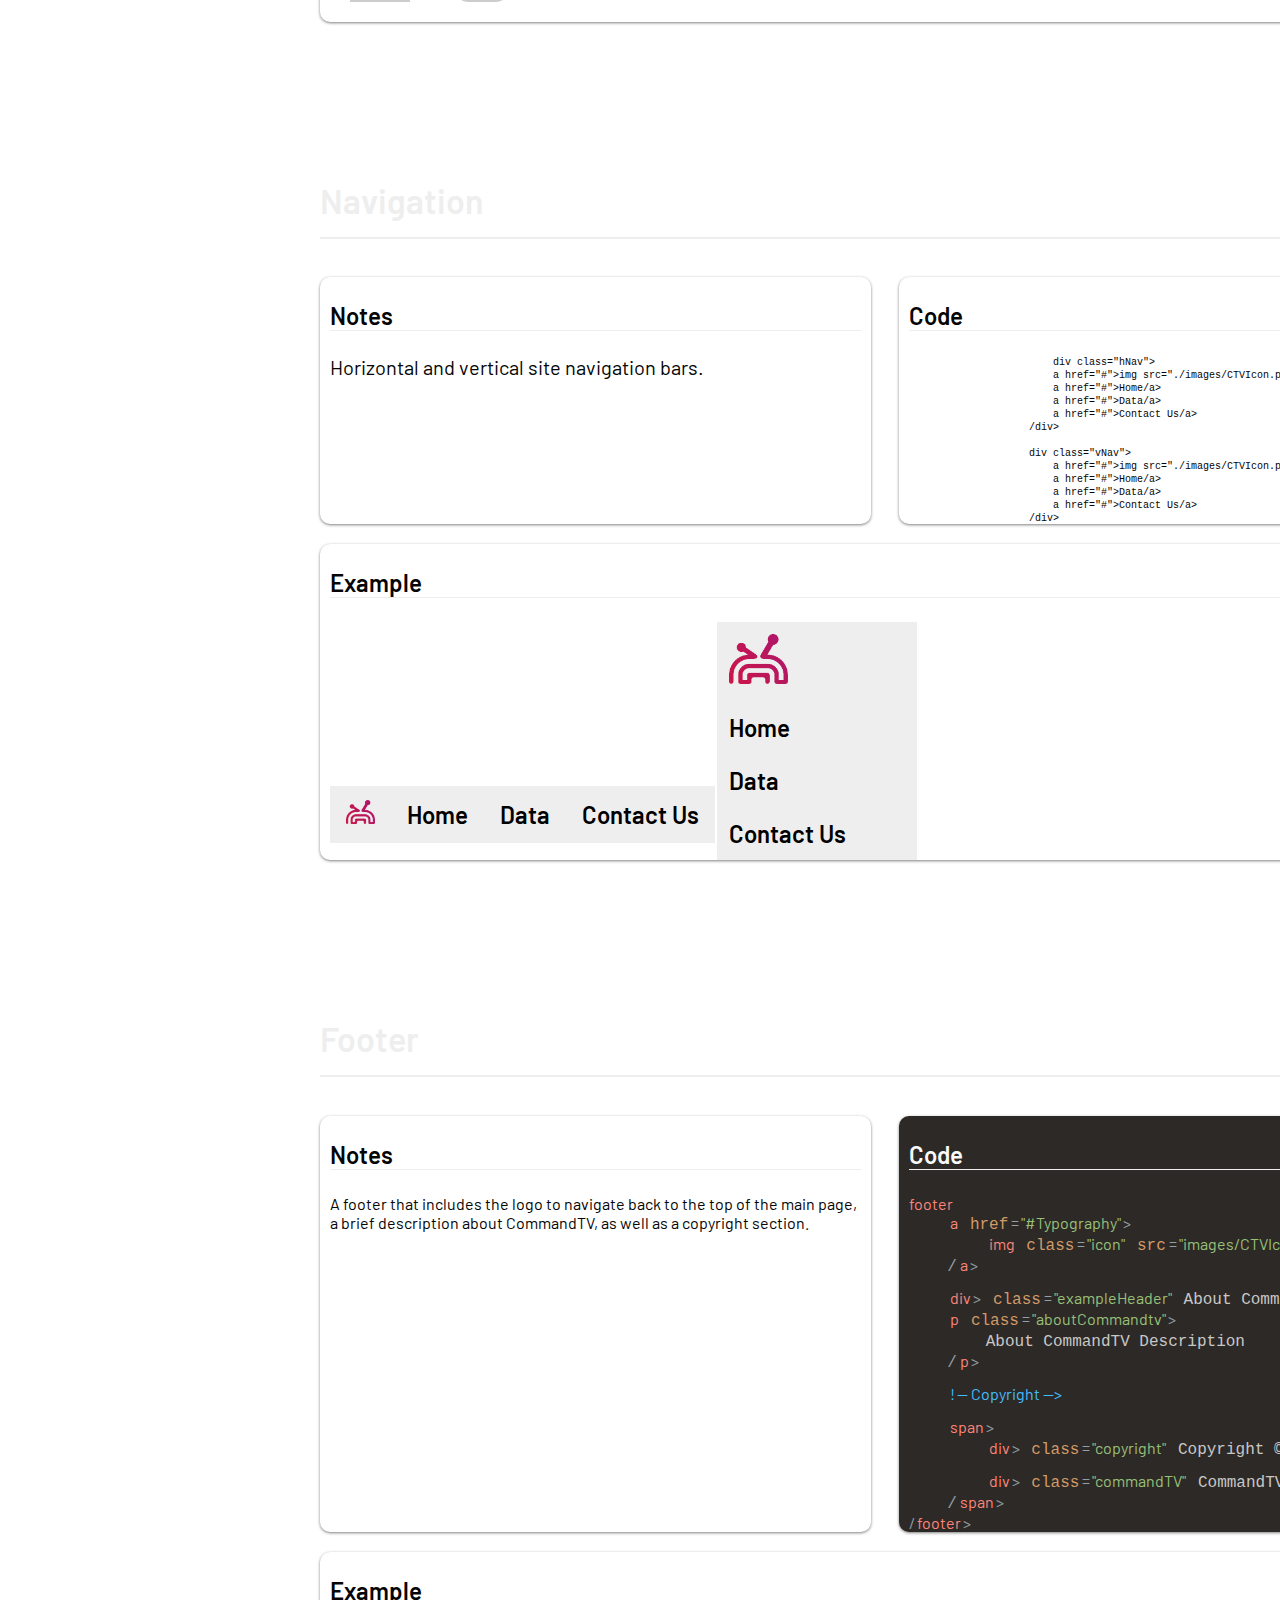
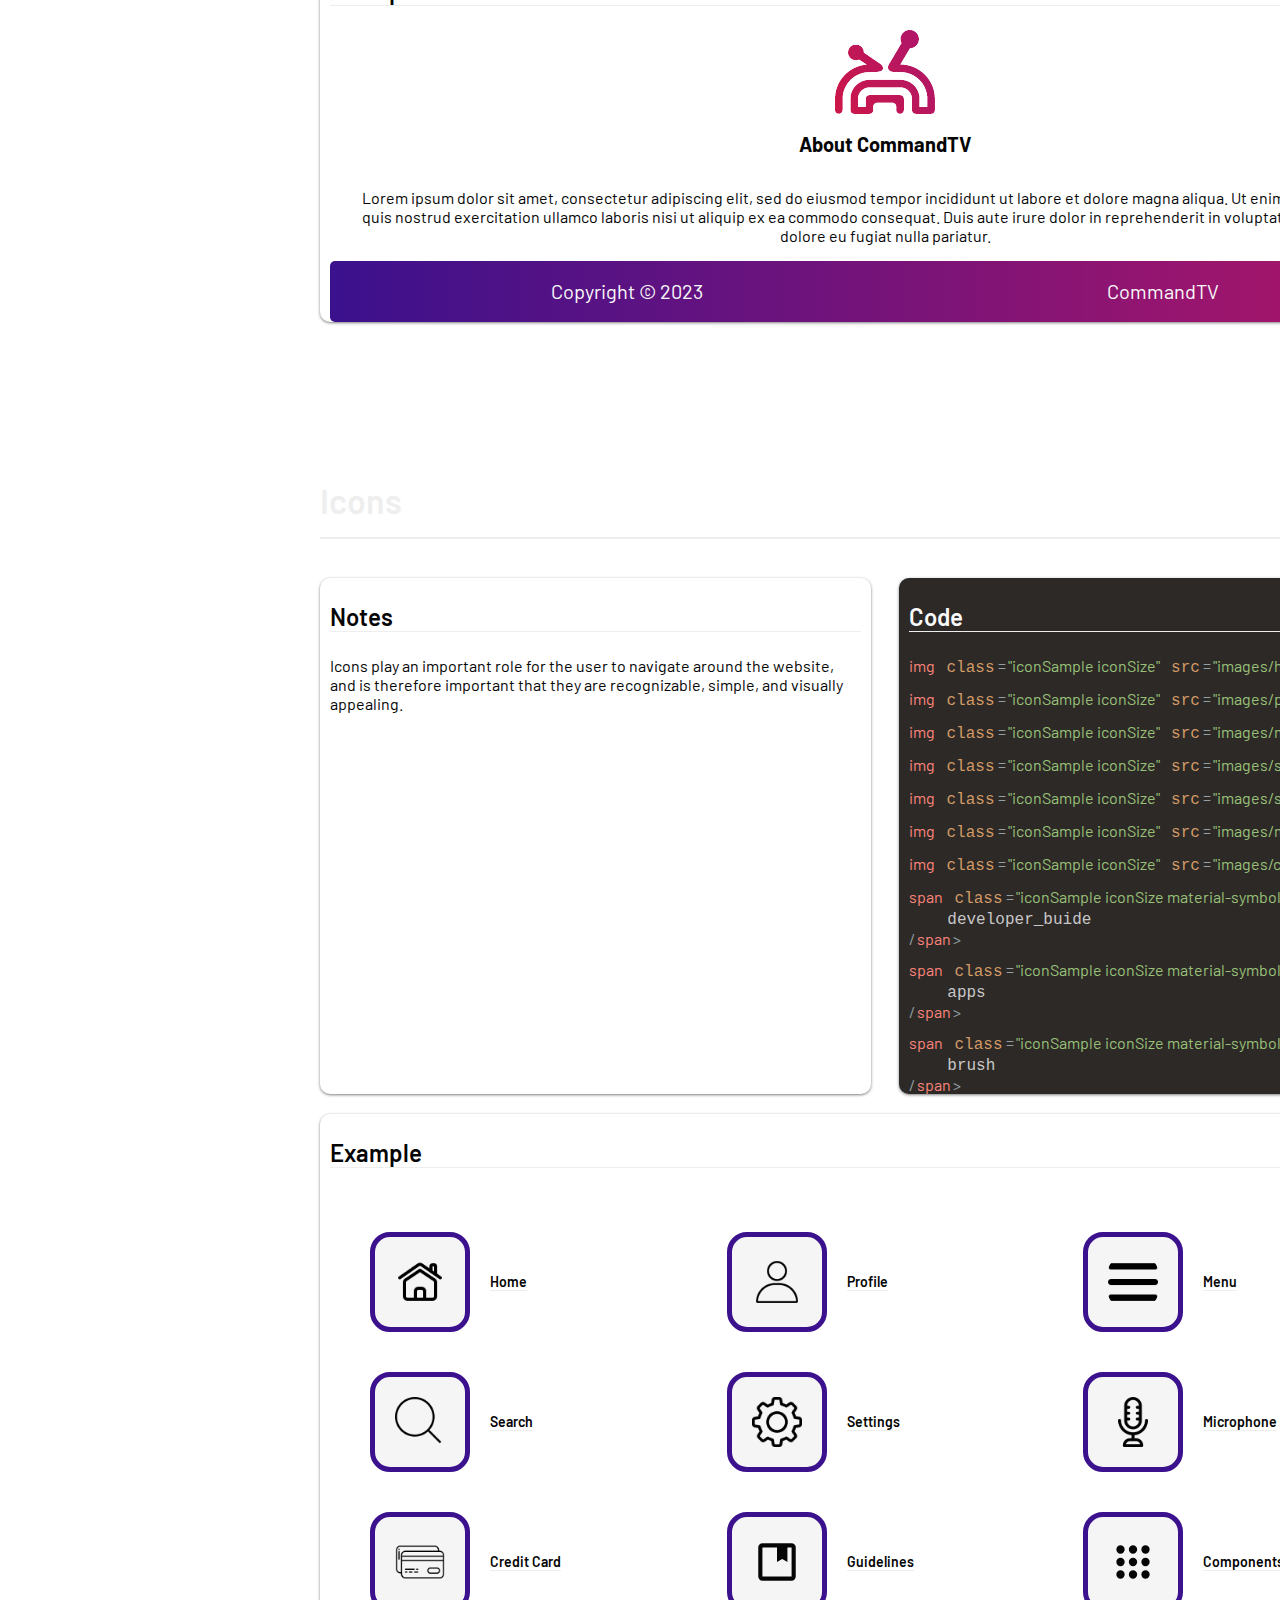
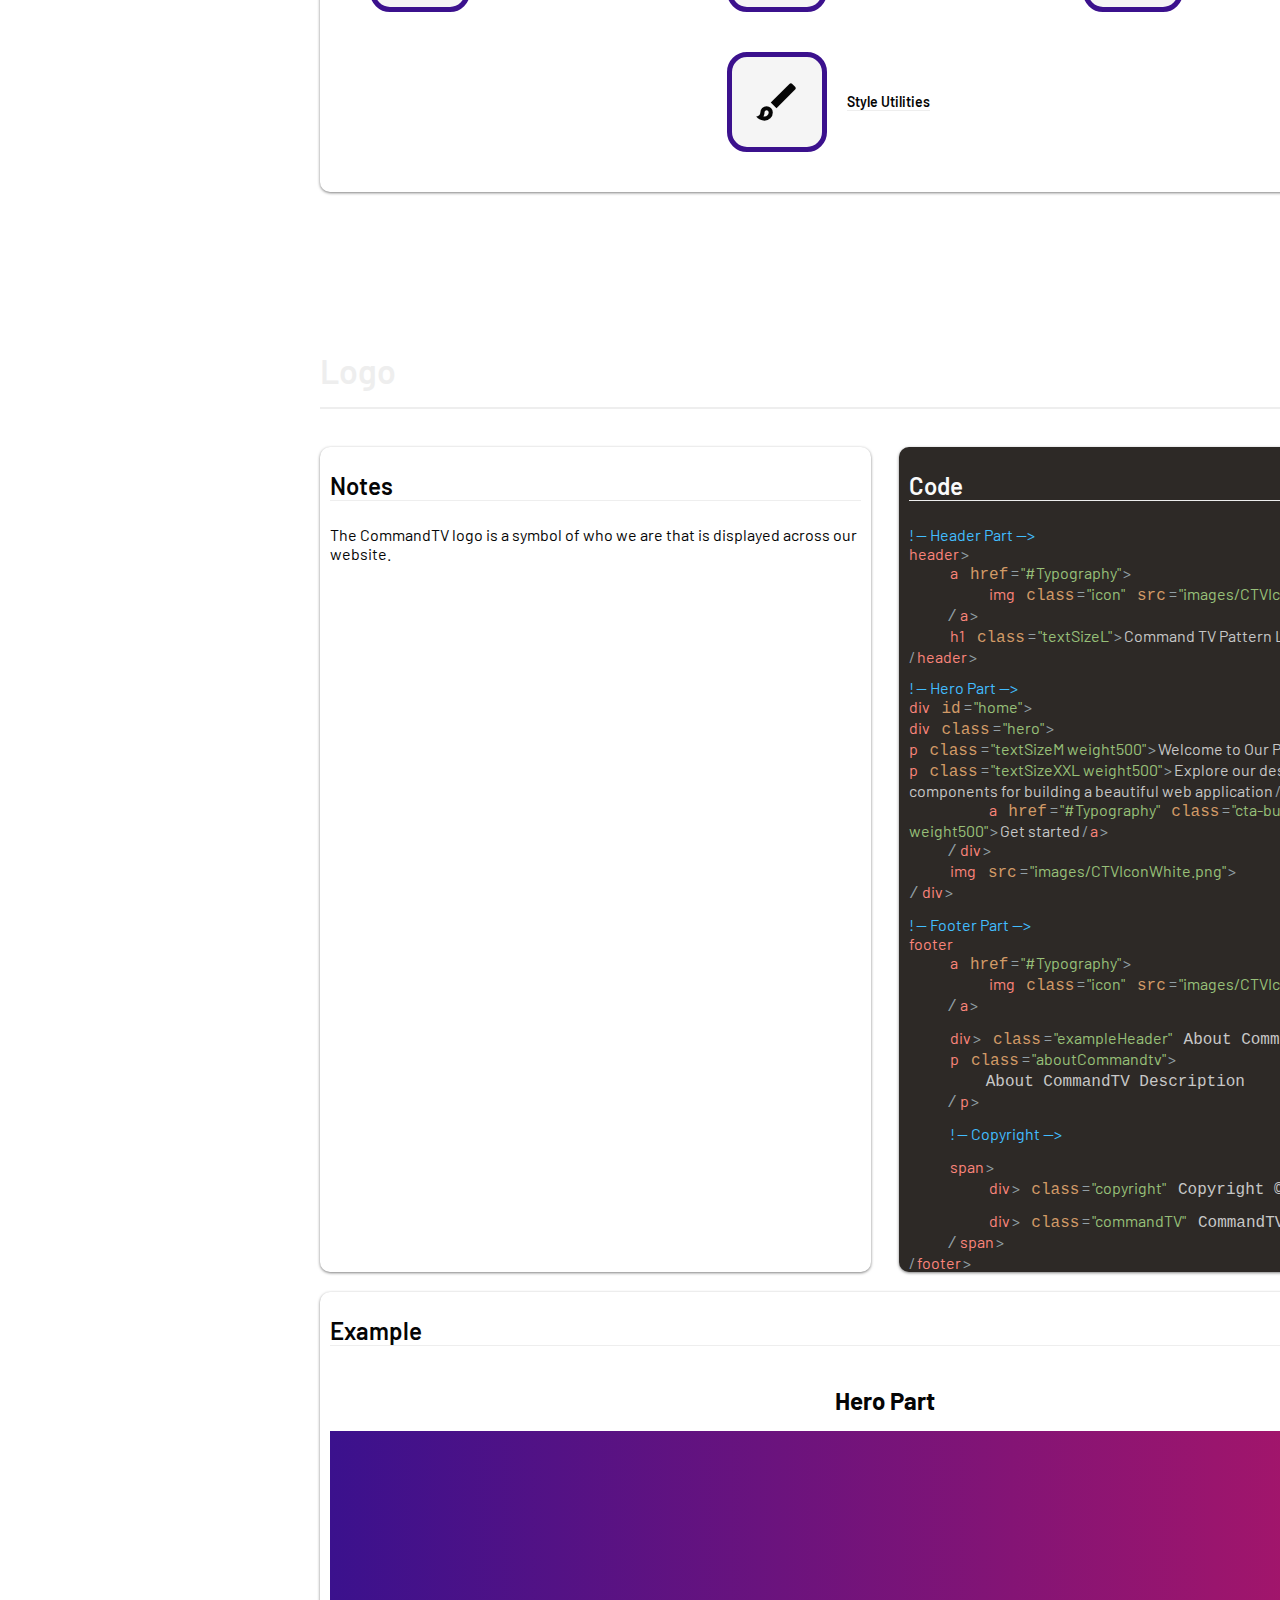
<file: CTVPatternLibrary/library.html>
<!DOCTYPE html>
<html>
<!--https://www.checklist.design/-->

<head>
    <!--Import Google Icon Font-->
    <link href="https://fonts.googleapis.com/icon?family=Material+Icons" rel="stylesheet">
    <!--Import CTVs Google Fonts-->
    <link rel="preconnect" href="https://fonts.googleapis.com">
    <link rel="preconnect" href="https://fonts.gstatic.com" crossorigin>
    <link
        href="https://fonts.googleapis.com/css2?family=Barlow:wght@300;400;500;600;700&family=Merriweather:wght@300;400;700&display=swap"
        rel="stylesheet">
    <!--Import Google Icons-->
    <link rel="stylesheet"
        href="https://fonts.googleapis.com/css2?family=Material+Symbols+Outlined:opsz,wght,FILL,GRAD@20..48,100..700,0..1,-50..200" />
    <!--Let browser know website is optimized for mobile-->
    <meta name="viewport" content="width=device-width, initial-scale=1.0" />
    <link rel="stylesheet" href="main.css" />
    <link rel="preconnect" href="https://fonts.googleapis.com">
    <link rel="preconnect" href="https://fonts.gstatic.com" crossorigin>
    <link href="https://fonts.googleapis.com/css2?family=Alatsi&family=Quicksand&display=swap" rel="stylesheet">
</head>

<body>
    <!--Aside Bar-->
    <aside>
        <nav>
            <span class="inline">
                <span class="material-symbols-outlined">
                    developer_guide
                </span>
                <h2 class="textSizeM">Guidelines</h2>
            </span>

            <ul>
                <li class="textSizeS"><a class="selected" href="#Typography">Typography</a></li>
                <li class="textSizeS"><a href="#Color">Color</a></li>
                <li class="textSizeS"><a href="#Page-Layouts">Page Layouts</a></li>
                <li class="textSizeS"><a href="#Data-Visualization">Data Visualization</a></li>
            </ul>

            <span class="inline">
                <span class="material-symbols-outlined">
                    apps
                </span>
                <h2 class="textSizeM">Components</h2>
            </span>
            <ul>
                <li class="textSizeS"><a href="#Animations">Animations</a></li>
                <li class="textSizeS"><a href="#Buttons">Buttons</a></li>
                <li class="textSizeS"><a href="#Card">Card</a></li>
                <li class="textSizeS"><a href="#Toggle">Toggle</a></li>
                <li class="textSizeS"><a href="#Navigation">Navigation</a></li>
                <li class="textSizeS"><a href="#Footer">Footer</a></li>
                <li class="textSizeS"><a href="#Icons">Icons</a></li>
                <li class="textSizeS"><a href="#Logo">Logo</a></li>

            </ul>

            <span class="inline">
                <span class="material-symbols-outlined">
                    brush
                </span>
                <h2 class="textSizeM">Style Utilities</h2>
            </span>
            <ul>
                <li class="textSizeS"><a href="#Flexbox">Flexbox</a></li>
                <li class="textSizeS"><a href="#textAlign">Text Align</a></li>
                <li class="textSizeS"><a href="#Spacing">Spacing</a></li>
            </ul>
        </nav>
    </aside>
    <main>
        <header>
            <div>
                <a href="#home">
                    <img class="icon" src="images/CTVIcon.png">
                </a>
                <h1 class="textSizeL">Command TV Pattern Library</h1>
            </div>
            <span>
                <a class="dashboard" href="../home.html">Home</a>
                <a class="dashboard" href="../index.html">Dashboard</a>
            </span>

        </header>
        <div id="home">
            <div class="hero">
                <p class="textSizeM weight500">Welcome to Our Pattern Library,</p>
                <p class="textSizeXXL weight500">Explore our design guidelines and components for building a beautiful
                    web
                    application</p>
                <a href="#Typography" class="cta-button textSizeM weight500">Get Started</a>

            </div>
            <img src="images/CTVIconWhite.png">
        </div>

        <!--Start of Typography - Katy-->
        <section id="Typography">
            <h2 class="textSizeXXL">Typography</h2>

            <div class="typo-container">
                <h3 class="textSizeXXL">
                    This is <span class="typo-animate">Barlow</span>, our brand
                    typeface.
                </h3>
                <p class="textSizeS">
                    Barlow is a clean, modern, and readable sans-serif typeface. Easily
                    customized with multiple weights and sizes, as shown below, for
                    flexible use.
                </p>
                <div>
                    <h3 class="textSizeM">Weights</h3>
                    <p class="textSizeS">
                        We have four different font weights.
                        <span class="weight300">'Light'</span>,
                        <span class="weight400">'Regular'</span>,
                        <span class="weight500">'Semi-Bold'</span>, and
                        <span class="weight700">'Bold'</span>. This styling can be added
                        by using the class selectors below.
                    </p>

                    <code data-lang="css" class="textSizeS code-block">
                        <pre>
                              .weight300 {
                                  font-weight: 300;
                                }
                                
                                .weight400 {
                                  font-weight: 400;
                                }
                              </pre
                        >
                        <pre>
                              .weight500 {
                                  font-weight: 500;
                                 }
                                    
                              .weight700 {
                                  font-weight: 700;
                                 }
                                </pre>
                   
                      </code>
                </div>
                <div class="textSizing">
                    <h3 class="textSizeM">Sizing</h3>
                    <p class="textSizeXS">
                        <span class="weight300">This is xs light text.</span><span class="weight400"> This is xs regular
                            text.</span><span class="weight500"> This is xs semi-bold text.</span><span
                            class="weight700"> This is xs bold
                            text.</span>
                    </p>
                    <p class="textSizeS">
                        <span class="weight300">This is s light text.</span><span class="weight400"> This is sm regular
                            text.</span><span class="weight500"> This is sm semi-bold text.</span><span
                            class="weight700"> This is sm bold
                            text.</span>
                    </p>
                    <p class="textSizeM">
                        <span class="weight300">This is md light text.</span><span class="weight400"> This is md regular
                            text.</span><span class="weight500"> This is md semi-bold text.</span><span
                            class="weight700"> This is md bold
                            text.</span>
                    </p>
                    <p class="textSizeL">
                        <span class="weight300">This is lg light text.</span><span class="weight400"> This is lg regular
                            text.</span><span class="weight500"> This is lg semi-bold text.</span><span
                            class="weight700"> This is lg bold
                            text.</span>
                    </p>
                    <p class="textSizeXL">
                        <span class="weight300">This is xl light text.</span><span class="weight400"> This is xl regular
                            text.</span><span class="weight500"> This is xl semi-bold text.</span><span
                            class="weight700"> This is xl bold
                            text.</span>
                    </p>
                    <p class="textSizeXXL">
                        <span class="weight300">This is xxl light text.</span><span class="weight400"> This is xxl
                            regular
                            text.</span><span class="weight500"> This is xxl semi-bold text.</span><span
                            class="weight700"> This is xxl
                            bold text.</span>
                    </p>
                </div>
            </div>
        </section>




        <!--Start of Color - Katy-->
        <section id="Color">
            <h2 class="textSizeXXL">Color</h2>

            <div class="color-section-container">
                <div class="color-container">
                    <div class="colorBox textSizeXS">
                        <div class="colorBorder">
                            <div class="colorSample primary"></div>
                        </div>
                        <div>
                            <h3>Blue Gem</h3>
                            <p>--colorPrimaryPurple</p>
                            <p>#3B118D</p>
                        </div>
                    </div>
                    <div class="colorBox textSizeXS">
                        <div class="colorBorder">
                            <div class="colorSample secondary"></div>
                        </div>
                        <div>
                            <h3>Jazzberry Jam</h3>
                            <p>--colorSecondaryMagenta</p>
                            <p>#B21666</p>
                        </div>
                    </div>
                    <div class="colorBox textSizeXS">
                        <div class="colorBorder">
                            <div class="colorSample accent"></div>
                        </div>
                        <div>
                            <h3>Royal Fuchsia</h3>
                            <p>--colorAccentPink</p>
                            <p>#C33C96</p>
                        </div>
                    </div>
                    <div class="colorBox textSizeXS">
                        <div class="colorBorder">
                            <div class="colorSample purpleTint"></div>
                        </div>
                        <div>
                            <div>
                                <h3>Deluge</h3>
                                <p>--colorPurpleTint</p>
                                <p>#7658AF</p>
                            </div>
                        </div>
                    </div>
                    <div class="colorBox textSizeXS">
                        <div class="colorBorder">
                            <div class="colorSample magentaTint"></div>
                        </div>
                        <div>
                            <h3>Bashful Pink</h3>
                            <p>--colorMagentaTint</p>
                            <p>#C95C94</p>
                        </div>
                    </div>
                    <div class="colorBox textSizeXS">
                        <div class="colorBorder">
                            <div class="colorSample pinkTint"></div>
                        </div>
                        <div>
                            <h3>Sky Magenta</h3>
                            <p>--colorPinkTint</p>
                            <p>#D577B6</p>
                        </div>
                    </div>
                    <div class="colorBox textSizeXS">
                        <div class="colorBorder">
                            <div class="colorSample purpleShade"></div>
                        </div>
                        <div>
                            <h3>Violent Violet</h3>
                            <p>--colorPurpleShade</p>
                            <p>#290C63</p>
                        </div>
                    </div>
                    <div class="colorBox textSizeXS">
                        <div class="colorBorder">
                            <div class="colorSample magentaShade"></div>
                        </div>
                        <div>
                            <h3>Rose Bud Cherry</h3>
                            <p>--colorMagentaShade</p>
                            <p>#7D0F47</p>
                        </div>
                    </div>
                    <div class="colorBox textSizeXS">
                        <div class="colorBorder">
                            <div class="colorSample pinkShade"></div>
                        </div>
                        <div>
                            <h3>Boysenberry</h3>
                            <p>--colorPinkShade</p>
                            <p>#892A69</p>
                        </div>
                    </div>
                </div>

                <h3 class="textSizeM">Functional Colors</h3>
                <div class="color-container">
                    <div class="colorBox textSizeXS">
                        <div class="colorBorder">
                            <div class="colorSample colorBlack"></div>
                        </div>
                        <div>
                            <h3>Black</h3>
                            <p>--colorBlack</p>
                            <p>#050505</p>
                        </div>
                    </div>
                    <div class="colorBox textSizeXS">
                        <div class="colorBorder">
                            <div class="colorSample colorDarkGray"></div>
                        </div>
                        <div>
                            <h3>Dark Gray</h3>
                            <p>--colorDarkGrey</p>
                            <p>#222222</p>
                        </div>
                    </div>
                    <div class="colorBox textSizeXS">
                        <div class="colorBorder">
                            <div class="colorSample colorGray"></div>
                        </div>
                        <div>
                            <h3>Medium Gray</h3>
                            <p>--colorGrey</p>
                            <p>#7F7F7F</p>
                        </div>
                    </div>
                    <div class="colorBox textSizeXS">
                        <div class="colorBorder">
                            <div class="colorSample colorLightGray"></div>
                        </div>
                        <div>
                            <h3>Soft Gray</h3>
                            <p>--colorLightGrey</p>
                            <p>#EEEEEE</p>
                        </div>
                    </div>
                    <div class="colorBox textSizeXS">
                        <div class="colorBorder">
                            <div class="colorSample colorWhiteText"></div>
                        </div>
                        <div>
                            <h3>Alabaster</h3>
                            <p>--colorWhiteText</p>
                            <p>#FAFAFA</p>
                        </div>
                    </div>
                    <div class="colorBox textSizeXS">
                        <div class="colorBorder filler">
                            <div class="colorSample"></div>
                        </div>
                        <div class="filler">
                            <h3>Alabaster</h3>
                            <p>--colorWhiteText</p>
                            <p>#FAFAFA</p>
                        </div>
                    </div>
                </div>
            </div>
        </section>

        <!--Start of Page Layouts - Matt G-->
        <section id="Page-Layouts">
            <h2 class="textSizeXXL">Page Layout</h2>
            <div class="section-container">
                <div class="contents box-shadow">
                    <h3 class="textSizeL">Notes</h3>
                    <p class="textSizeS">Page layouts structure and organize
                        content, ensuring a
                        legible and user-friendly navigation throughout the website.</p>
                </div>
                <div class="contents box-shadow">
                    <h3 class="textSizeL">Code</h3>
                    <img style="width: 100%;" class="box-shadow" src=" ./images/layoutCode.png">
                </div>
                <div class="contents-lg box-shadow">
                    <h3 class="textSizeL">Example</h3>

                    <div class="container">
                        <div class="layout-1">1/1</div>
                    </div>
                    <div class="container">
                        <div class="layout-1-2">1/2</div>
                        <div class="layout-1-2">1/2</div>
                    </div>
                    <div class="container">
                        <div class="layout-1-3">1/3</div>
                        <div class="layout-1-3">1/3</div>
                        <div class="layout-1-3">1/3</div>
                    </div>
                    <div class="container">
                        <div class="layout-Aside">Aside</div>
                        <div class="layout-Main">Main</div>
                    </div>

                </div>
            </div>
        </section>

        <!--Start of Data Visualization - Matt G-->
        <section id="Data-Visualization">
            <h2 class="textSizeXXL">Data Visualization</h2>
            <div class="section-container">
                <div class="contents-lg box-shadow">
                    <h3 class="textSizeL">Notes</h3>
                    <p class="textSizeS">Data visualization simplifies complex information, transforming it into easily
                        comprehensible and visually appealing charts and graphs that enable users to quickly gain
                        insights and
                        make informed decisions.</p>
                </div>
                <div class="contents-lg box-shadow">
                    <h3 class="textSizeL">Examples</h3>
                    <div class="container">
                        <div class="layout-1-2">
                            <h4>Line Chart</h4>
                            <img src="images/LineChart.png">
                        </div>
                        <div class="layout-1-2">
                            <h4>Combo Chart</h4>
                            <img src="images/ComboChart.png">
                        </div>
                    </div>
                    <div class="container">
                        <div class="layout-1-2">
                            <h4>Area Chart</h4>
                            <img src="images/AreaChart.png">
                        </div>
                        <div class="layout-1-2">
                            <h4>Stacked Area Chart</h4>
                            <img src="images/StackedAreaChart.png">
                        </div>
                    </div>
                    <div class="container">
                        <div class="layout-1-2">
                            <h4>Column Chart</h4>
                            <img src="images/ColumnChart.png">
                        </div>
                        <div class="layout-1-2">
                            <h4>Stacked Column Chart</h4>
                            <img src="images/StackedColumnChart.png">
                        </div>
                    </div>
                    <div class="container lg">
                        <div class="layout-1-2">
                            <h4>Doughnut Chart</h4>
                            <img src="images/DoughnutChart.png">
                        </div>
                    </div>

                </div>
            </div>
        </section>

        <!--Start of Animations - Matt G-->
        <section id="Animations">
            <h2 class="textSizeXXL">Animations</h2>
            <div class="section-container">
                <div class="contents box-shadow">
                    <h3 class="textSizeL">Notes</h3>
                    <p class="textSizeS">Animations on a website capture the userrs attention, making the content more
                        visually compelling and helping to convey information and navigate the site.
                    </p>
                </div>
                <div class="contents box-shadow">
                    <h3 class="textSizeL">Code</h3>
                    <img style="width: 100%;" class="box-shadow" src=" ./images/animationCode.png">
                </div>
                <div class="contents-lg box-shadow">
                    <h3 class="textSizeL">Example</h3>


                    <div class="container">
                        <div class="layout-1-3">
                            <h4>Container Hover</h4>
                            <p class="container-animation">Container Hover</p>
                        </div>
                        <div class="layout-1-3">
                            <h4>Button Hover</h4>
                            <p class="cta-button button-animation">Button Hover</p>
                        </div>
                        <div class="layout-1-3">
                            <h4>Button Hover</h4>
                            <p class="">Nav Element Not Selected</p>
                            <p class="nav-selected-animation">Nav Element Selected</p>
                        </div>
                    </div>

                </div>
            </div>
        </section>

        <!--Start of Buttons - Katy-->
        <section id="Buttons">


            <h2 class="textSizeXXL">Buttons</h2>

            <div class="button-section-container">
                <div class="left-col-buttons">
                    <div class="box-shadow" style="padding: 10px; margin: 10px;">
                        <h3 class="textSizeM">Notes</h3>
                        <p class="textSizeS">
                            Buttons are used to allow the user to submit data, clear alerts,
                            and follow to different pages. Below are some examples of
                            different button stylings.
                        </p>
                    </div>

                    <div class="box-shadow" style="padding: 10px; margin: 10px;">
                        <h3 class="textSizeM">Button Library</h3>
                        <div class="button-container">
                            <div class="button-card">
                                <h3 class="textSizeS">CTA Button</h3>
                                <button class="cta-button">Home</button>
                            </div>
                            <div class="button-card">
                                <h3 class="textSizeS">Ghost Button</h3>
                                <button class="ghost-button">Home</button>
                            </div>

                            <div class="button-card">
                                <h3 class="textSizeS">Toggle Button</h3>
                                <div>
                                    <div class="switch">
                                        <input type="checkbox" class="toggle-button" />
                                    </div>
                                </div>
                            </div>
                            <div class="button-card">
                                <h3 class="textSizeS">Dropdown Button</h3>
                                <div class="dropdown-container">
                                    <button class="dropdown-button">Hover</button>
                                    <div class="hidden-content">
                                        <a href="#">Link 1</a>
                                        <a href="#">Link 2</a>
                                        <a href="#">Link 3</a>
                                    </div>
                                </div>
                            </div>
                        </div>
                    </div>
                </div>
                <img class="box-shadow" style="margin: 10px;" src="./images/buttonCode.png"
                    alt="html code for the following button elements" />
            </div>
        </section>





        <!--Start of Cards - Katy-->
        <section id="Card">
            <h2 class="textSizeXXL">Card</h2>
            <div class="main-container">
                <div class="note-and-code">
                    <div class="notes box-shadow" style="padding: 10px;">
                        <h3 class="textSizeM">Notes</h3>
                        <p class="textSizeS">
                            Cards can be used for displaying data in a clean and organized
                            way. Below are some examples of different card layouts.
                        </p>
                    </div>
                    <img class="box-shadow" src="./images/cardCode.png" alt="html code for the card elements below" />
                </div>
                <div class="card-container">
                    <div class="card">
                        <div class="card-text">
                            <h3 class="weight400 textSizeM">
                                This is a card with no image
                            </h3>
                        </div>
                    </div>
                    <div class="card top-img">
                        <img src="./images/sadGraph.png" class="top card-img" />
                        <div class="card-text">
                            <h3 class="weight500 textSizeM">
                                This is a card with a top image
                            </h3>
                        </div>
                    </div>

                    <div class="card left-img">
                        <img src="./images/sadGraph.png" class="card-img left" />
                        <div class="card-text">
                            <h3 class="weight500 textSizeM">
                                This is a card with a left-aligned image
                            </h3>
                        </div>
                    </div>
                    <div class="card right-img">
                        <img src="./images/sadGraph.png" class="card-img right" />
                        <div class="card-text">
                            <h3 class="weight500 textSizeM">
                                This is a card with a right-aligned image
                            </h3>
                        </div>
                    </div>
                </div>
            </div>
        </section>

        <!--Start of Toggle - Matt D-->
        <section id="Toggle">
            <h2 class="textSizeXXL">Toggle</h2>
            <div class="section-container">
                <div class="contents box-shadow">
                    <h3 class="textSizeL">Notes</h3>
                    <p class="textSizeM">Simple toggle switches for enabling and disabling options.</p>
                </div>
                <div class="contents box-shadow">
                    <h3 class="textSizeL">Code
                    </h3>
                    <pre><code>
        label class="switch">
        input type="checkbox">
        span class="slider">/span>
        /label>
        
        label class="switch">
        input type="checkbox">
        span class="slider round">/span>
        /label>
        </code>
        </pre>
                </div>

                <div class="contents-lg box-shadow">

                    <h3 class="textSizeL">Example</h3>

                    <!-- Rectangular switch -->
                    <label class="switch">
                        <input type="checkbox">
                        <span class="slider"></span>
                    </label>

                    <!-- Rounded switch -->
                    <label class="switch">
                        <input type="checkbox">
                        <span class="slider round"></span>
                    </label>
                </div>
            </div>
        </section>
        <!--Start of Navigation - Matt D-->
        <section id="Navigation">
            <h2 class="textSizeXXL">Navigation</h2>
            <div class="section-container">
                <div class="contents box-shadow">
                    <h3 class="textSizeL">Notes</h3>
                    <p class="textSizeM">Horizontal and vertical site navigation bars.</p>
                </div>
                <div class="contents box-shadow">
                    <h3 class="textSizeL">Code
                    </h3>
                    <pre>
                        <code>div class="hNav">
                        a href="#">img src="./images/CTVIcon.png" alt="logo">/a>
                        a href="#">Home/a>
                        a href="#">Data/a>
                        a href="#">Contact Us/a>
                    /div>
        
                    div class="vNav">
                        a href="#">img src="./images/CTVIcon.png" alt="logo">/a>
                        a href="#">Home/a>
                        a href="#">Data/a>
                        a href="#">Contact Us/a>
                    /div></code></pre>
                </div>

                <div class="contents-lg box-shadow">

                    <h3 class="textSizeL">Example</h3>

                    <div class="hNav">
                        <a href="#"><img src="./images/CTVIcon.png" alt="logo"></a>
                        <a href="#">Home</a>
                        <a href="#">Data</a>
                        <a href="#">Contact Us</a>
                    </div>

                    <div class="vNav">
                        <a href="#"><img src="./images/CTVIcon.png" alt="logo"></a>
                        <a href="#">Home</a>
                        <a href="#">Data</a>
                        <a href="#">Contact Us</a>
                    </div>
                </div>
            </div>
        </section>

        <!--Start of Footer - Frederik-->
        <section id="Footer">
            <h2 class="textSizeXXL">Footer</h2>


            <!-- Notes -->
            <div class="section-container">
                <div class="contents box-shadow">
                    <h3 class="textSizeL">Notes</h3>
                    <p class="textSizeS">
                        A footer that includes the logo to navigate back to the top of the main page, a brief
                        description about CommandTV, as
                        well as a copyright section.
                    </p>
                </div>


                <!-- Code -->
                <div class="contents box-shadow" style="background-color: rgb(45, 41, 38);">
                    <h3 class="textSizeL" style="color: #fafafa">Code</h3>

                    <div style="color: rgb(199, 199, 199);">
                        <span class="textSizeS" style="color: rgb(146, 159, 165);"></span>
                        <span class="textSizeS" style="color: rgb(251, 133, 123);">footer</span>
                    </div>
                    <div style="color: rgb(199, 199, 199);">
                        <span class="textSizeS" style="color: rgb(146, 159, 165);">
                            <pre>    </pre>
                        </span>
                        <span class="textSizeS" style="color: rgb(251, 133, 123);">a</span>
                        <span class="textSizeS" style="color: rgb(209, 154, 102);">
                            <pre> href</pre>
                        </span>
                        <span class="textSizeS" style="color: rgb(146, 159, 165);">=</span>
                        <span class="textSizeS" style="color: rgb(152, 192, 121);">"#Typography"</span>
                        <span class="textSizeS" style="color: rgb(146, 159, 165);">></span>
                    </div>
                    <div style="color: rgb(199, 199, 199);">
                        <span class="textSizeS" style="color: rgb(146, 159, 165);">
                            <pre>        </pre>
                        </span>
                        <span class="textSizeS" style="color: rgb(251, 133, 123);">img</span>
                        <span class="textSizeS" style="color: rgb(209, 154, 102);">
                            <pre> class</pre>
                        </span>
                        <span class="textSizeS" style="color: rgb(146, 159, 165);">=</span>
                        <span class="textSizeS" style="color: rgb(152, 192, 121);">"icon"</span>
                        <span class="textSizeS" style="color: rgb(209, 154, 102);">
                            <pre> src</pre>
                        </span>
                        <span class="textSizeS" style="color: rgb(146, 159, 165);">=</span>
                        <span class="textSizeS" style="color: rgb(152, 192, 121);">"images/CTVIcon.png"</span>
                        <span class="textSizeS" style="color: rgb(146, 159, 165);">></span>
                    </div>
                    <div style="color: rgb(199, 199, 199);">
                        <span class="textSizeS" style="color: rgb(146, 159, 165);">
                            <pre>    /</pre>
                        </span>
                        <span class="textSizeS" style="color: rgb(251, 133, 123);">a</span>
                        <span class="textSizeS" style="color: rgb(146, 159, 165);">></span>
                    </div>
                    <br />
                    <div style="color: rgb(199, 199, 199);">
                        <span class="textSizeS" style="color: rgb(146, 159, 165);">
                            <pre>    </pre>
                        </span>
                        <span class="textSizeS" style="color: rgb(251, 133, 123);">div</span>
                        <span class="textSizeS" style="color: rgb(146, 159, 165);">></span>
                        <span class="textSizeS" style="color: rgb(209, 154, 102);">
                            <pre> class</pre>
                        </span>
                        <span class="textSizeS" style="color: rgb(146, 159, 165);">=</span>
                        <span class="textSizeS" style="color: rgb(152, 192, 121);">"exampleHeader"</span>
                        <span class="textSizeS" style="color: rgb(199, 199, 199);">
                            <pre> About CommandTV </pre>
                        </span>
                        <span class="textSizeS" style="color: rgb(146, 159, 165);">
                            <pre>    /</pre>
                        </span>
                        <span class="textSizeS" style="color: rgb(251, 133, 123);">div</span>
                        <span class="textSizeS" style="color: rgb(146, 159, 165);">></span>
                    </div>
                    <div style="color: rgb(199, 199, 199);">
                        <span class="textSizeS" style="color: rgb(146, 159, 165);">
                            <pre>    </pre>
                        </span>
                        <span class="textSizeS" style="color: rgb(251, 133, 123);">p</span>
                        <span class="textSizeS" style="color: rgb(209, 154, 102);">
                            <pre> class</pre>
                        </span>
                        <span class="textSizeS" style="color: rgb(146, 159, 165);">=</span>
                        <span class="textSizeS" style="color: rgb(152, 192, 121);">"aboutCommandtv"</span>
                        <span class="textSizeS" style="color: rgb(146, 159, 165);">></span>
                        <div style="color: rgb(199, 199, 199);">
                            <span class="textSizeS" style="color: rgb(199, 199, 199);">
                                <pre>        About CommandTV Description</pre>
                            </span>
                        </div>
                        <span class="textSizeS" style="color: rgb(146, 159, 165);">
                            <pre>    /</pre>
                        </span>
                        <span class="textSizeS" style="color: rgb(251, 133, 123);">p</span>
                        <span class="textSizeS" style="color: rgb(146, 159, 165);">></span>
                    </div>
                    <br />
                    <div style="color: rgb(199, 199, 199);">
                        <span class="textSizeS" style="color: rgb(66, 189, 255);">
                            <pre>    </pre>
                        </span>
                        <span class="textSizeS" style="color: rgb(66, 189, 255);">!</span>
                        <span class="textSizeS" style="color: rgb(66, 189, 255);">-- Copyright --&gt;</span>
                    </div>
                    <br />
                    <div style="color: rgb(199, 199, 199);">
                        <span class="textSizeS" style="color: rgb(146, 159, 165);">
                            <pre>    </pre>
                        </span>
                        <span class="textSizeS" style="color: rgb(251, 133, 123);">span</span>
                        <span class="textSizeS" style="color: rgb(146, 159, 165);">></span>
                    </div>
                    <div style="color: rgb(199, 199, 199);">
                        <span class="textSizeS" style="color: rgb(146, 159, 165);">
                            <pre>        </pre>
                        </span>
                        <span class="textSizeS" style="color: rgb(251, 133, 123);">div</span>
                        <span class="textSizeS" style="color: rgb(146, 159, 165);">></span>
                        <span class="textSizeS" style="color: rgb(209, 154, 102);">
                            <pre> class</pre>
                        </span>
                        <span class="textSizeS" style="color: rgb(146, 159, 165);">=</span>
                        <span class="textSizeS" style="color: rgb(152, 192, 121);">"copyright"</span>
                        <span class="textSizeS" style="color: rgb(199, 199, 199);">
                            <pre> Copyright &copy 2023</pre>
                        </span>
                        <span class="textSizeS" style="color: rgb(146, 159, 165);">/</span>
                        <span class="textSizeS" style="color: rgb(251, 133, 123);">div</span>
                        <span class="textSizeS" style="color: rgb(146, 159, 165);">></span>
                    </div>
                    <br />
                    <div style="color: rgb(199, 199, 199);">
                        <span class="textSizeS" style="color: rgb(146, 159, 165);">
                            <pre>        </pre>
                        </span>
                        <span class="textSizeS" style="color: rgb(251, 133, 123);">div</span>
                        <span class="textSizeS" style="color: rgb(146, 159, 165);">></span>
                        <span class="textSizeS" style="color: rgb(209, 154, 102);">
                            <pre> class</pre>
                        </span>
                        <span class="textSizeS" style="color: rgb(146, 159, 165);">=</span>
                        <span class="textSizeS" style="color: rgb(152, 192, 121);">"commandTV"</span>
                        <span class="textSizeS" style="color: rgb(199, 199, 199);">
                            <pre> CommandTV</pre>
                        </span>
                        <span class="textSizeS" style="color: rgb(146, 159, 165);">/</span>
                        <span class="textSizeS" style="color: rgb(251, 133, 123);">div</span>
                        <span class="textSizeS" style="color: rgb(146, 159, 165);">></span>
                    </div>
                    <div style="color: rgb(199, 199, 199);">
                        <span class="textSizeS" style="color: rgb(146, 159, 165);">
                            <pre>    /</pre>
                        </span>
                        <span class="textSizeS" style="color: rgb(251, 133, 123);">span</span>
                        <span class="textSizeS" style="color: rgb(146, 159, 165);">></span>
                    </div>
                    <div style="color: rgb(199, 199, 199);">
                        <span class="textSizeS" style="color: rgb(146, 159, 165);">/</span>
                        <span class="textSizeS" style="color: rgb(251, 133, 123);">footer</span>
                        <span class="textSizeS" style="color: rgb(146, 159, 165);">></span>
                    </div>


                </div>


                <!-- Example -->
                <div class="contents-lg box-shadow">
                    <h3 class="textSizeL">Example</h3>

                    <footer>

                        <a href="#Typography">
                            <img class="icon" src="images/CTVIcon.png">
                        </a>

                        <div class="commandTVHeader">About CommandTV</div>
                        <p class="aboutCommandtv">
                            Lorem ipsum dolor sit amet, consectetur adipiscing elit, sed do eiusmod tempor incididunt ut
                            labore et dolore magna
                            aliqua. Ut enim ad minim veniam, quis nostrud exercitation ullamco laboris nisi ut aliquip
                            ex ea commodo consequat.
                            Duis aute irure dolor in reprehenderit in voluptate velit esse cillum dolore eu fugiat nulla
                            pariatur.
                        </p>

                        <!-- Copyright -->

                        <span>
                            <div class="copyright">Copyright &copy 2023</div>

                            <div class="commandTV">CommandTV</div>
                        </span>

                    </footer>

                </div>
            </div>

        </section>


        <!--Start of Icons - Frederik-->
        <section id="Icons">
            <h2 class="textSizeXXL">Icons</h2>

            <div class="section-container">


                <!-- Notes -->
                <div class="contents box-shadow">
                    <h3 class="textSizeL">Notes</h3>
                    <p class="textSizeS">
                        Icons play an important role for the user to navigate around the website, and is therefore
                        important that
                        they are recognizable, simple, and visually appealing.
                    </p>
                </div>


                <!-- Code -->
                <div class="contents box-shadow" style="background-color: rgb(45, 41, 38);">
                    <h3 class="textSizeL" style="color: #fafafa">Code</h3>

                    <div style="color: rgb(199, 199, 199);">
                        <span class="textSizeS" style="color: rgb(146, 159, 165);"></span>
                        <span class="textSizeS" style="color: rgb(251, 133, 123);">img</span>
                        <span class="textSizeS" style="color: rgb(209, 154, 102);">
                            <pre> class</pre>
                        </span>
                        <span class="textSizeS" style="color: rgb(146, 159, 165);">=</span>
                        <span class="textSizeS" style="color: rgb(152, 192, 121);">"iconSample iconSize"</span>
                        <span class="textSizeS" style="color: rgb(209, 154, 102);">
                            <pre> src</pre>
                        </span>
                        <span class="textSizeS" style="color: rgb(146, 159, 165);">=</span>
                        <span class="textSizeS" style="color: rgb(152, 192, 121);">"images/home.png"</span>
                        <span class="textSizeS" style="color: rgb(146, 159, 165);">></span>
                    </div>
                    <br />
                    <div style="color: rgb(199, 199, 199);">
                        <span class="textSizeS" style="color: rgb(146, 159, 165);"></span>
                        <span class="textSizeS" style="color: rgb(251, 133, 123);">img</span>
                        <span class="textSizeS" style="color: rgb(209, 154, 102);">
                            <pre> class</pre>
                        </span>
                        <span class="textSizeS" style="color: rgb(146, 159, 165);">=</span>
                        <span class="textSizeS" style="color: rgb(152, 192, 121);">"iconSample iconSize"</span>
                        <span class="textSizeS" style="color: rgb(209, 154, 102);">
                            <pre> src</pre>
                        </span>
                        <span class="textSizeS" style="color: rgb(146, 159, 165);">=</span>
                        <span class="textSizeS" style="color: rgb(152, 192, 121);">"images/profile.png"</span>
                        <span class="textSizeS" style="color: rgb(146, 159, 165);">></span>
                    </div>
                    <br />
                    <div style="color: rgb(199, 199, 199);">
                        <span class="textSizeS" style="color: rgb(146, 159, 165);"></span>
                        <span class="textSizeS" style="color: rgb(251, 133, 123);">img</span>
                        <span class="textSizeS" style="color: rgb(209, 154, 102);">
                            <pre> class</pre>
                        </span>
                        <span class="textSizeS" style="color: rgb(146, 159, 165);">=</span>
                        <span class="textSizeS" style="color: rgb(152, 192, 121);">"iconSample iconSize"</span>
                        <span class="textSizeS" style="color: rgb(209, 154, 102);">
                            <pre> src</pre>
                        </span>
                        <span class="textSizeS" style="color: rgb(146, 159, 165);">=</span>
                        <span class="textSizeS" style="color: rgb(152, 192, 121);">"images/menu.png"</span>
                        <span class="textSizeS" style="color: rgb(146, 159, 165);">></span>
                    </div>
                    <br />
                    <div style="color: rgb(199, 199, 199);">
                        <span class="textSizeS" style="color: rgb(146, 159, 165);"></span>
                        <span class="textSizeS" style="color: rgb(251, 133, 123);">img</span>
                        <span class="textSizeS" style="color: rgb(209, 154, 102);">
                            <pre> class</pre>
                        </span>
                        <span class="textSizeS" style="color: rgb(146, 159, 165);">=</span>
                        <span class="textSizeS" style="color: rgb(152, 192, 121);">"iconSample iconSize"</span>
                        <span class="textSizeS" style="color: rgb(209, 154, 102);">
                            <pre> src</pre>
                        </span>
                        <span class="textSizeS" style="color: rgb(146, 159, 165);">=</span>
                        <span class="textSizeS" style="color: rgb(152, 192, 121);">"images/search.png"</span>
                        <span class="textSizeS" style="color: rgb(146, 159, 165);">></span>
                    </div>
                    <br />
                    <div style="color: rgb(199, 199, 199);">
                        <span class="textSizeS" style="color: rgb(146, 159, 165);"></span>
                        <span class="textSizeS" style="color: rgb(251, 133, 123);">img</span>
                        <span class="textSizeS" style="color: rgb(209, 154, 102);">
                            <pre> class</pre>
                        </span>
                        <span class="textSizeS" style="color: rgb(146, 159, 165);">=</span>
                        <span class="textSizeS" style="color: rgb(152, 192, 121);">"iconSample iconSize"</span>
                        <span class="textSizeS" style="color: rgb(209, 154, 102);">
                            <pre> src</pre>
                        </span>
                        <span class="textSizeS" style="color: rgb(146, 159, 165);">=</span>
                        <span class="textSizeS" style="color: rgb(152, 192, 121);">"images/settings.png"</span>
                        <span class="textSizeS" style="color: rgb(146, 159, 165);">></span>
                    </div>
                    <br />
                    <div style="color: rgb(199, 199, 199);">
                        <span class="textSizeS" style="color: rgb(146, 159, 165);"></span>
                        <span class="textSizeS" style="color: rgb(251, 133, 123);">img</span>
                        <span class="textSizeS" style="color: rgb(209, 154, 102);">
                            <pre> class</pre>
                        </span>
                        <span class="textSizeS" style="color: rgb(146, 159, 165);">=</span>
                        <span class="textSizeS" style="color: rgb(152, 192, 121);">"iconSample iconSize"</span>
                        <span class="textSizeS" style="color: rgb(209, 154, 102);">
                            <pre> src</pre>
                        </span>
                        <span class="textSizeS" style="color: rgb(146, 159, 165);">=</span>
                        <span class="textSizeS" style="color: rgb(152, 192, 121);">"images/microphone.png"</span>
                        <span class="textSizeS" style="color: rgb(146, 159, 165);">></span>
                    </div>
                    <br />
                    <div style="color: rgb(199, 199, 199);">
                        <span class="textSizeS" style="color: rgb(146, 159, 165);"></span>
                        <span class="textSizeS" style="color: rgb(251, 133, 123);">img</span>
                        <span class="textSizeS" style="color: rgb(209, 154, 102);">
                            <pre> class</pre>
                        </span>
                        <span class="textSizeS" style="color: rgb(146, 159, 165);">=</span>
                        <span class="textSizeS" style="color: rgb(152, 192, 121);">"iconSample iconSize"</span>
                        <span class="textSizeS" style="color: rgb(209, 154, 102);">
                            <pre> src</pre>
                        </span>
                        <span class="textSizeS" style="color: rgb(146, 159, 165);">=</span>
                        <span class="textSizeS" style="color: rgb(152, 192, 121);">"images/credit_card.png"</span>
                        <span class="textSizeS" style="color: rgb(146, 159, 165);">></span>
                    </div>
                    <br />
                    <div style="color: rgb(199, 199, 199);">
                        <span class="textSizeS" style="color: rgb(146, 159, 165);"></span>
                        <span class="textSizeS" style="color: rgb(251, 133, 123);">span</span>
                        <span class="textSizeS" style="color: rgb(209, 154, 102);">
                            <pre> class</pre>
                        </span>
                        <span class="textSizeS" style="color: rgb(146, 159, 165);">=</span>
                        <span class="textSizeS" style="color: rgb(152, 192, 121);">"iconSample iconSize
                            material-symbols-outlined"</span>
                        <span class="textSizeS" style="color: rgb(146, 159, 165);">></span>
                    </div>
                    <div>
                        <span class="textSizeS" style="color: rgb(199, 199, 199);">
                            <pre>    developer_buide</pre>
                        </span>
                    </div>
                    <div style="color: rgb(199, 199, 199);">
                        <span class="textSizeS" style="color: rgb(146, 159, 165);">/</span>
                        <span class="textSizeS" style="color: rgb(251, 133, 123);">span</span>
                        <span class="textSizeS" style="color: rgb(146, 159, 165);">></span>
                    </div>
                    <br />
                    <div style="color: rgb(199, 199, 199);">
                        <span class="textSizeS" style="color: rgb(146, 159, 165);"></span>
                        <span class="textSizeS" style="color: rgb(251, 133, 123);">span</span>
                        <span class="textSizeS" style="color: rgb(209, 154, 102);">
                            <pre> class</pre>
                        </span>
                        <span class="textSizeS" style="color: rgb(146, 159, 165);">=</span>
                        <span class="textSizeS" style="color: rgb(152, 192, 121);">"iconSample iconSize
                            material-symbols-outlined"</span>
                        <span class="textSizeS" style="color: rgb(146, 159, 165);">></span>
                    </div>
                    <div>
                        <span class="textSizeS" style="color: rgb(199, 199, 199);">
                            <pre>    apps</pre>
                        </span>
                    </div>
                    <div style="color: rgb(199, 199, 199);">
                        <span class="textSizeS" style="color: rgb(146, 159, 165);">/</span>
                        <span class="textSizeS" style="color: rgb(251, 133, 123);">span</span>
                        <span class="textSizeS" style="color: rgb(146, 159, 165);">></span>
                    </div>
                    <br />
                    <div style="color: rgb(199, 199, 199);">
                        <span class="textSizeS" style="color: rgb(146, 159, 165);"></span>
                        <span class="textSizeS" style="color: rgb(251, 133, 123);">span</span>
                        <span class="textSizeS" style="color: rgb(209, 154, 102);">
                            <pre> class</pre>
                        </span>
                        <span class="textSizeS" style="color: rgb(146, 159, 165);">=</span>
                        <span class="textSizeS" style="color: rgb(152, 192, 121);">"iconSample iconSize
                            material-symbols-outlined"</span>
                        <span class="textSizeS" style="color: rgb(146, 159, 165);">></span>
                    </div>
                    <div>
                        <span class="textSizeS" style="color: rgb(199, 199, 199);">
                            <pre>    brush</pre>
                        </span>
                    </div>
                    <div style="color: rgb(199, 199, 199);">
                        <span class="textSizeS" style="color: rgb(146, 159, 165);">/</span>
                        <span class="textSizeS" style="color: rgb(251, 133, 123);">span</span>
                        <span class="textSizeS" style="color: rgb(146, 159, 165);">></span>
                    </div>

                </div>


                <!-- Example -->
                <div class="contents-lg box-shadow">
                    <h3 class="textSizeL">Example</h3>

                    <div class="iconContainer">

                        <div class="iconBox textSizeXS">
                            <div class="iconBorder">
                                <img class="iconSample iconSize" src="images/home.png">
                            </div>
                            <div>
                                <h3>Home</h3>
                            </div>
                        </div>

                        <div class="iconBox textSizeXS">
                            <div class="iconBorder">
                                <img class="iconSample iconSize" src="images/profile.png">
                            </div>
                            <div>
                                <h3>Profile</h3>
                            </div>
                        </div>

                        <div class="iconBox textSizeXS">
                            <div class="iconBorder">
                                <img class="iconSample iconSize" src="images/menu.png">
                            </div>
                            <div>
                                <h3>Menu</h3>
                            </div>
                        </div>

                        <div class="iconBox textSizeXS">
                            <div class="iconBorder">
                                <img class="iconSample iconSize" src="images/search.png">
                            </div>
                            <div>
                                <h3>Search</h3>
                            </div>
                        </div>

                        <div class="iconBox textSizeXS">
                            <div class="iconBorder">
                                <img class="iconSample iconSize" src="images/settings.png">
                            </div>
                            <div>
                                <h3>Settings</h3>
                            </div>
                        </div>

                        <div class="iconBox textSizeXS">
                            <div class="iconBorder">
                                <img class="iconSample iconSize" src="images/microphone.png">
                            </div>
                            <div>
                                <h3>Microphone</h3>
                            </div>
                        </div>

                        <div class="iconBox textSizeXS">
                            <div class="iconBorder">
                                <img class="iconSample iconSize" src="images/credit_card.png">
                            </div>
                            <div>
                                <h3>Credit Card</h3>
                            </div>
                        </div>

                        <div class="iconBox textSizeXS">
                            <div class="iconBorder">
                                <span class="iconSample iconSize material-symbols-outlined">
                                    developer_guide
                                </span>
                            </div>
                            <div>
                                <h3>Guidelines</h3>
                            </div>
                        </div>
                        <div class="iconBox textSizeXS">
                            <div class="iconBorder">
                                <span class="iconSample iconSize material-symbols-outlined">
                                    apps
                                </span>
                            </div>
                            <div>
                                <h3>Components</h3>
                            </div>
                        </div>
                        <div class="iconBox textSizeXS">
                            <div class="iconBorder">
                                <span class="iconSample iconSize material-symbols-outlined">
                                    brush
                                </span>
                            </div>
                            <div>
                                <h3>Style Utilities</h3>
                            </div>
                        </div>

                    </div>

                </div>

        </section>

        <!--Start of Logo - Frederik-->
        <section id="Logo">
            <h2 class="textSizeXXL">Logo</h2>


            <!-- Notes -->
            <div class="section-container">
                <div class="contents box-shadow">
                    <h3 class="textSizeL">Notes</h3>
                    <p class="textSizeS">
                        The CommandTV logo is a symbol of who we are that is displayed across our website.
                    </p>
                </div>


                <!-- Code -->
                <div class="contents box-shadow" style="background-color: rgb(45, 41, 38);">
                    <h3 class="textSizeL" style="color: #fafafa">Code</h3>

                    <!-- Header Part -->
                    <div style="color: rgb(199, 199, 199);">
                        <span class="textSizeS" style="color: rgb(66, 189, 255);"></span>
                        <span class="textSizeS" style="color: rgb(66, 189, 255);">!</span>
                        <span class="textSizeS" style="color: rgb(66, 189, 255);">-- Header Part --&gt;</span>
                    </div>
                    <div style="color: rgb(199, 199, 199);">
                        <span class="textSizeS" style="color: rgb(146, 159, 165);"></span>
                        <span class="textSizeS" style="color: rgb(251, 133, 123);">header</span>
                        <span class="textSizeS" style="color: rgb(146, 159, 165);">></span>
                    </div>
                    <div style="color: rgb(199, 199, 199);">
                        <span class="textSizeS" style="color: rgb(146, 159, 165);">
                            <pre>    </pre>
                        </span>
                        <span class="textSizeS" style="color: rgb(251, 133, 123);">a</span>
                        <span class="textSizeS" style="color: rgb(209, 154, 102);">
                            <pre> href</pre>
                        </span>
                        <span class="textSizeS" style="color: rgb(146, 159, 165);">=</span>
                        <span class="textSizeS" style="color: rgb(152, 192, 121);">"#Typography"</span>
                        <span class="textSizeS" style="color: rgb(146, 159, 165);">></span>
                    </div>
                    <div style="color: rgb(199, 199, 199);">
                        <span class="textSizeS" style="color: rgb(146, 159, 165);">
                            <pre>        </pre>
                        </span>
                        <span class="textSizeS" style="color: rgb(251, 133, 123);">img</span>
                        <span class="textSizeS" style="color: rgb(209, 154, 102);">
                            <pre> class</pre>
                        </span>
                        <span class="textSizeS" style="color: rgb(146, 159, 165);">=</span>
                        <span class="textSizeS" style="color: rgb(152, 192, 121);">"icon"</span>
                        <span class="textSizeS" style="color: rgb(209, 154, 102);">
                            <pre> src</pre>
                        </span>
                        <span class="textSizeS" style="color: rgb(146, 159, 165);">=</span>
                        <span class="textSizeS" style="color: rgb(152, 192, 121);">"images/CTVIcon.png"</span>
                        <span class="textSizeS" style="color: rgb(146, 159, 165);">></span>
                    </div>
                    <div style="color: rgb(199, 199, 199);">
                        <span class="textSizeS" style="color: rgb(146, 159, 165);">
                            <pre>    /</pre>
                        </span>
                        <span class="textSizeS" style="color: rgb(251, 133, 123);">a</span>
                        <span class="textSizeS" style="color: rgb(146, 159, 165);">></span>
                    </div>
                    <div style="color: rgb(199, 199, 199);">
                        <span class="textSizeS" style="color: rgb(146, 159, 165);">
                            <pre>    </pre>
                        </span>
                        <span class="textSizeS" style="color: rgb(251, 133, 123);">h1</span>
                        <span class="textSizeS" style="color: rgb(209, 154, 102);">
                            <pre> class</pre>
                        </span>
                        <span class="textSizeS" style="color: rgb(146, 159, 165);">=</span>
                        <span class="textSizeS" style="color: rgb(152, 192, 121);">"textSizeL"</span>
                        <span class="textSizeS" style="color: rgb(146, 159, 165);">></span>
                        <span class="textSizeS" style="color: rgb(199, 199, 199);">Command TV Pattern Library</span>
                        <span class="textSizeS" style="color: rgb(146, 159, 165);">/</span>
                        <span class="textSizeS" style="color: rgb(251, 133, 123);">h1</span>
                        <span class="textSizeS" style="color: rgb(146, 159, 165);">></span>
                    </div>
                    <div style="color: rgb(199, 199, 199);">
                        <span class="textSizeS" style="color: rgb(146, 159, 165);">/</span>
                        <span class="textSizeS" style="color: rgb(251, 133, 123);">header</span>
                        <span class="textSizeS" style="color: rgb(146, 159, 165);">></span>
                    </div>
                    <br />


                    <!-- Hero Part -->
                    <div style="color: rgb(199, 199, 199);">
                        <span class="textSizeS" style="color: rgb(66, 189, 255);"></span>
                        <span class="textSizeS" style="color: rgb(66, 189, 255);">!</span>
                        <span class="textSizeS" style="color: rgb(66, 189, 255);">-- Hero Part --&gt;</span>
                    </div>
                    <div style="color: rgb(199, 199, 199);">
                        <span class="textSizeS" style="color: rgb(146, 159, 165);"></span>
                        <span class="textSizeS" style="color: rgb(251, 133, 123);">div</span>
                        <span class="textSizeS" style="color: rgb(209, 154, 102);">
                            <pre> id</pre>
                        </span>
                        <span class="textSizeS" style="color: rgb(146, 159, 165);">=</span>
                        <span class="textSizeS" style="color: rgb(152, 192, 121);">"home"</span>
                        <span class="textSizeS" style="color: rgb(146, 159, 165);">></span>
                    </div>
                    <div style="color: rgb(199, 199, 199);">
                        <span class="textSizeS" style="color: rgb(146, 159, 165);"> </span>
                        <span class="textSizeS" style="color: rgb(251, 133, 123);">div</span>
                        <span class="textSizeS" style="color: rgb(209, 154, 102);">
                            <pre> class</pre>
                        </span>
                        <span class="textSizeS" style="color: rgb(146, 159, 165);">=</span>
                        <span class="textSizeS" style="color: rgb(152, 192, 121);">"hero"</span>
                        <span class="textSizeS" style="color: rgb(146, 159, 165);">></span>
                    </div>
                    <div style="color: rgb(199, 199, 199);">
                        <span class="textSizeS" style="color: rgb(146, 159, 165);"> </span>
                        <span class="textSizeS" style="color: rgb(251, 133, 123);">p</span>
                        <span class="textSizeS" style="color: rgb(209, 154, 102);">
                            <pre> class</pre>
                        </span>
                        <span class="textSizeS" style="color: rgb(146, 159, 165);">=</span>
                        <span class="textSizeS" style="color: rgb(152, 192, 121);">"textSizeM weight500"</span>
                        <span class="textSizeS" style="color: rgb(146, 159, 165);">></span>
                        <span class="textSizeS" style="color: rgb(199, 199, 199);">Welcome to Our Pattern
                            Library,</span>
                        <span class="textSizeS" style="color: rgb(146, 159, 165);">/</span>
                        <span class="textSizeS" style="color: rgb(251, 133, 123);">p</span>
                        <span class="textSizeS" style="color: rgb(146, 159, 165);">></span>
                    </div>
                    <div style="color: rgb(199, 199, 199);">
                        <span class="textSizeS" style="color: rgb(146, 159, 165);"> </span>
                        <span class="textSizeS" style="color: rgb(251, 133, 123);">p</span>
                        <span class="textSizeS" style="color: rgb(209, 154, 102);">
                            <pre> class</pre>
                        </span>
                        <span class="textSizeS" style="color: rgb(146, 159, 165);">=</span>
                        <span class="textSizeS" style="color: rgb(152, 192, 121);">"textSizeXXL weight500"</span>
                        <span class="textSizeS" style="color: rgb(146, 159, 165);">></span>
                        <span class="textSizeS" style="color: rgb(199, 199, 199);">Explore our design guidelines and
                            components for building a beautiful web application</span>
                        <span class="textSizeS" style="color: rgb(146, 159, 165);">/</span>
                        <span class="textSizeS" style="color: rgb(251, 133, 123);">p</span>
                        <span class="textSizeS" style="color: rgb(146, 159, 165);">></span>
                    </div>
                    <div style="color: rgb(199, 199, 199);">
                        <span class="textSizeS" style="color: rgb(146, 159, 165);">
                            <pre>        </pre>
                        </span>
                        <span class="textSizeS" style="color: rgb(251, 133, 123);">a</span>
                        <span class="textSizeS" style="color: rgb(209, 154, 102);">
                            <pre> href</pre>
                        </span>
                        <span class="textSizeS" style="color: rgb(146, 159, 165);">=</span>
                        <span class="textSizeS" style="color: rgb(152, 192, 121);">"#Typography"</span>
                        <span class="textSizeS" style="color: rgb(209, 154, 102);">
                            <pre> class</pre>
                        </span>
                        <span class="textSizeS" style="color: rgb(146, 159, 165);">=</span>
                        <span class="textSizeS" style="color: rgb(152, 192, 121);">"cta-button textSizeM
                            weight500"</span>
                        <span class="textSizeS" style="color: rgb(146, 159, 165);">></span>
                        <span class="textSizeS" style="color: rgb(199, 199, 199);">Get started</span>
                        <span class="textSizeS" style="color: rgb(146, 159, 165);">/</span>
                        <span class="textSizeS" style="color: rgb(251, 133, 123);">a</span>
                        <span class="textSizeS" style="color: rgb(146, 159, 165);">></span>
                    </div>
                    <div style="color: rgb(199, 199, 199);">
                        <span class="textSizeS" style="color: rgb(146, 159, 165);">
                            <pre>    /</pre>
                        </span>
                        <span class="textSizeS" style="color: rgb(251, 133, 123);">div</span>
                        <span class="textSizeS" style="color: rgb(146, 159, 165);">></span>
                    </div>
                    <div style="color: rgb(199, 199, 199);">
                        <span class="textSizeS" style="color: rgb(146, 159, 165);">
                            <pre>    </pre>
                        </span>
                        <span class="textSizeS" style="color: rgb(251, 133, 123);">img</span>
                        <span class="textSizeS" style="color: rgb(209, 154, 102);">
                            <pre> src</pre>
                        </span>
                        <span class="textSizeS" style="color: rgb(146, 159, 165);">=</span>
                        <span class="textSizeS" style="color: rgb(152, 192, 121);">"images/CTVIconWhite.png"</span>
                        <span class="textSizeS" style="color: rgb(146, 159, 165);">></span>
                    </div>
                    <div style="color: rgb(199, 199, 199);">
                        <span class="textSizeS" style="color: rgb(146, 159, 165);">
                            <pre>/</pre>
                        </span>
                        <span class="textSizeS" style="color: rgb(251, 133, 123);">div</span>
                        <span class="textSizeS" style="color: rgb(146, 159, 165);">></span>
                    </div>
                    <br />


                    <!-- Footer Part -->
                    <div style="color: rgb(199, 199, 199);">
                        <span class="textSizeS" style="color: rgb(66, 189, 255);"></span>
                        <span class="textSizeS" style="color: rgb(66, 189, 255);">!</span>
                        <span class="textSizeS" style="color: rgb(66, 189, 255);">-- Footer Part --&gt;</span>
                    </div>
                    <div style="color: rgb(199, 199, 199);">
                        <span class="textSizeS" style="color: rgb(146, 159, 165);"></span>
                        <span class="textSizeS" style="color: rgb(251, 133, 123);">footer</span>
                    </div>
                    <div style="color: rgb(199, 199, 199);">
                        <span class="textSizeS" style="color: rgb(146, 159, 165);">
                            <pre>    </pre>
                        </span>
                        <span class="textSizeS" style="color: rgb(251, 133, 123);">a</span>
                        <span class="textSizeS" style="color: rgb(209, 154, 102);">
                            <pre> href</pre>
                        </span>
                        <span class="textSizeS" style="color: rgb(146, 159, 165);">=</span>
                        <span class="textSizeS" style="color: rgb(152, 192, 121);">"#Typography"</span>
                        <span class="textSizeS" style="color: rgb(146, 159, 165);">></span>
                    </div>
                    <div style="color: rgb(199, 199, 199);">
                        <span class="textSizeS" style="color: rgb(146, 159, 165);">
                            <pre>        </pre>
                        </span>
                        <span class="textSizeS" style="color: rgb(251, 133, 123);">img</span>
                        <span class="textSizeS" style="color: rgb(209, 154, 102);">
                            <pre> class</pre>
                        </span>
                        <span class="textSizeS" style="color: rgb(146, 159, 165);">=</span>
                        <span class="textSizeS" style="color: rgb(152, 192, 121);">"icon"</span>
                        <span class="textSizeS" style="color: rgb(209, 154, 102);">
                            <pre> src</pre>
                        </span>
                        <span class="textSizeS" style="color: rgb(146, 159, 165);">=</span>
                        <span class="textSizeS" style="color: rgb(152, 192, 121);">"images/CTVIcon.png"</span>
                        <span class="textSizeS" style="color: rgb(146, 159, 165);">></span>
                    </div>
                    <div style="color: rgb(199, 199, 199);">
                        <span class="textSizeS" style="color: rgb(146, 159, 165);">
                            <pre>    /</pre>
                        </span>
                        <span class="textSizeS" style="color: rgb(251, 133, 123);">a</span>
                        <span class="textSizeS" style="color: rgb(146, 159, 165);">></span>
                    </div>
                    <br />
                    <div style="color: rgb(199, 199, 199);">
                        <span class="textSizeS" style="color: rgb(146, 159, 165);">
                            <pre>    </pre>
                        </span>
                        <span class="textSizeS" style="color: rgb(251, 133, 123);">div</span>
                        <span class="textSizeS" style="color: rgb(146, 159, 165);">></span>
                        <span class="textSizeS" style="color: rgb(209, 154, 102);">
                            <pre> class</pre>
                        </span>
                        <span class="textSizeS" style="color: rgb(146, 159, 165);">=</span>
                        <span class="textSizeS" style="color: rgb(152, 192, 121);">"exampleHeader"</span>
                        <span class="textSizeS" style="color: rgb(199, 199, 199);">
                            <pre> About CommandTV </pre>
                        </span>
                        <span class="textSizeS" style="color: rgb(146, 159, 165);">
                            <pre>    /</pre>
                        </span>
                        <span class="textSizeS" style="color: rgb(251, 133, 123);">div</span>
                        <span class="textSizeS" style="color: rgb(146, 159, 165);">></span>
                    </div>
                    <div style="color: rgb(199, 199, 199);">
                        <span class="textSizeS" style="color: rgb(146, 159, 165);">
                            <pre>    </pre>
                        </span>
                        <span class="textSizeS" style="color: rgb(251, 133, 123);">p</span>
                        <span class="textSizeS" style="color: rgb(209, 154, 102);">
                            <pre> class</pre>
                        </span>
                        <span class="textSizeS" style="color: rgb(146, 159, 165);">=</span>
                        <span class="textSizeS" style="color: rgb(152, 192, 121);">"aboutCommandtv"</span>
                        <span class="textSizeS" style="color: rgb(146, 159, 165);">></span>
                        <div style="color: rgb(199, 199, 199);">
                            <span class="textSizeS" style="color: rgb(199, 199, 199);">
                                <pre>        About CommandTV Description</pre>
                            </span>
                        </div>
                        <span class="textSizeS" style="color: rgb(146, 159, 165);">
                            <pre>    /</pre>
                        </span>
                        <span class="textSizeS" style="color: rgb(251, 133, 123);">p</span>
                        <span class="textSizeS" style="color: rgb(146, 159, 165);">></span>
                    </div>
                    <br />
                    <div style="color: rgb(199, 199, 199);">
                        <span class="textSizeS" style="color: rgb(66, 189, 255);">
                            <pre>    </pre>
                        </span>
                        <span class="textSizeS" style="color: rgb(66, 189, 255);">!</span>
                        <span class="textSizeS" style="color: rgb(66, 189, 255);">-- Copyright --&gt;</span>
                    </div>
                    <br />
                    <div style="color: rgb(199, 199, 199);">
                        <span class="textSizeS" style="color: rgb(146, 159, 165);">
                            <pre>    </pre>
                        </span>
                        <span class="textSizeS" style="color: rgb(251, 133, 123);">span</span>
                        <span class="textSizeS" style="color: rgb(146, 159, 165);">></span>
                    </div>
                    <div style="color: rgb(199, 199, 199);">
                        <span class="textSizeS" style="color: rgb(146, 159, 165);">
                            <pre>        </pre>
                        </span>
                        <span class="textSizeS" style="color: rgb(251, 133, 123);">div</span>
                        <span class="textSizeS" style="color: rgb(146, 159, 165);">></span>
                        <span class="textSizeS" style="color: rgb(209, 154, 102);">
                            <pre> class</pre>
                        </span>
                        <span class="textSizeS" style="color: rgb(146, 159, 165);">=</span>
                        <span class="textSizeS" style="color: rgb(152, 192, 121);">"copyright"</span>
                        <span class="textSizeS" style="color: rgb(199, 199, 199);">
                            <pre> Copyright &copy 2023</pre>
                        </span>
                        <span class="textSizeS" style="color: rgb(146, 159, 165);">/</span>
                        <span class="textSizeS" style="color: rgb(251, 133, 123);">div</span>
                        <span class="textSizeS" style="color: rgb(146, 159, 165);">></span>
                    </div>
                    <br />
                    <div style="color: rgb(199, 199, 199);">
                        <span class="textSizeS" style="color: rgb(146, 159, 165);">
                            <pre>        </pre>
                        </span>
                        <span class="textSizeS" style="color: rgb(251, 133, 123);">div</span>
                        <span class="textSizeS" style="color: rgb(146, 159, 165);">></span>
                        <span class="textSizeS" style="color: rgb(209, 154, 102);">
                            <pre> class</pre>
                        </span>
                        <span class="textSizeS" style="color: rgb(146, 159, 165);">=</span>
                        <span class="textSizeS" style="color: rgb(152, 192, 121);">"commandTV"</span>
                        <span class="textSizeS" style="color: rgb(199, 199, 199);">
                            <pre> CommandTV</pre>
                        </span>
                        <span class="textSizeS" style="color: rgb(146, 159, 165);">/</span>
                        <span class="textSizeS" style="color: rgb(251, 133, 123);">div</span>
                        <span class="textSizeS" style="color: rgb(146, 159, 165);">></span>
                    </div>
                    <div style="color: rgb(199, 199, 199);">
                        <span class="textSizeS" style="color: rgb(146, 159, 165);">
                            <pre>    /</pre>
                        </span>
                        <span class="textSizeS" style="color: rgb(251, 133, 123);">span</span>
                        <span class="textSizeS" style="color: rgb(146, 159, 165);">></span>
                    </div>
                    <div style="color: rgb(199, 199, 199);">
                        <span class="textSizeS" style="color: rgb(146, 159, 165);">/</span>
                        <span class="textSizeS" style="color: rgb(251, 133, 123);">footer</span>
                        <span class="textSizeS" style="color: rgb(146, 159, 165);">></span>
                    </div>

                </div>


                <!-- Example -->
                <div class="contents-lg box-shadow">
                    <h3 class="textSizeL">Example</h3>

                    <div>

                        <!-- Hero Part -->
                        <div class="exampleHeader">Hero Part</div>
                        <div id="home">
                            <div class="hero">
                                <p class="textSizeM weight500">Welcome to Our Pattern Library,</p>
                                <p class="textSizeXXL weight500">Explore our design guidelines and components for
                                    building a beautiful
                                    web
                                    application</p>
                                <a href="#Typography" class="cta-button textSizeM weight500">Get Started</a>

                            </div>
                            <img src="images/CTVIconWhite.png">
                        </div>

                    </div>

                    <!-- Header Part -->
                    <div class="exampleHeader">Header</div>
                    <div class="exampleHead">
                        <header>
                            <a href="#Typography">
                                <img class="icon" src="images/CTVIcon.png">
                            </a>
                            <h1 class="textSizeL">Command TV Pattern Library</h1>
                        </header>
                    </div>


                    <!-- Footer Part -->
                    <div>
                        <footer>

                            <div class="exampleHeader">Footer Section</div>

                            <a href="#Typography">
                                <img class="icon" src="images/CTVIcon.png">
                            </a>

                            <div class="commandTVHeader">About CommandTV</div>
                            <p class="aboutCommandtv">
                                Lorem ipsum dolor sit amet, consectetur adipiscing elit, sed do eiusmod tempor
                                incididunt ut labore et dolore magna
                                aliqua. Ut enim ad minim veniam, quis nostrud exercitation ullamco laboris nisi ut
                                aliquip ex ea commodo consequat.
                                Duis aute irure dolor in reprehenderit in voluptate velit esse cillum dolore eu fugiat
                                nulla pariatur.
                            </p>

                            <!-- Copyright -->

                            <span>
                                <div class="copyright">Copyright &copy 2023</div>

                                <div class="commandTV">CommandTV</div>
                            </span>

                        </footer>
                    </div>

                </div>
            </div>

        </section>

        <!-- Style Utilities Section - Written by Vasili -->

        <!--Start of Flexbox - Vasili-->
        <section id="Flexbox">
            <h2 class="textSizeXXL">Flexbox</h2>
            <div class="textSizeL mb-5">
                <h3>Introduction</h3>
                <p>Flexbox is a CSS web layout that allows for easier placement of objects in columns and rows</p>
            </div>
            <!-- Justify-Content Start -->
            <article class="p-1 box-shadow" style="padding: 10px" id="flexboxArticle">
                <h3 class="textSizeL">Justify Content</h3>

                <div id="flexboxImageContainer" class="flex j-around">
                    <img class="box-shadow" src="./images/justifyContent.png" alt="" />
                </div>
                <!-- Flex-Start -->
                <div class="flex j-start m-1 p-1" style="background-color: var(--colorGrey);">
                    <div class="textSizeL mr-1 p-1" style="border: 5px solid var(--colorWhiteText);">.j-start</div>
                    <div class="textSizeL p-1" style="border: 2px solid var(--colorPurpleShade);">CommandTV</div>
                </div>
                <!-- Center -->
                <div class="flex j-center m-1 p-1" style="background-color: var(--colorGrey);">
                    <div class="textSizeL mr-1 p-1" style="border: 5px solid var(--colorWhiteText);">.j-center</div>
                    <div class="textSizeL p-1" style="border: 2px solid var(--colorPurpleShade)">CommandTV</div>
                </div>
                <!-- End -->
                <div class="flex j-end m-1 p-1" style="background-color: var(--colorGrey);">
                    <div class="textSizeL mr-1 p-1" style="border: 5px solid var(--colorWhiteText);">.j-end</div>
                    <div class="textSizeL p-1" style="border: 2px solid var(--colorPurpleShade);">CommandTV</div>
                </div>
            </article> <!-- Justify-Content End -->

            <!-- Flexbox Align Items Start -->
            <article class="mt-1 box-shadow" style="padding: 10px">
                <h3 class="textSizeL">Flex Align Items</h3>
                <div id="flexboxImageContainer" class="flex j-around">
                    <img class="box-shadow" src="./images/flexAlignItems.png" alt="" />
                </div>
                <!-- Align-Start -->
                <div class="flex align-start" style="background-color: var(--colorGrey)">
                    <div class="textSizeL" style="background: red;">.align-start</div>
                    <div class="textSizeL ml-2" style="height: 100px;background: var(--colorMagentaShade);">CommandTV
                    </div>
                </div>
                <!-- Align-Center -->
                <div class="flex align-center mt-2" style="background-color: var(--colorGrey)">
                    <div class="textSizeL" style="background: red;">.align-start</div>
                    <div class="textSizeL ml-2" style="height: 100px;background: var(--colorMagentaShade);">CommandTV
                    </div>
                </div>
                <!-- Align-End -->
                <div class="flex align-end mt-2" style="background-color: var(--colorGrey)">
                    <div class="textSizeL" style="background: red;">.align-start</div>
                    <div class="textSizeL ml-2" style="height: 100px;background: var(--colorMagentaShade);">CommandTV
                    </div>
                </div>
            </article> <!-- Flexbox Align-Items End -->
        </section> <!--Flexbox Section End-->


        <!-- Section elements are affected by main.css properties that prevent new sections from appearing properly -->
        <!-- Margin-top is used to seperate this section from the one above -->
        <!--Start of Align - Vasili-->
        <section id="textAlign">
            <h2 class="textSizeXXL">Text Align</h2>
            <div class="textSizeL mb-5">
                <p>Text alignment allows for the adjustment of inline content in block elements or table-cells on the x
                    or y
                    axis</p>
            </div>
            <article class="box-shadow" style="padding: 10px">
                <div id="textAlignTest">
                    <div id="flexboxImageContainer" class="flex j-around">
                        <img class="box-shadow" src="./images/textAlign.png" alt="" />
                    </div>
                    <div class="textSizeL mb-3">
                        An <img src="./images/frame_image.svg" alt="link" width="32" height="32" /> image with
                        a default alignment.
                    </div>
                    <div class="textSizeL">
                        An
                        <img class="vertText-top" src="./images/frame_image.svg" alt="link" width="32" height="32" />
                        image with a text-top alignment.
                    </div>
                    <div class="textSizeL">
                        An
                        <img class="vertText-mid" src="./images/frame_image.svg" alt="link" width="32" height="32" />
                        image with a middle alignment.
                    </div>
                    <div class="textSizeL">
                        An
                        <img class="vertText-bot" src="./images/frame_image.svg" alt="link" width="32" height="32" />
                        image with a text-bottom alignment.
                    </div>
                </div>
                <table style="border-spacing: 8px; border-collapse: separate;">
                    <tbody>
                        <tr>
                            <td class="textSizeM vertText-top" style="border: 2px solid var(--colorPurpleShade);">
                                .vertText-top</td>
                            <td class='p-3 textSizeXL'>CommandTV</td>
                        </tr>
                        <tr>
                            <td class="textSizeM vertText-mid" style="border: 2px solid var(--colorPurpleShade);">
                                .vertText-middle
                            </td>
                            <td class='p-3 textSizeXL'>CommandTV</td>
                        </tr>
                        <tr>
                            <td class="textSizeM vertText-bot" style="border: 2px solid var(--colorPurpleShade)">
                                .vertText-bottom</td>
                            <td class='p-3 textSizeXL'>CommandTV</td>
                        </tr>
                    </tbody>
                </table>
            </article>
            <article class="box-shadow" style="padding: 10px">
                <h3 class="textSizeL">Text Align: x-axis</h3>
                <div id="flexboxImageContainer" class="flex j-around">
                    <img class="box-shadow" src="./images/textAlign2.png" />
                </div>
                <!-- Text-Align Left -->
                <div class="textSizeL text-left"
                    style="border-top: 1px solid var(--colorPurpleShade);background-color: var(--colorGrey)">
                    .text-left
                </div>
                <!-- Text Align Center -->
                <div class="textSizeL text-center"
                    style="border-top: 1px solid var(--colorPurpleShade);background-color: var(--colorGrey)">
                    .text-center
                </div>
                <!-- Text Align Right -->
                <div class="textSizeL text-right"
                    style="border-top: 1px solid var(--colorPurpleShade);background-color: var(--colorGrey)">
                    .text-right
                </div>
            </article>
        </section>
        <!--Start of Spacing - Vasili-->
        <section id="Spacing">
            <h2 class="textSizeXXL">Spacing - Margin & Padding</h2>
            <div class="textSizeL">
                <p>Classes for margin and padding help keep spacing consistent.</p>
            </div>
            <article class="box-shadow" style="padding: 10px">
                <h3 class="textSizeL">Margin - All Sides</h3>
                <div id="flexboxImageContainer" class="flex j-around">
                    <img class="box-shadow" src="./images/marginAll.png" alt="" />
                </div>
                <div id="marginAll">
                    <div id="marginExample" class="m-0 textSizeM">m0</div>
                    <div id="marginExample" class="m-0 textSizeM">m0</div>
                    <div id="marginExample" class="m-1 textSizeM">m1</div>
                    <div id="marginExample" class="m-1 textSizeM">m1</div>
                    <div id="marginExample" class="m-2 textSizeM">m2</div>
                    <div id="marginExample" class="m-2 textSizeM">m2</div>
                    <div id="marginExample" class="m-3 textSizeM">m3</div>
                    <div id="marginExample" class="m-3 textSizeM">m3</div>
                    <div id="marginExample" class="m-4 textSizeM">m4</div>
                    <div id="marginExample" class="m-4 textSizeM">m4</div>
                    <div id="marginExample" class="m-5 textSizeM">m5</div>
                    <div id="marginExample" class="m-5 textSizeM">m5</div>
                </div>
            </article>
            <div style="margin: 10px"></div>
            <article class="box-shadow" style="padding: 10px">
                <h3 class="textSizeL">Margin - Bottom</h3>
                <div id="flexboxImageContainer" class="flex j-around">
                    <img class="box-shadow" src="./images/marginBottom.png" alt="" />
                </div>
                <div id="marginBottom">
                    <div id="marginExample" class="mb-0 textSizeM">m0</div>
                    <div id="marginExample" class="mb-0 textSizeM">m0</div>
                    <div id="marginExample" class="mb-1 textSizeM">m1</div>
                    <div id="marginExample" class="mb-1 textSizeM">m1</div>
                    <div id="marginExample" class="mb-2 textSizeM">m2</div>
                    <div id="marginExample" class="mb-2 textSizeM">m2</div>
                    <div id="marginExample" class="mb-3 textSizeM">m3</div>
                    <div id="marginExample" class="mb-3 textSizeM">m3</div>
                    <div id="marginExample" class="mb-4 textSizeM">m4</div>
                    <div id="marginExample" class="mb-4 textSizeM">m4</div>
                    <div id="marginExample" class="mb-5 textSizeM">m5</div>
                    <div id="marginExample" class="mb-5 textSizeM">m5</div>
                </div>
            </article>
            <div style="margin: 10px"></div>
            <article class="box-shadow" style="padding: 10px">
                <h3 class="textSizeL">Margin - Top</h3>
                <div id="flexboxImageContainer" class="flex j-around">
                    <img class="box-shadow" src="./images/marginTop.png" alt="" />
                </div>
                <div id="marginExample" class="mt-0 textSizeM">m0</div>
                <div id="marginExample" class="mt-0 textSizeM">m0</div>
                <div id="marginExample" class="mt-1 textSizeM">m1</div>
                <div id="marginExample" class="mt-1 textSizeM">m1</div>
                <div id="marginExample" class="mt-2 textSizeM">m2</div>
                <div id="marginExample" class="mt-2 textSizeM">m2</div>
                <div id="marginExample" class="mt-3 textSizeM">m3</div>
                <div id="marginExample" class="mt-3 textSizeM">m3</div>
                <div id="marginExample" class="mt-4 textSizeM">m4</div>
                <div id="marginExample" class="mt-4 textSizeM">m4</div>
                <div id="marginExample" class="mt-5 textSizeM">m5</div>
                <div id="marginExample" class="mt-5 textSizeM">m5</div>
                </div>
            </article>
            <div style="margin: 10px"></div>
            <article class="box-shadow" style="padding: 10px">
                <h3 class="textSizeL">Margin - Left</h3>
                <div id="flexboxImageContainer" class="flex j-around">
                    <img class="box-shadow" src="./images/marginLeft.png" alt="" />
                </div>
                <div id="marginLeft">
                    <div id="marginExample" class="textSizeM flex j-end" style="background-color: var(--colorGrey);">
                        <div>CommandTV</div>
                        <div class="ml-0 flex j-end">ml0</div>
                    </div>
                    <div id="marginExample" class="textSizeM flex j-end" style="background-color: var(--colorGrey);">
                        <span>CommandTV</span>
                        <span class="ml-1 flex j-end">ml1</span>
                    </div>
                    <div id="marginExample" class="textSizeM flex j-end" style="background-color: var(--colorGrey);">
                        <span>CommandTV</span>
                        <span class="ml-2 flex j-end">ml2</span>
                    </div>
                    <div id="marginExample" class="textSizeM flex j-end" style="background-color: var(--colorGrey);">
                        <span>CommandTV</span>
                        <span class="ml-3 flex j-end">ml3</span>
                    </div>
                    <div id="marginExample" class="textSizeM flex j-end" style="background-color: var(--colorGrey);">
                        <span>CommandTV</span>
                        <span class="ml-4 flex j-end">ml4</span>
                    </div>
                    <div id="marginExample" class="textSizeM flex j-end" style="background-color: var(--colorGrey);">
                        <span>CommandTV</span>
                        <span class="ml-5 flex j-end">ml5</span>
                    </div>
                </div>
            </article>
            <div style="margin: 10px"></div>
            <article class="box-shadow" style="padding: 10px">
                <h3 class="textSizeL">Margin - Right</h3>
                <div id="flexboxImageContainer" class="flex j-around">
                    <img class="box-shadow" src="./images/marginRight.png" alt="" />
                </div>
                <div id="marginRight">
                    <div id="marginExample" class="textSizeM" style="background-color: var(--colorGrey);">
                        <span class="mr-0" style="width: 100px">mr0</span>
                        <span style="display: inline-block">CommandTV</span>
                    </div>
                    <div id="marginExample" class="textSizeM" style="background-color: var(--colorGrey);">
                        <span class="mr-1" style="width: 100px">mr1</span>
                        <span style="display: inline-block">CommandTV</span>
                    </div>
                    <div id="marginExample" class="textSizeM" style="background-color: var(--colorGrey);">
                        <span class="mr-2" style="width: 100px">mr2</span>
                        <span style="display: inline-block">CommandTV</span>
                    </div>
                    <div id="marginExample" class="textSizeM" style="background-color: var(--colorGrey);">
                        <span class="mr-3" style="width: 100px">mr3</span>
                        <span style="display: inline-block">CommandTV</span>
                    </div>
                    <div id="marginExample" class="textSizeM" style="background-color: var(--colorGrey);">
                        <span class="mr-4" style="width: 100px">mr4</span>
                        <span style="display: inline-block">CommandTV</span>
                    </div>
                    <div id="marginExample" class="textSizeM" style="background-color: var(--colorGrey);">
                        <span class="mr-5" style="width: 100px">mr5</span>
                        <span style="display: inline-block">CommandTV</span>
                    </div>
                </div>
            </article>
            <div style="margin: 10px">
                <article class="box-shadow" style="padding: 10px">
                    <h3 class="textSizeL">Padding</h3>
                    <div id="flexboxImageContainer" class="flex j-around">
                        <img class="box-shadow" src="./images/padding.png" alt="" />
                    </div>
                    <div id="padding">
                        <div id="paddingExample" class="p-0 textSizeM">p0</div>
                        <div id="paddingExample" class="p-1 textSizeM">p1</div>
                        <div id="paddingExample" class="p-2 textSizeM">p2</div>
                        <div id="paddingExample" class="p-3 textSizeM">p3</div>
                        <div id="paddingExample" class="p-4 textSizeM">p4</div>
                        <div id="paddingExample" class="p-5 textSizeM">p5</div>
                    </div>
                </article>
        </section> <!-- Style Utilities Section - Written by Vasili -->

    </main>
</body>
<script src="script.js"></script>

</html>
</file>
<file: styles.css>
* {
    margin: 0;
    padding: 0;
    box-sizing: border-box;
}

html {
    scroll-behavior: smooth;
}

:root {

    /* Main Colors*/
    --colorPrimaryPurple: #3B118D;
    --colorSecondaryMagenta: #B21666;
    --colorAccentPink: #C33C96;

    /* Functional Colors*/
    --colorBlack: #050505;
    --colorDarkGrey: #222222;
    --colorGrey: #7f7f7f;
    --colorLightGrey: #eeeeee;
    --colorWhiteText: #fafafa;

    /* Font Sizes*/
    --textSizeXS: 1.2rem;
    --textSizeS: 1.6rem;
    --textSizeM: 2rem;
    --textSizeL: 2.4rem;
    --textSizeXL: 2.8rem;
    --textSizeXXL: 3.4rem;

    /* Element Spacing*/
    --space-1: .4rem;
    --space-2: .8rem;
    --space-3: 1.6rem;
    --space-4: 2.4rem;
    --space-5: 3.2rem;

    /* Font Weight*/
    --textLight: 300;
    --textRegular: 400;
    --textMedium: 500;
    --textSemiBold: 600;
    --textBold: 700;
}

body {
    font-family: 'Barlow', sans-serif;
    background-color: var(--colorWhiteText);
}

header,
footer {
    background-color: #fff;
    width: 100%;
    display: flex;
    justify-content: space-between;
    align-items: center;
    padding: 15px 50px;
    font-size: var(--textSizeS);
    font-weight: var(--textSemiBold);
}

footer span,
header span {
    display: flex;
    align-items: center;
}

.icon {
    width: 30px;
    height: 100%;
    margin: var(--space-1);
}

main {
    width: 100%;
    display: flex;
    flex-direction: column;
    align-items: center;
    justify-content: center;
}

h1 {
    font-size: var(--textSizeXL);
    margin: var(--space-4) 0;
}

.chartContainer {
    width: 100%;
    display: flex;
    flex-wrap: wrap;
    align-items: center;
    justify-content: center;
}

.chartContainer>* {
    border-radius: 20px;
    box-shadow: 1px 1px 10px rgba(0, 0, 0, 0.2);
    margin: 1%;
    padding: 10px;
    overflow: hidden;
}

.button {
    color: white;
    font-size: 20px;
    background-color: var(--colorSecondaryMagenta);
    text-decoration: none;
    padding: 3px 20px;
    border-radius: 25px;
    transition: .2s;
}

.main-button {
    color: white;
    text-transform: uppercase;
    font-size: 20px;
    font-weight: bold;
    background-color: var(--colorSecondaryMagenta);
    text-decoration: none;
    padding: 15px 75px;
    border-radius: 50px;
    margin: 10px;
    box-shadow: 0 0 5px rgba(0, 0, 0, 0.4);
    transition: .2s;
}

.main-button:hover,
.button:hover {
    transform: scale(1.02);
}

.gif {
    background-image: url('./assets/GIF.gif');
    background-size: cover;
    height: 92vh;
    color: white;
    display: flex;
    justify-content: start;
}

.gif img {
    width: 200px;
    margin: 75px 0 0 0;
    padding: 0;
}

.gif h1 {
    font-size: 75px;
    font-weight: var(--textBold);
    margin: 0;
}

.gif p {
    font-size: 45px;
    font-weight: var(--textBold);
    margin: 0;
}

.gif span {
    margin: 50px 0;
}

/* Tooltip */
.tooltip {
  position: absolute;
  background-color: white;
  border: 1px solid black;
  padding: 10px;
  opacity: 0;
  z-index: 1;
}

.chartContainer h1 {
    font-size: 25px;
    text-transform: uppercase;
    margin: 0 auto;
    text-align: center;
    padding: 0;
}

/*
chart 7,8,9: 300h, 450w
chart 1: 450h, 450w
chart 2,3,4,5,6: 450h, 100%
*/
#chart-1,
#chart-2,
#chart-3,
#chart-4,
#chart-5,
#chart-6,
#chart-7,
#chart-8,
#chart-9 {
    display: flex;
    flex-direction: column;
    justify-content: center;
    align-items: center;
}

#chart-7,
#chart-8,
#chart-9 {
    height: 300px;
    width: 31%;
    color: white;
    text-align: center;
    background-image: linear-gradient(to right, var(--colorPrimaryPurple), var(--colorAccentPink));
    text-shadow: 0 0 5px rgba(0, 0, 0, 0.2);
}

#chart-7 h2,
#chart-8 h2,
#chart-9 h2 {
    font-size: 30px;
    margin-bottom: 30px;
}

#chart-7 p,
#chart-8 p,
#chart-9 p {
    font-size: 30px;

}

#chart-5,
#chart-6 {
    width: 100%;
    height: 500px;
}

#chart-3,
#chart-1 {
    width: 31%;
    height: 450px;
}

#chart-2,
#chart-4 {
    width: 64%;
    height: 450px;
}

/* katy's doing */

#chart-7,
#chart-8 {
    padding: 30px;
    font-size: 25px;
}

#year-slider {
    display: flex;
    justify-content: flex-start;
}

@media only screen and (min-width: 001px) and (max-width: 1200px) {

    #chart-1,
    #chart-2,
    #chart-3,
    #chart-4,
    #chart-5,
    #chart-6,
    #chart-7,
    #chart-8,
    #chart-9 {
        width: 100%;
    }

}
</file>
<file: CTVPatternLibrary/main.css>
/* body */
body {
    font-family: 'Barlow', sans-serif;
    box-sizing: border-box;
    margin: 0;
    padding: 0;
    display: flex;
    color: var(--colorBlack);
}

/*
font-family: 'Barlow', sans-serif;
font-family: 'Merriweather', serif;
*/

html {
    font-size: 10px;
    scroll-behavior: smooth;
}

:root {

    /* Main Colors*/
    --colorPrimaryPurple: #3B118D;
    --colorSecondaryMagenta: #B21666;
    --colorAccentPink: #C33C96;

    /* Tint Mixture of White 30%*/
    --colorPurpleTint: #7658af;
    --colorMagentaTint: #c95c94;
    --colorPinkTint: #d577b6;

    /* Shade Mixture of Black 30%*/
    --colorPurpleShade: #290c63;
    --colorMagentaShade: #7d0f47;
    --colorPinkShade: #892a69;

    /* Functional Colors*/
    --colorBlack: #050505;
    --colorDarkGrey: #222222;
    --colorGrey: #7f7f7f;
    --colorLightGrey: #eeeeee;
    --colorWhiteText: #fafafa;

    /* Font Sizes*/
    --textSizeXS: 1.2rem;
    --textSizeS: 1.6rem;
    --textSizeM: 2rem;
    --textSizeL: 2.4rem;
    --textSizeXL: 2.8rem;
    --textSizeXXL: 3.4rem;

    /* Element Spacing*/
    --space-1: .4rem;
    --space-2: .8rem;
    --space-3: 1.6rem;
    --space-4: 2.4rem;
    --space-5: 3.2rem;

    /* Font Weight*/
    --textLight: 300;
    --textRegular: 400;
    --textMedium: 500;
    --textSemiBold: 600;
    --textBold: 700;
}

/* images */

/* Font Size Classes*/
.textSizeXS {
    font-size: var(--textSizeXS);
}

.textSizeS {
    font-size: var(--textSizeS);
}

.textSizeM {
    font-size: var(--textSizeM);
}

.textSizeL {
    font-size: var(--textSizeL);
}

.textSizeXL {
    font-size: var(--textSizeXL);
}

.textSizeXXL {
    font-size: var(--textSizeXXL);
}

/* Font Weight Classes*/
.weight300 {
    font-weight: 300;
}

.weight400 {
    font-weight: 400;
}

.weight500 {
    font-weight: 500;
}


.weight700 {
    font-weight: 700;
}

/* Header Styles*/
h1,
h2,
h3,
h4,
h5 {
    font-weight: var(--textSemiBold);
}

h1 {
    padding-top: var(--space-2);
}

h2 {
    font-weight: var(--textSemiBold);
}

main {
    width: 100%;
    float: right;
    margin-left: 28rem;
}

header {
    position: fixed;
    width: 100%;
    background-color: var(--colorWhiteText);
    display: flex;
    justify-content: flex-start;
    align-items: center;
    padding-top: 5px;
}

header .icon {
    height: 50px;
    margin: 0 1rem 0 5rem;
}

header div {
    display: flex;
    justify-content: space-between;
}

header .dashboard {
    color: white;
    font-size: 20px;
    background-color: var(--colorSecondaryMagenta);
    text-decoration: none;
    padding: 3px 20px;
    border-radius: 25px;
    font-weight: var(--textSemiBold);
}

header span {
    margin-left: 550px;
}

aside {
    position: fixed;
    z-index: 1;
    display: flex;
    flex-direction: column;
    width: 29rem;
    background-color: var(--colorWhiteText);
    height: 100vh;
    overflow-y: scroll;
    overflow-x: hidden;
    padding: var(--space-2);
}

nav ul {
    list-style: none;
    margin-left: -2em;
}

nav ul li {
    margin: 2rem 0;
}

nav ul:last-child li:last-child {
    margin-bottom: 5rem;
}

nav ul li a {
    text-decoration: none;
    font-weight: var(--textMedium);
    color: var(--colorGrey);
    transition: .3s;
}

nav ul li a:hover {
    color: var(--colorBlack);
}

nav ul li .selected {
    font-weight: var(--textSemiBold);
    color: var(--colorMagentaShade);
    padding-left: var(--space-1);
    border-left: 2px solid var(--colorMagentaShade);
}

nav span h2 {
    margin-left: var(--space-2);
}

nav .inline {
    border-bottom: 2px solid var(--colorLightGrey);
}

nav .inline:nth-child(n + 2) {
    margin: 2rem 0;
}

.section-selected {
    color: var(--colorBlack);
    transition: .3s;
}

section {
    color: var(--colorLightGrey);
    margin: 2rem;
    padding: 5rem 2rem;
    transition: .3s;
}

section h2 {
    border-bottom: 2px solid var(--colorLightGrey);
    padding-bottom: var(--space-3);
}

/* Google Icons Values*/
.material-symbols-outlined {
    font-variation-settings:
        'FILL' 0,
        'wght' 400,
        'GRAD' 0,
        'opsz' 24
}

/* width */
aside::-webkit-scrollbar {
    width: 10px;
}

/* Track */
aside::-webkit-scrollbar-track {
    background: var(--colorLightGrey);
}

/* Handle */
aside::-webkit-scrollbar-thumb {
    background: var(--colorGrey);
    border-radius: 10px;

}

/* Handle on hover */
aside::-webkit-scrollbar-thumb:hover {
    background: #5e5e5e;
}

.inline {
    display: flex;
    align-items: center;
}

#home {
    height: 85vh;
    background-color: var(--colorPrimaryPurple);
    background: linear-gradient(90deg, var(--colorPrimaryPurple) 0%, var(--colorSecondaryMagenta) 100%);
    padding: 0;
    margin: 0;
    display: flex;
    align-items: center;
    justify-content: space-evenly;
}

#home img {
    height: 40%;
}

.hero {
    display: flex;
    flex-direction: column;
    justify-content: start;
    align-items: start;
    width: 50%;
    color: var(--colorWhiteText);
    text-shadow: 0 0 5px var(--colorDarkGrey);
}

.hero * {
    margin: var(--space-2) 0;
    padding: 0;
}

.cta-button {
    margin-top: var(--space-5);
    text-shadow: none;
    background-color: var(--colorWhiteText);
    padding: 2rem 8rem;
    border-radius: 4rem;
    text-decoration: none;
    color: var(--colorBlack);
    box-shadow: 0 1px 15px var(--colorDarkGrey);
    transition: .3s;
}

.cta-button:hover {
    background-color: var(--colorSecondaryMagenta);
    box-shadow: 0 15px 30px var(--colorDarkGrey);
    color: var(--colorWhiteText);
}

.section-container {
    display: flex;
    justify-content: space-between;
    flex-wrap: wrap;
    width: 100%;
}

.box-shadow {
    box-shadow: 0 1px 3px var(--colorGrey);
    border-radius: var(--space-2);
    transition: .2s;
}

.box-shadow:hover {
    box-shadow: 0 1px 10px var(--colorGrey);
}

.contents,
.contents-lg {
    margin: 1rem 0;
    padding: 0 1rem;
    border-radius: 1rem;
    text-decoration: none;
    color: var(--colorBlack);
    transition: .3s;
}

.contents {
    width: 47%;
}

.contents-lg {
    width: 100%;
}

h3 {
    border-bottom: 1px solid var(--colorLightGrey);
}

pre {
    display: inline;
}

.container {
    display: flex;
    align-items: center;
}

.container>* {
    height: 50px;
    box-shadow: 0 1px 3px var(--colorGrey);
    border-radius: var(--space-2);
    display: flex;
    align-items: center;
    justify-content: center;
    margin: 1rem 0;
    font-size: var(--textSizeL);
}

.layout-1 {
    width: 100%;
}

.layout-1-2 {
    width: 50%;
}

.layout-1-3 {
    width: 33%;
}

.layout-Aside {
    width: 25%;
}

.layout-Main {
    width: 75%;
}

/* ANIMATIONS*/

#Animations .section-container .contents-lg .container>* {
    box-shadow: none;
    display: flex;
    flex-direction: column;
}

#Animations .section-container .contents-lg .container h4 {
    border-bottom: 2px solid var(--colorLightGrey);
    padding: var(--space-1);
    margin: var(--space-1);
    width: 50%;
    text-align: center;
}

#Animations .section-container .contents-lg .container p {
    transition: .2s;
}

.container-animation {
    padding: var(--space-5);
}

#Animations .section-container .contents-lg .container {
    height: 250px;
}

.container-animation {
    box-shadow: 0 1px 3px var(--colorGrey);
    border-radius: var(--space-2);
    transition: .2s;
}

.container-animation:hover {
    box-shadow: 0 1px 10px var(--colorGrey);
}

.button-animation {
    background-color: var(--colorWhiteText);
    color: var(--colorBlack);
    box-shadow: 0 1px 15px var(--colorDarkGrey);
    transition: .3s;
}

.button-animation:hover {
    background-color: var(--colorSecondaryMagenta);
    box-shadow: 0 15px 30px var(--colorDarkGrey);
    color: var(--colorWhiteText);
}

.nav-selected-animation {
    font-weight: var(--textSemiBold);
    color: var(--colorMagentaShade);
    padding-left: var(--space-1);
    border-left: 2px solid var(--colorMagentaShade);
}

.scroll-animation {
    scroll-behavior: smooth;
}

#Data-Visualization .layout-1-2 {
    margin: 10px
}

#Data-Visualization .container h4 {
    margin-top: 0;
    width: 100%;
    border-bottom: 2px solid var(--colorLightGrey);
}

#Data-Visualization .container div {
    display: flex;
    flex-direction: column;
    align-items: flex-start;
    justify-content: space-between;
    padding: 10px;
    height: 400px;
}

#Data-Visualization .lg div {
    height: 420px;
}


#Data-Visualization img {
    width: 100%;
}











/* ---------------------------------------------------------------- Vasili CSS Below ---------------------------------------------------------------------------------- */
/* Custom Flexbox Classes */
.flex {
    display: flex;
}

/* Justify Content */
.j-start {
    justify-content: flex-start;
}

.j-end {
    justify-content: flex-end;
}

.j-center {
    justify-content: center;
}

.j-between {
    justify-content: space-between;
}

.j-around {
    justify-content: space-around;
}

/* Flex Align */
.align-start {
    align-items: flex-start;
}

.align-center {
    align-items: center;
}

.align-end {
    align-items: flex-end;
}

/* Flex Direction */
.dir-row {
    flex-direction: row;
}

.dir-row-rev {
    flex-direction: row-reverse;
}

.dir-col {
    flex-direction: column;
}

.dir-col-rev {
    flex-direction: column-reverse;
}

/* End Custom Flexbox Classes */


/* Text Align Start */
.text-center {
    text-align: center;
}

.text-left {
    text-align: left;
}

.text-right {
    text-align: right;
}

.vertText-top {
    vertical-align: top;
}

.vertText-mid {
    vertical-align: middle;
}

.vertText-bot {
    vertical-align: bottom;
}

/* Align End */

/* Spacing */
/* Margins */
/* All */
.m-0 {
    margin: 0;
}

.m-1 {
    margin: var(--space-1);
}

.m-2 {
    margin: var(--space-2);
}

.m-3 {
    margin: var(--space-3);
}

.m-4 {
    margin: var(--space-4);
}

.m-5 {
    margin: var(--space-5);
}

/* left */
.ml-0 {
    margin-left: 0;
}

.ml-1 {
    margin-left: 2em;
}

.ml-2 {
    margin-left: 4em;
}

.ml-3 {
    margin-left: 6em;
}

.ml-4 {
    margin-left: 8em;
}

.ml-5 {
    margin-left: 10em;
}

/* top */
.mt-0 {
    margin-top: 0;
}

.mt-1 {
    margin-top: var(--space-1);
}

.mt-2 {
    margin-top: var(--space-2);
}

.mt-3 {
    margin-top: var(--space-3);
}

.mt-4 {
    margin-top: var(--space-4);
}

.mt-5 {
    margin-top: var(--space-5);
}

/* right */
.mr-0 {
    margin-right: 0;
}

.mr-1 {
    margin-right: 2em;
}

.mr-2 {
    margin-right: 4em;
}

.mr-3 {
    margin-right: 6em;
}

.mr-4 {
    margin-right: 8em;
}

.mr-5 {
    margin-right: 10em;
}

/* Bottom */
.mb-0 {
    margin-bottom: 0;
}

.mb-1 {
    margin-bottom: var(--space-1);
}

.mb-2 {
    margin-bottom: var(--space-2);
}

.mb-3 {
    margin-bottom: var(--space-3);
}

.mb-4 {
    margin-bottom: var(--space-4);
}

.mb-5 {
    margin-bottom: var(--space-5);
}

/* Margin Examples */
#marginExample {
    height: 30px;
    background-color: var(--colorPurpleTint);
}

/* Paddings */
.p-0 {
    padding: var(--space-0);
}

.p-1 {
    padding: var(--space-1);
}

.p-2 {
    padding: var(--space-2);
}

.p-3 {
    padding: var(--space-3);
}

.p-4 {
    padding: var(--space-4);
}

.p-5 {
    padding: var(--space-5);
}

/* Padding Examples */
#paddingExample {
    border: 2px solid var(--colorAccentPink);
    background-color: var(--colorPurpleTint);
}





















/*
------------------------------------------ FREDERIK'S CSS ----------------------------------------------------
*/


/*
------------------------------------------ ICONS SECTION ----------------------------------------------------
*/



/* flex container for all icon elements */
.iconContainer {
    padding: 2rem;
    display: flex;
    justify-content: space-around;
    align-items: center;
    flex-wrap: wrap;
}

/* each individual icon sample */
.iconSample {
    border-radius: 30%;
    font-size: 50px;
    height: 5rem;
    width: 5rem;
    flex: 0 0 auto;
    transition: 0.2s;
}

.iconSample:hover {
    transform: scale(1.2);
    cursor: pointer;
}

.iconSize {
    width: 5rem;
    height: 5rem;
}

/* icon sample border */
.iconBorder {
    height: 9rem;
    width: 9rem;
    border: 5px solid var(--colorPrimaryPurple);
    border-radius: 20%;
    display: flex;
    justify-content: center;
    align-items: center;
    flex: 0 0 auto;
    margin: 2rem;
    background-color: rgba(127, 127, 127, 0.08);
}

.iconBox {
    display: flex;
    flex: 0 0 33.33333333333%;
    align-items: center;
    justify-content: flex-start;
    min-width: 0;
}

/*
------------------------------------------ END OF ICONS SECTION ----------------------------------------------------
*/


/*
------------------------------------------ FOOTER SECTION ----------------------------------------------------
*/

footer {
    display: flex;
    flex-direction: column;
}

footer a {
    text-align: center;
    margin: auto;
}

.exampleHead>* {
    display: flex;
    position: relative;
}

.exampleHeader {
    text-align: center;
    font-weight: bold;
    padding-top: var(--space-3);
    padding-bottom: var(--space-3);
    color: var(--colorBlack);
    font-size: var(--textSizeL);
}

.commandTVHeader {
    text-align: center;
    font-weight: bold;
    padding-top: var(--space-3);
    padding-bottom: var(--space-3);
    color: var(--colorBlack);
    font-size: var(--textSizeM);
}

footer .aboutCommandtv {
    text-align: center;
    color: var(--colorBlack);
    font-size: var(--textSizeS);
    padding-left: var(--space-3);
    padding-right: var(--space-3);
}

footer span {
    background-color: var(--colorPrimaryPurple);
    background: linear-gradient(90deg, var(--colorPrimaryPurple) 0%, var(--colorSecondaryMagenta) 100%);
    display: flex;
    justify-content: space-around;
    font-size: var(--textSizeM);
    border-radius: 5px;
    padding: 1.875rem;
}

footer span div {
    color: var(--colorWhiteText);
}

/*
------------------------------------------ END OF FOOTER SECTION ----------------------------------------------------
*/


/*
------------------------------------------ IMAGES SECTION ----------------------------------------------------
*/

.contentImages {
    position: fixed;
    width: 100%;
    background-color: var(--colorGrey);
    display: flex;
    justify-content: flex-start;
    align-items: center;
}

/* Header icon is the logo in the header*/
.contentImages img {
    height: 100px;
    width: 150px;
}

/*
------------------------------------------ END OF IMAGES SECTION ----------------------------------------------------
*/


/*
------------------------------------------ LOGO SECTION ----------------------------------------------------
*/

.logoHeaderExample {
    position: fixed;
    width: 100%;
    background-color: var(--colorWhiteText);
    display: flex;
    justify-content: flex-start;
    align-items: center;
}

/* Header icon is the logo in the header*/
.logoHeaderExample .icon {
    height: 50px;
    margin: 0 1rem 0 5rem;
}

/*
------------------------------------------ END OF LOGO SECTION ----------------------------------------------------
*/

/* ------------------------------------------ START OF MATT D ---------------------------------------------------*/

/* The switch - the box around the slider */
.switch {
    position: relative;
    display: inline-block;
    width: 60px;
    height: 34px;
    margin: 20px;
}

/* Hide default HTML checkbox */
.switch input {
    opacity: 0;
    width: 0;
    height: 0;
}

/* The slider */
.slider {
    position: absolute;
    cursor: pointer;
    top: 0;
    left: 0;
    right: 0;
    bottom: 0;
    background-color: #ccc;
    -webkit-transition: .4s;
    transition: .4s;
}

.slider:before {
    position: absolute;
    content: "";
    height: 26px;
    width: 26px;
    left: 4px;
    bottom: 4px;
    background-color: white;
    -webkit-transition: .4s;
    transition: .4s;
}

input:checked+.slider {
    background-color: var(--colorPrimaryPurple);
}

input:focus+.slider {
    box-shadow: 0 0 1px var(--colorPrimaryPurple);
}

input:checked+.slider:before {
    -webkit-transform: translateX(26px);
    -ms-transform: translateX(26px);
    transform: translateX(26px);
}

/* Rounded sliders */
.slider.round {
    border-radius: 34px;
}

.slider.round:before {
    border-radius: 50%;
}

/* Horizontal navigation */
.hNav {
    background-color: var(--colorLightGrey);
    display: inline-block;
    margin: 0;
}

.hNav a {
    float: left;
    color: black;
    background-color: var(--colorLightGrey);
    text-align: center;
    font-weight: var(--textSemiBold);
    font-size: var(--textSizeL);
    padding: 14px 16px;
    text-decoration: none;
    transition: 0.3s;
}

.hNav a:hover {
    background-color: var(--colorPrimaryPurple);
    color: white;
}

.hNav img {
    height: 1em;
}

/* Vertical navigation */
.vNav {
    width: 200px;
    display: inline-block;
    margin: 0;
}

.vNav a {
    background-color: var(--colorLightGrey);
    /* Grey background color */
    color: black;
    /* Black text color */
    display: block;
    /* Make the links appear below each other */
    padding: 12px;
    /* Add some padding */
    text-decoration: none;
    /* Remove underline from links */
    font-weight: var(--textSemiBold);
    font-size: var(--textSizeL);
    transition: 0.3s;
}

.vNav img {
    height: 50px;
}

.vNav a:hover {
    background-color: var(--colorPrimaryPurple);
    color: white;
}

/* ------------------------------------------ END OF MATT D ---------------------------------------------------*/

/* ------------------------------------------ START OF KATY ---------------------------------------------------*/



/*
------------------------------------------ COLOR SECTION ----------------------------------------------------
*/

.color-section-container {
    margin: 2rem;
}

.color-container {
    padding: 2rem;
    display: flex;
    justify-content: space-around;
    align-items: center;
    flex-wrap: wrap;
}

.colorBox {
    display: flex;
    flex: 0 0 33.33333333333%;
    align-items: center;
    justify-content: flex-start;
    min-width: 0;
}

.colorSample {
    border-radius: 50%;
    height: 10rem;
    width: 10rem;
    flex: 0 0 1;
    transition: width 0.2s, height 0.2s;
}

.colorSample:hover {
    height: 11rem;
    width: 11rem;
    cursor: pointer;
}

.colorBorder {
    height: 14rem;
    width: 14rem;
    border: 1px solid rgba(127, 127, 127, 0.7);
    border-radius: 50%;
    display: flex;
    flex-shrink: 0;
    justify-content: center;
    align-items: center;
    margin: 2rem;
    background-color: rgba(127, 127, 127, 0.08);
    min-width: 0;
}

.primary {
    background-color: var(--colorPrimaryPurple);
}

.secondary {
    background-color: var(--colorSecondaryMagenta);
}

.accent {
    background-color: var(--colorAccentPink);
}

.purpleTint {
    background-color: var(--colorPurpleTint);
}

.magentaTint {
    background-color: var(--colorMagentaTint);
}

.pinkTint {
    background-color: var(--colorPinkTint);
}

.purpleShade {
    background-color: var(--colorPurpleShade);
}

.magentaShade {
    background-color: var(--colorMagentaShade);
}

.pinkShade {
    background-color: var(--colorPinkShade);
}

.colorBlack {
    background-color: var(--colorBlack);
}

.colorGray {
    background-color: var(--colorGrey);
}

.colorDarkGray {
    background-color: var(--colorDarkGrey);
}

.colorLightGray {
    background-color: var(--colorLightGrey);
}

.colorWhiteText {
    background-color: var(--colorWhiteText);
}

.filler {
    color: white;
    background-color: white;
    border: white;
}

/*
  ------------------------------------------ TYPOGRAPHY SECTION ----------------------------------------------------
  */

.typo-container {
    display: flex;
    flex-direction: column;
    margin: 2rem;
}

.code-block {
    background-color: var(--colorLightGrey);
    border-radius: 17px;
    display: flex;
}

.textSizing {
    margin: 4rem 2rem auto 0;
}

/*
  ------------------------------------------ BUTTON SECTION ----------------------------------------------------
  */

button {
    margin-top: var(--space-5);
    text-shadow: none;
    background-color: var(--colorPrimaryPurple);
    padding: 2rem 8rem;
    border-radius: 4rem;
    text-decoration: none;
    color: var(--colorBlack);
    border: none;
    color: var(--colorWhiteText);
}

button:hover {
    cursor: pointer;
}

.button-section-container {
    margin: 2rem;
    display: flex;
}

.button-container {
    display: flex;
    justify-content: space-around;
    flex-wrap: wrap;
    gap: 1rem;
    flex-direction: column;
}

.button-card {
    width: 200px;
    flex-shrink: 0;
    padding: 1rem;
    display: flex;
    flex-direction: column;
    justify-content: space-between;
}

.left-col-buttons {
    display: flex;
    flex-direction: column;
    gap: 1rem;
}

/* GHOST BUTTON */
.ghost-button {
    background-color: var(--colorWhiteText);
    color: var(--colorGrey);
    transition: 0.3s;
}

.ghost-button:hover {
    background-color: var(--colorBlack);
    box-shadow: 0 15px 30px var(--colorDarkGrey);
    color: var(--colorWhiteText);
    box-shadow: 0 1px 15px var(--colorDarkGrey);
}

/* TOGGLE BUTTON */
.toggle-button {
    --webkit-appearance: none;
    position: relative;
    width: 12rem;
    height: 6rem;
    border-radius: 4rem;
    background-color: grey;
    transition: 0.3s;
    outline: none;
    cursor: pointer;
}

.toggle-button::after {
    content: "";
    position: absolute;
    top: 50%;
    left: 27%;
    transform: translate(-50%, -50%);
    border-radius: 50%;
    width: 4rem;
    height: 4rem;
    background-color: var(--colorLightGrey);
    transition: left 0.3s;
}

.toggle-button:checked {
    background-color: #c33c96;
}

.toggle-button:checked::after {
    left: 73%;
}

/* DROP DOWN BUTTON */
.dropdown-button {
    border-radius: 0;
    background-color: var(--colorWhiteText);
    padding: 2rem 8rem;
    box-shadow: 0 1px 1px var(--colorDarkGrey);
    color: var(--colorBlack);
}

.dropdown-container:hover .dropdown-button {
    background-color: var(--colorSecondaryMagenta);
    /* box-shadow: 0 15px 15px var(--colorDarkGrey); */
    color: var(--colorWhiteText);
}

.hidden-content {
    display: none;
    text-decoration: none;
    color: var(--colorBlack);
    background-color: var(--colorLightGrey);
}

.hidden-content a {
    text-decoration: none;
    color: var(--colorBlack);
    font-size: var(--textSizeM);
    padding: 0.3rem;
}

.hidden-content a:hover {
    background-color: var(--colorAccentPink);
    color: var(--colorWhiteText);
}

.dropdown-container:hover .hidden-content {
    display: flex;
    flex-direction: column;
    gap: 0.2rem;
}

/*
  ------------------------------------------ CARD SECTION ----------------------------------------------------
  */

.main-container {
    margin: 2rem;
    display: flex;
}

.note-and-code {
    display: flex;
    flex-direction: column;
    gap: 1rem;
}

.card {
    background-color: var(--colorLightGrey);
    border-radius: 17px;
    flex: 1;
    margin: 1rem;
    min-width: 50rem;
    display: flex;
    border: 1px solid var(--colorDarkGrey);
    flex-grow: 0;
    object-fit: contain;
}

.card:hover {
    box-shadow: 0 1px 15px var(--colorDarkGrey);
}

.card-img {
    width: 100%;
    height: 100%;
}

.card-text {
    margin: 1rem 1.5rem;
    display: flex;
    flex-direction: column;
    justify-content: center;
}

.top-img {
    flex-direction: column;
}

.right-img {
    flex-direction: row-reverse;
}

.card-container {
    display: flex;
    flex-wrap: wrap;
    justify-content: center;
    gap: 3rem;
}

.top {
    border-radius: 17px 17px 0 0;
    border-bottom: 1px solid var(--colorDarkGrey);
}

.left {
    border-radius: 17px 0 0 17px;
    border-right: 1px solid var(--colorDarkGrey);
}

.right {
    border-radius: 0 17px 17px 0;
    border-left: 1px solid var(--colorDarkGrey);
}


/* ------------------------------------------ END  OF KATY ---------------------------------------------------*/
</file>
